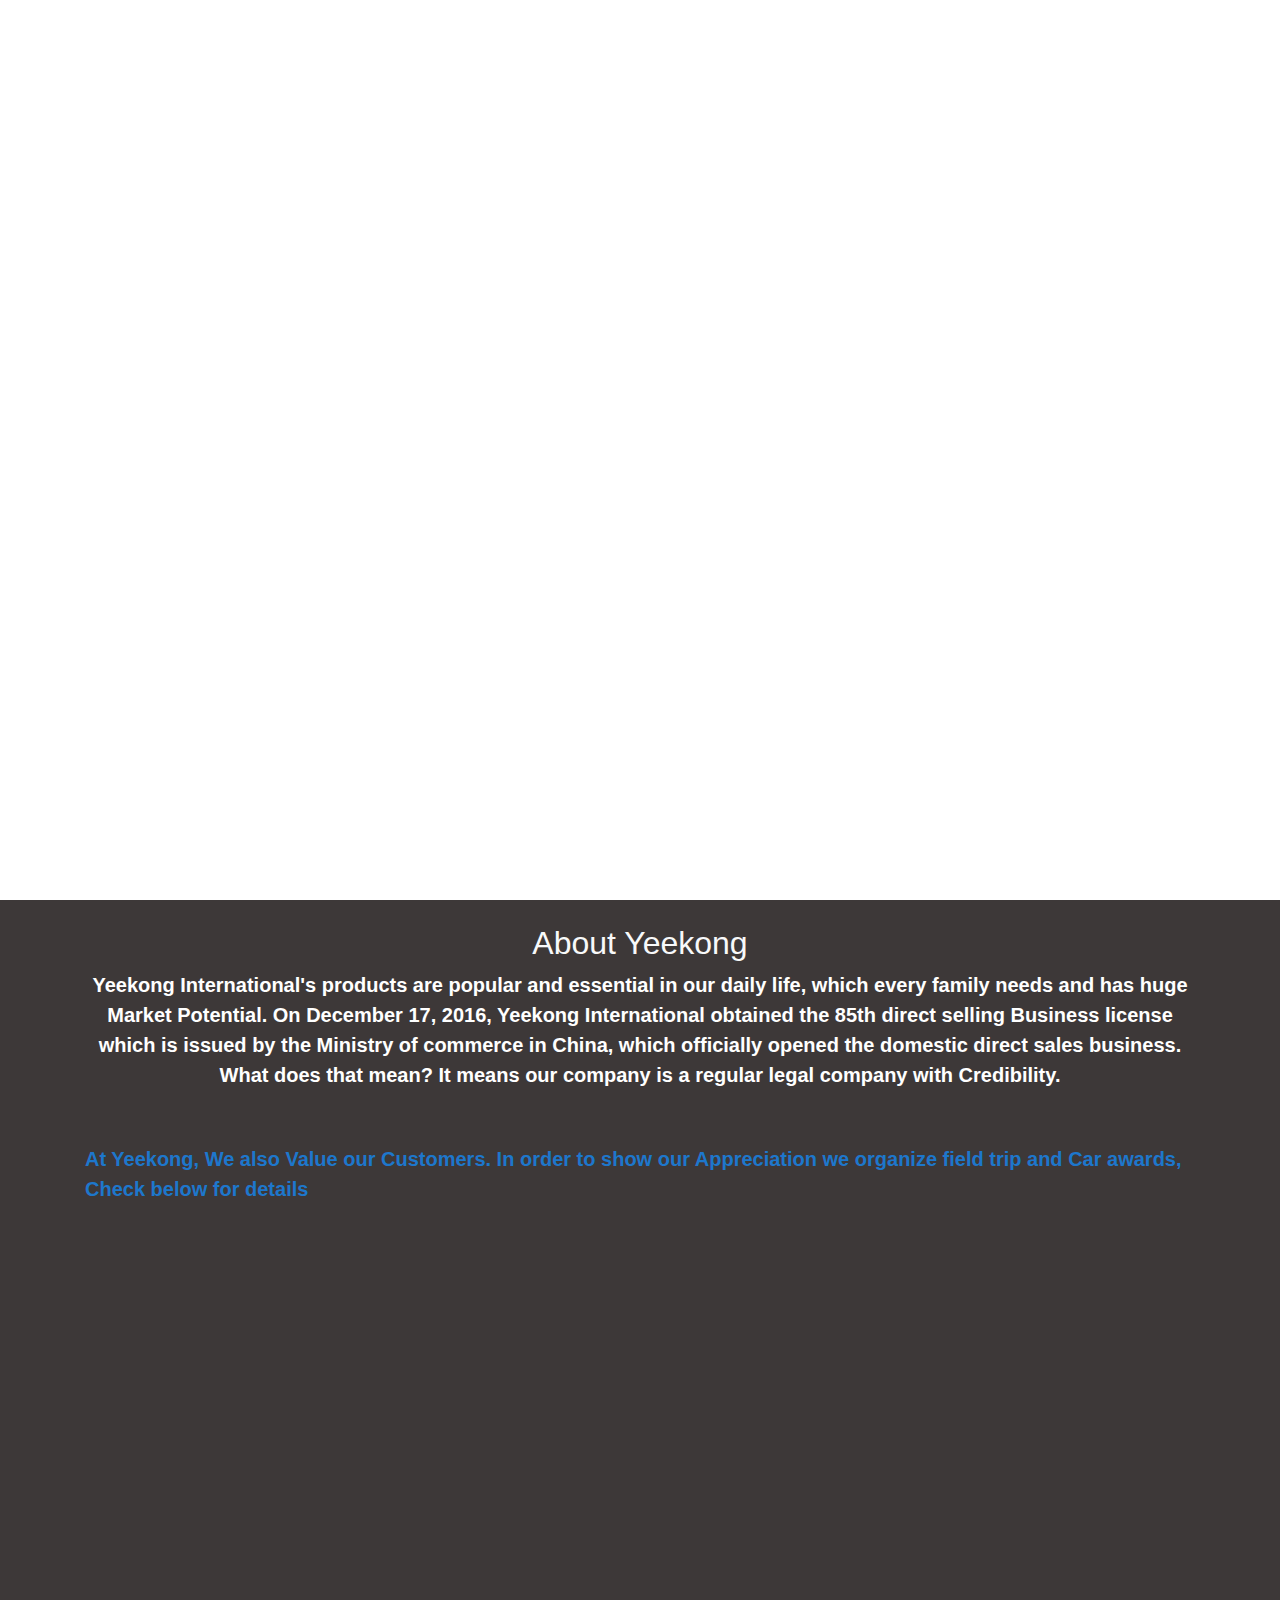
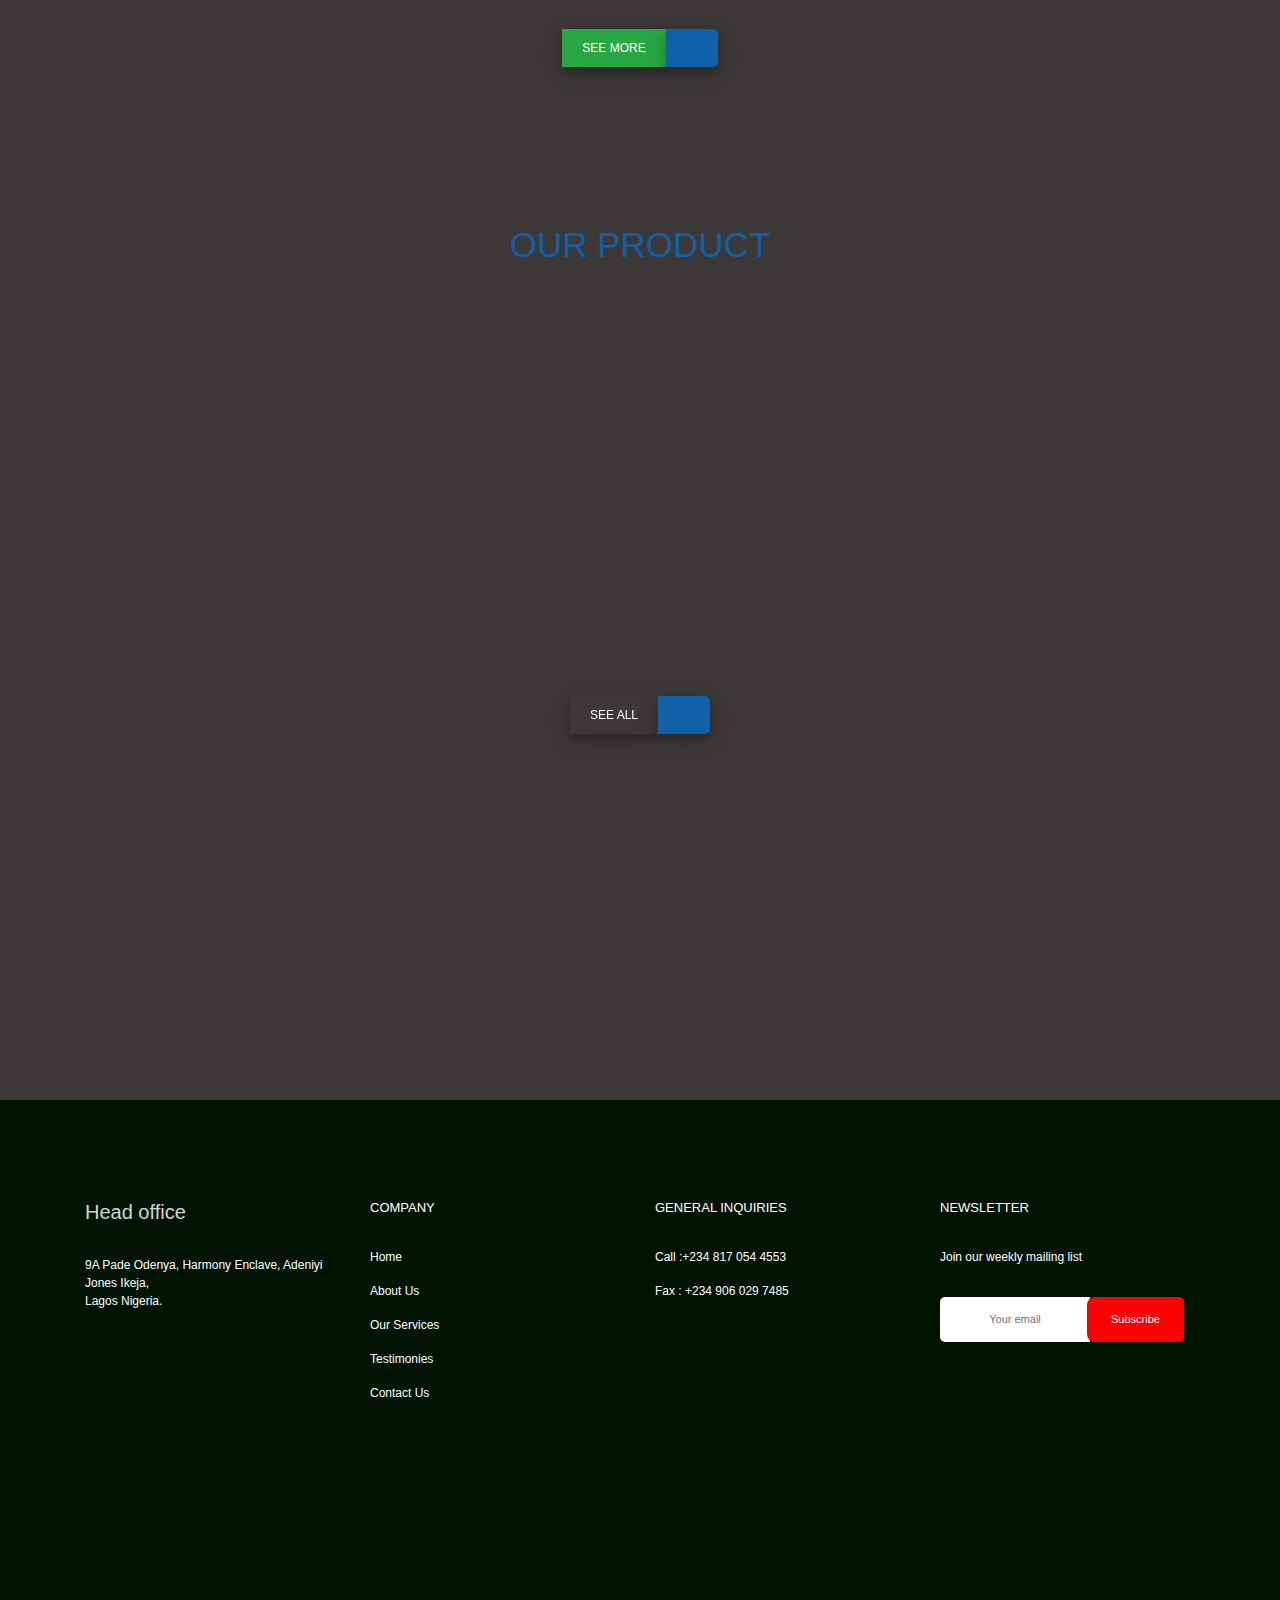
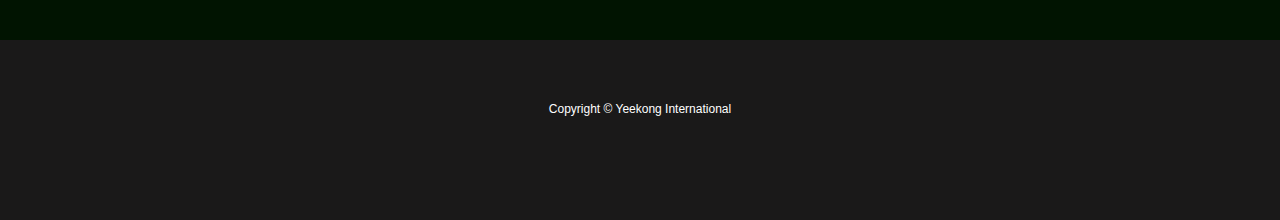
<file: index.html>
<!DOCTYPE html>
<html lang="en">

<head>
    <!-- Required meta tags -->
    <meta charset="utf-8">
    <meta name="viewport" content="width=device-width, initial-scale=1, shrink-to-fit=no">

    <!-- All Neccessary CSS links -->
    <link rel="icon" href="images/FlyerMaker_201120201.png">
    <link href="css/bootstrap.min.css" rel="stylesheet" type="text/css">
    <link href="css/style.css" rel="stylesheet" type="text/css">
    <link href="css/about.css" rel="stylesheet" type="text/css">
    <link href="css/business.css" rel="stylesheet" type="text/css">
    <link href="css/career.css" rel="stylesheet" type="text/css">
    <link href="css/CSR.css" rel="stylesheet" type="text/css">
    <link href="css/contact.css" rel="stylesheet" type="text/css">
    <link href="css/animate.min.css" rel="stylesheet" type="text/css">
    <link href="css/font-awesome.min.css" rel="stylesheet" type="text/css">
    <link href="css/iconstyle.css" rel = "stylesheet" type="text/css">
    <link href="css/aos.css" rel="stylesheet">
    <title>Yeekong International</title>
</head>

<body>
    <div class="loader_bg">
        <div class="loader">  
        </div>
    </div>

    <!-- Home Section -->
    <section id="home">

        <!-- Navigation section -->
        <header>
            <nav class="navbar fixed-top navbar-expand-lg navbar-light .home_nav">
                <div class="container">
                    <a class="navbar-brand" href="index.html"><img src="images/FlyerMaker_201120201.png"  alt="" ><img src="images/YEEKONG 1.png" /></a>
                    <button class="navbar-toggler" type="button" data-toggle="collapse" data-target="#navbarSupportedContent" aria-controls="navbarSupportedContent" aria-expanded="false" aria-label="Toggle navigation">
                <span class="line"></span> 
                <span class="line"></span> 
                <span class="line"></span>
            </button>

                    <div class="collapse navbar-collapse" id="navbarSupportedContent">
                        <ul class="navbar-nav ml-lg-auto">
                            <li class="nav-item active">
                                <a class="nav-link" href="index.html">Home<span class="sr-only">(current)</span></a>
                            </li>
                            <li class="nav-item dropdown">
                                <a class="nav-link dropdown-toggle" href="about.html" id="navbarDropdown" role="button" data-toggle="dropdown" aria-haspopup="true" aria-expanded="false">About us</a>
                                <div class="dropdown-menu wow fadeInUp" data-wow-delay="0" aria-labelledby="navbarDropdown">
                                    <a class="dropdown-item" href="about.html#skew2">Group profile</a>
                                    <a class="dropdown-item" href="about.html#our_vision">Vison & Values</a>
                                    <a class="dropdown-item" href="about.html#cert">Certifications</a>
                                    <a class="dropdown-item" href="about.html#about_chairman">Chairman's message</a>
                                    <a class="dropdown-item" href="about.html#about_md">Managing director's message</a>
                                </div>
                            </li>
                            <li class="nav-item">
                                <a class="nav-link" href="Services.html">Our Services</a>
                            </li>
                            <li class="nav-item dropdown">
                                <a class="nav-link dropdown-toggle" href="career.html" id="navbarDropdown" role="button" data-toggle="dropdown">Opportunity</a>
                                <div class="dropdown-menu wow fadeInUp" data-wow-delay="0" aria-labelledby="navbarDropdown">
                                    <a class="dropdown-item" href="career.html">Marketing Plan</a>
                                    <a class="dropdown-item" href="career.html#Promo">News</a>
                                    
                                </div>
                            </li>
                           
                            <li class="nav-item dropdown">
                                <a class="nav-link dropdown-toggle" href="Testimonies.html" id="navbarDropdown" role="button" data-toggle="dropdown"> Testimonies</a>
                                <div class="dropdown-menu wow fadeInUp" data-wow-delay="0" aria-labelledby="navbarDropdown">
                                    <a class="dropdown-item" href="Testimonies.html#sweet">Car Award</a>
                                    <a class="dropdown-item" href="Testimonies.html#sweet1">Trip Award</a>
                                    <a class="dropdown-item" href="Testimonies.html#sweet2">Product Testimonies</a>
                                    
                                </div>
                            </li>
                            <li class="nav-item">
                                <a class="nav-link" href="contact.html">Contact Us</a>
                            </li>
                            <li class="nav-item">
                                <a class="nav-link" href="https://ngmember.jkshmyt.com:84/">Login</a>
                            </li>
                        </ul>
                    </div>
                </div>
            </nav>
        </div>
        </header>
        <!-- End of Navigation section -->

        <!-- Carousel Section -->
       <div id="myCarousel" class="carousel slide carousel-fade" data-ride="carousel" data-interval="10000">
            <ol class="carousel-indicators">
                <li data-target="#myCarousel" data-slide-to="0" class="active"></li>
                <li data-target="#myCarousel" data-slide-to="1"></li>
                <li data-target="#myCarousel" data-slide-to="2"></li>
            </ol>
            <div class="carousel-inner">
                <div class="carousel-item  active">
                    <img id="carousel-img" src="images/pexels-august-de-richelieu-4262410.jpg" class="d-block w-100 img-responsive" alt="...">
                    <div class="container-fluid carousel-img-content">
                        <div class="row">
                            <div class="col-lg-4 col-md-4 col-sm-0 col-xs-0"></div>
                            <div class="col-lg-8 col-md-8 col-sm-12 col-xs-12 carousel_txt wow fadeInUp" data-wow-delay="0.3s" data-wow-duration="2s">
                                <h1>Yeekong International</h1>
                                <p>Playing a pivotal role in the development of a healthy life</p>
                                <a href="about.html">Read more &nbsp; &nbsp;<span class="fa fa-long-arrow-right wow fadeInLeft" data-wow-delay="0"></span></a>
                            </div>
                        </div>
                    </div>
                </div>
                <div class="carousel-item ">
                    <img id="carousel-img" src="images/pexels-pixabay-160994.jpg" class="d-block w-100 img-responsive" alt="...">
                    <div class="container-fluid carousel-img-content">
                        <div class="row">
                            <div class="col-lg-2 col-md-2 col-sm-0 col-xs-0"></div>
                            <div class="col-lg-8 col-md-8 col-sm-12 col-xs-12 carousel-txt wow fadeInUp" data-wow-delay="0.3s" data-wow-duration="2s">
                                <p>Reliable</p>
                                <h1>Able to be Trusted</h1>
                                <p>Our Group's success depends on our people's success and we provide the tools, resources and support to help you excel in the workplace.</p>
                                <a href="about.html">Read more &nbsp; &nbsp;<span class="fa fa-long-arrow-right wow fadeInLeft" data-wow-delay="0"></span></a>
                            </div>
                        </div>
                    </div>
                </div>
                <div class="carousel-item">
                    <img id="carousel-img" src="images/pexels-migs-reyes-4205505.jpg" class="d-block w-100 img-responsive" alt="...">
                    <div class="container-fluid carousel-img-content">
                        <div class="row">
                            <div class="col-lg-2 col-md-2 col-sm-0 col-xs-0"></div>
                            <div class="col-lg-6 col-md-6 col-sm-12 col-xs-12 carousel-txt wow fadeInUp" data-wow-delay="0.3s" data-wow-duration="2s">
                                <p>CSR Initiatives</p>
                                <h1>Corporate Responsibilities</h1>
                                <p>Yeekong promotes and encourages economic, social, health and educational development within the community while giving active support to local initiatives.</p>
                                <a href="about.html">Read more &nbsp; &nbsp;<span class="fa fa-long-arrow-right wow fadeInLeft" data-wow-delay="0"></span></a>
                            </div>
                        </div>
                    </div>
                </div>
            </div>
        </div>
         <!--End of carousel Section -->

        <!-- End of Home Section -->


        <section id="OurBusinness_Hm">
            <div class="container " >
                <div class="row text-center ">
                    <div class="col-lg-12 col-md-12 col-sm-12 col-xs-12 mt-4">
                        <h2 class="text-light">About Yeekong</h2>
                        <p style="font-size: 20px; font-weight: bolder; color:white;"> Yeekong International's products are popular and essential in our daily life, which every family needs and has huge Market Potential.
                            On December 17, 2016, Yeekong International obtained the 85th direct selling Business license which is issued by the Ministry of commerce in China, which officially opened the domestic direct sales business. What does that mean? It means our company is a regular legal company with Credibility.
                        </p>
                    </div>
                </div><br>



                <p style="font-size: 20px; font-weight: bolder;">At Yeekong, We also Value our Customers. In order to show our Appreciation we organize field trip and Car awards, Check below for details 
                </p>
                <div class="row">
                    <div class="col-sm-12 col-md-10 offset-md-1">
                            
                        <div class="row row-grid biz_grid_2" data-aos="fade-right">
                            <div class="col-md-4">
                                <a href="#">
                                    <div class="business-card">
                                        <div class="business-card-image">
                                            <img src="images/IMG-20201126-WA0021.jpg">
                                        </div>
                                        
                                    </div>
                                </a>
                            </div>
                            <div class="col-md-4">
                                <a href="#">
                                    <div class="business-card">
                                        <div class="business-card-image">
                                            <img src="images/IMG-20201126-WA0022.jpg">
                                        </div>
                                        
                                    </div>
                                </a>
                            </div>
                            <div class="col-md-4">
                                <a href="#">
                                    <div class="business-card">
                                        <div class="business-card-image">
                                            <img src="images/IMG-20201126-WA0023.jpg">
                                        </div>
                                        
                                    </div>
                                </a>
                            </div>
                        </div>
                    </div>
                </div>
                <br>
                <br>
                <div class="row">
                    <div class="col-md-12 text-center">
                        <a href="Testimonies.html"><span class="btn-text btn-success">SEE MORE</span><span class="btn-icon"><i class="fa fa-long-arrow-right wow fadeInLeft" data-wow-delay="0"></i></span></a><br><br>
                    </div>
                </div>

            </div>
        </section>
         <!-- End of my Businness section -->

         <section id="OurBusinness_Hm">
            <div class="container">
                <div class="row text-center ">
                    <div class="col-lg-12 col-md-12 col-sm-12 col-xs-12 mt-4 mb-3">
                        <h1>OUR PRODUCT</h1>
                    </div>
                </div>

                <div class="row">
                    <div class="col-sm-12 col-md-10 offset-md-1">
                            
                        <div class="row row-grid biz_grid_2" data-aos="fade-right">
                            <div class="col-md-4">
                                <a href="#">
                                    <div class="business-card">
                                        <div class="business-card-image">
                                            <img src="images/IMG-20201123-WA0002.jpg">
                                        </div>
                                        <div class="business-card-footer">
                                            <h1 style="font-size: 15px; color: lavender;">Active Calcium plus</h1>
                                        </div>
                                    </div>
                                </a>
                            </div>
                            <div class="col-md-4">
                                <a href="#">
                                    <div class="business-card">
                                        <div class="business-card-image">
                                            <img src="images/IMG-20201123-WA0003.jpg">
                                        </div>
                                        <div class="business-card-footer">
                                            <h1 style="font-size: 15px; color: lavender;">Slimming Coffee</h1>
                                        </div>
                                    </div>
                                </a>
                            </div>
                            <div class="col-md-4">
                                <a href="#">
                                    <div class="business-card">
                                        <div class="business-card-image">
                                            <img src="images/IMG-20201123-WA0004.jpg">
                                        </div>
                                        <div class="business-card-footer">
                                            <h1 style="font-size: 15px; color: lavender;">Puqing Tea</h1>
                                        </div>
                                    </div>
                                </a>
                            </div>
                        </div>
                    </div>
                </div>
                <br>
                <div class="row">
                    <div class="col-md-12 text-center">
                        <a href="Services.html"><span class="btn-text text-light">SEE ALL</span><span class="btn-icon"><i class="fa fa-long-arrow-right wow fadeInLeft" data-wow-delay="0"></i></span></a>
                    </div>
                </div>

            </div>
        </section>
         <!-- End of my Businness section -->

        <!-- Footer section -->
        <footer>
            <div class="footer-section" style="background: rgba(1, 21, 1, 0.94);">
                <div class="container">
                    <div class="footer-top">
                        <div class="row">

                            <div class="col-sm-4 col-md-3 col-6 mb-5 mb-md-0">
                                <h5 style="color: lightgray;">Head office</h5>
                                <br>
                            <p>9A Pade Odenya, Harmony Enclave, Adeniyi Jones  Ikeja, <br> Lagos Nigeria.</p>
                            
                        </div>

                            <div class="col-sm-4 col-md-3 col-6 mb-5 mb-md-0">
                                <h1>COMPANY</h1>
                                <br/>
                                <p><a href="career.html">Home</a></p>
                                <p><a href="about.html">About Us</a></p>
                                <p><a href="Services.html">Our Services</a></p>
                                <p><a href="Testimonies.html">Testimonies</a></p>
                                <p><a href="contact.html">Contact Us</a></p>
                            </div>

                           
                            <div class="col-sm-4 col-md-3 col-6 mb-5 mb-md-0">
                                <h1>GENERAL INQUIRIES</h1>
                                <br/>
                                <p>Call :+234 817 054 4553</p>
                                <p>Fax : +234 906 029 7485</p>
                                <h2>
                                    <a href="https://www.facebook.com/hrb.yeekong" target="_blank">
                                        <i class="fa fa-facebook wow fadeIn" data-wow-delay="0.3s"></i>
                                    </a>
                                    <a href="https://twitter.com/hrbYeekong?s=09" target="_blank">
                                        <i class="fa fa-twitter wow fadeIn" data-wow-delay="0.6s"></i>
                                    </a>
                                    <a href="mailto:Email...care.yeekong@gmail.com" target="_blank">
                                        <i class="fa fa-google-plus wow fadeIn" data-wow-delay="0.9s"></i>
                                    </a>
                                </h2>
                            </div>
                            <div class="col-sm-12 col-md-3 col-12 mb-5 mb-md-0">
                                <h1>NEWSLETTER</h1>
                                <br/>
                                <p>Join our weekly mailing list</p>
                                <form>
                                    <div class="input-group">
                                        <input type="text" placeholder="Your email" style="height: 25px; width: 150px; margin-top: 15px; margin-right: -35px;">
                                        <span class="input-group-btn">
                                        <button type="button">Subscribe</button>
                                    </span>
                                    </div>
                                </form>
                            </div>
                         </div>
                        <br>
                        <br>
                        <br>
                    </div>
                </div>
            </div>
            <div class="footer-bottom">
                <div class="row">
                    <p>Copyright © Yeekong International</p>
                </div>
            </div>
        </footer>
         <!-- End of Footer section -->
    </section>







    <script src="jQ/jquery.js"></script>
    <script src="js/bootstrap.min.js"></script>
    <script src="js/wow.min.js"></script>
    <script>
        new WOW().init();
    </script>
    <script src="js/aos.js"></script>
    <script>
        AOS.init({
            offset: 100,
            duration: 1000
        });
    </script>

    <script src="js/script.js"></script>
</body>

</html>
</file>
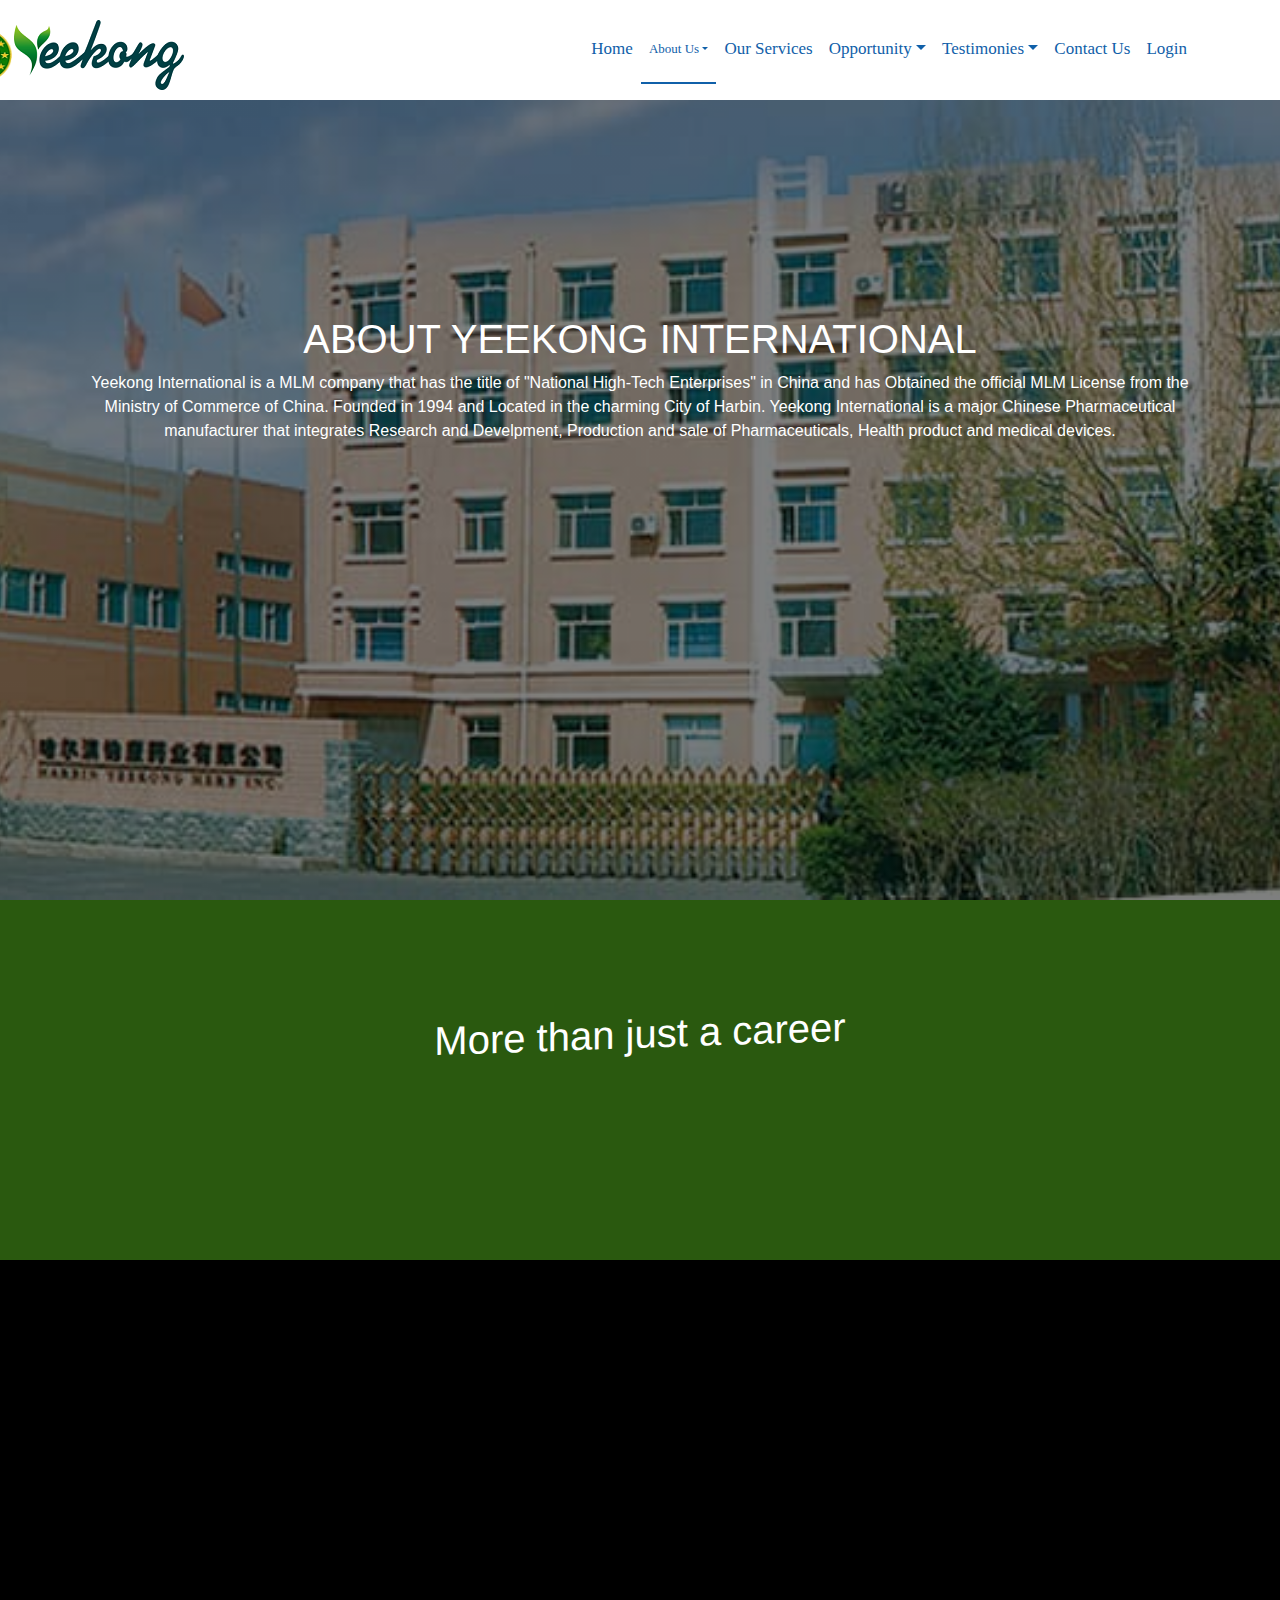
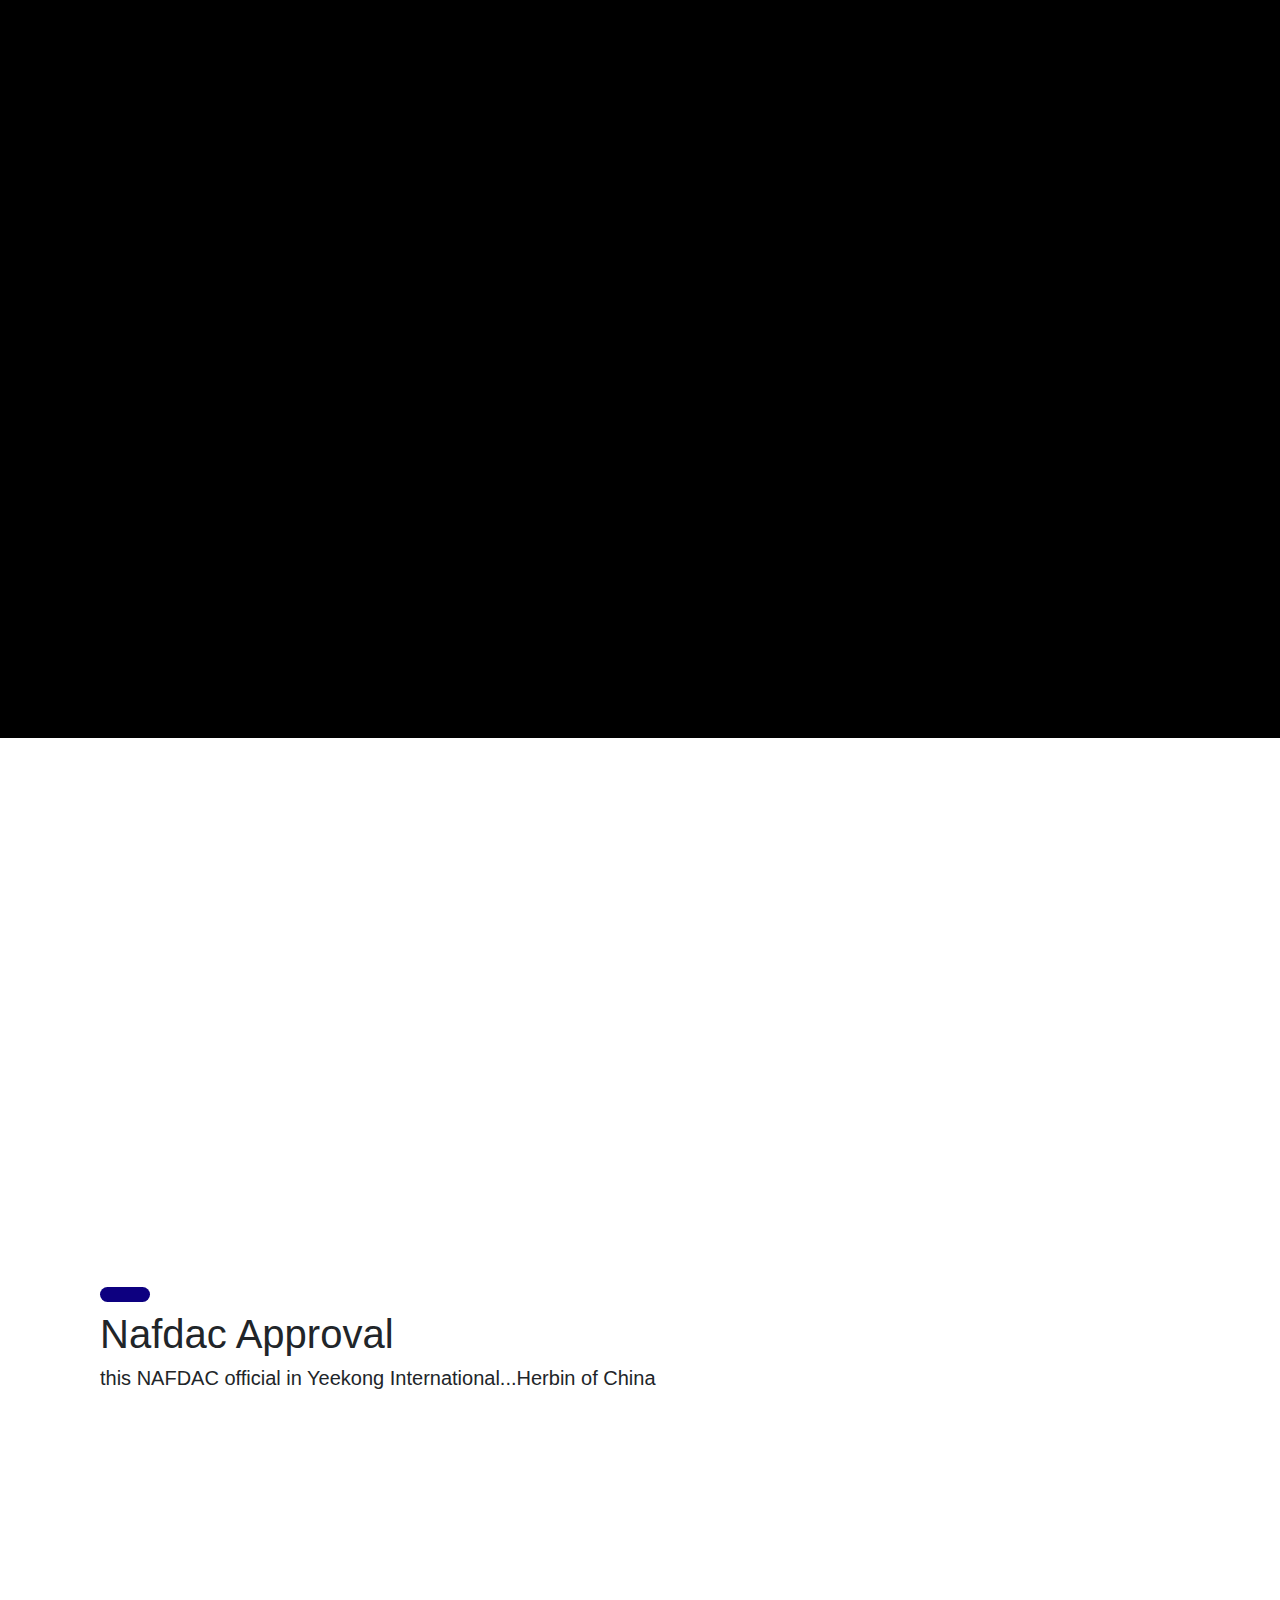
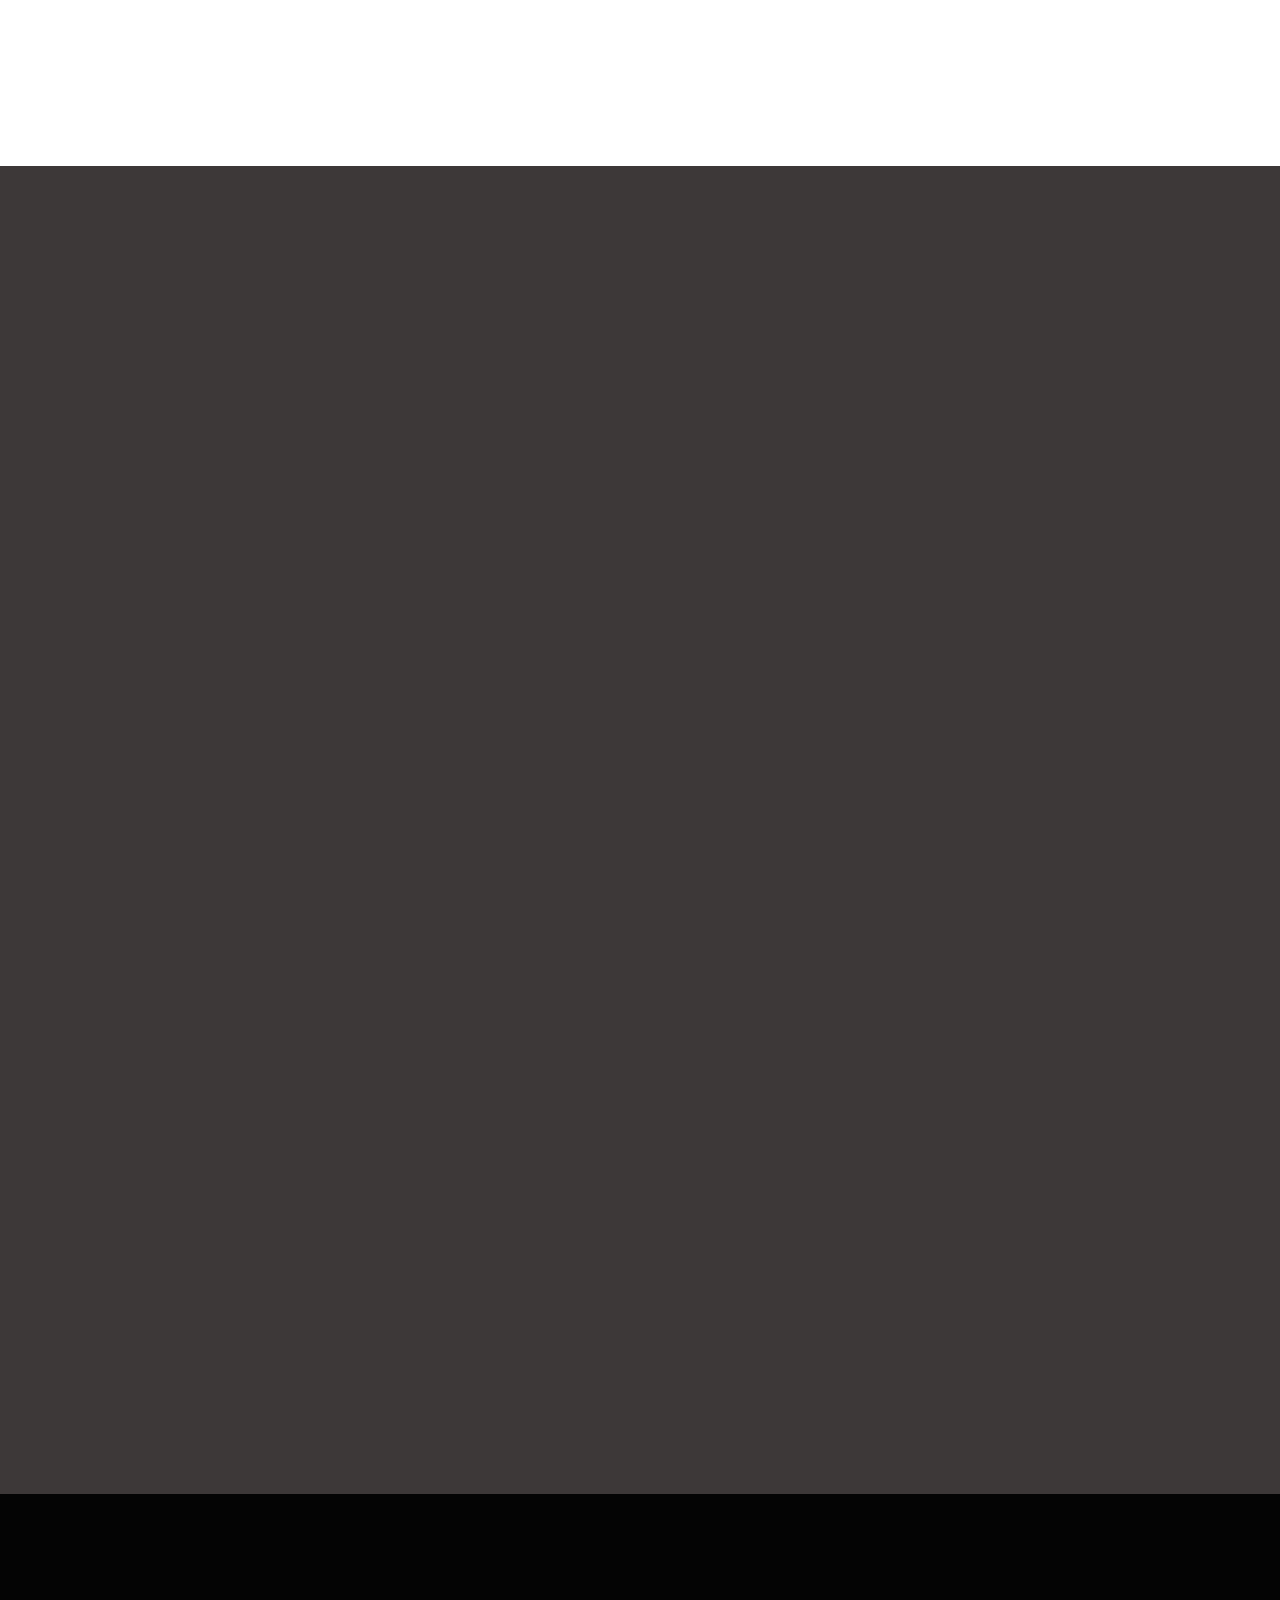
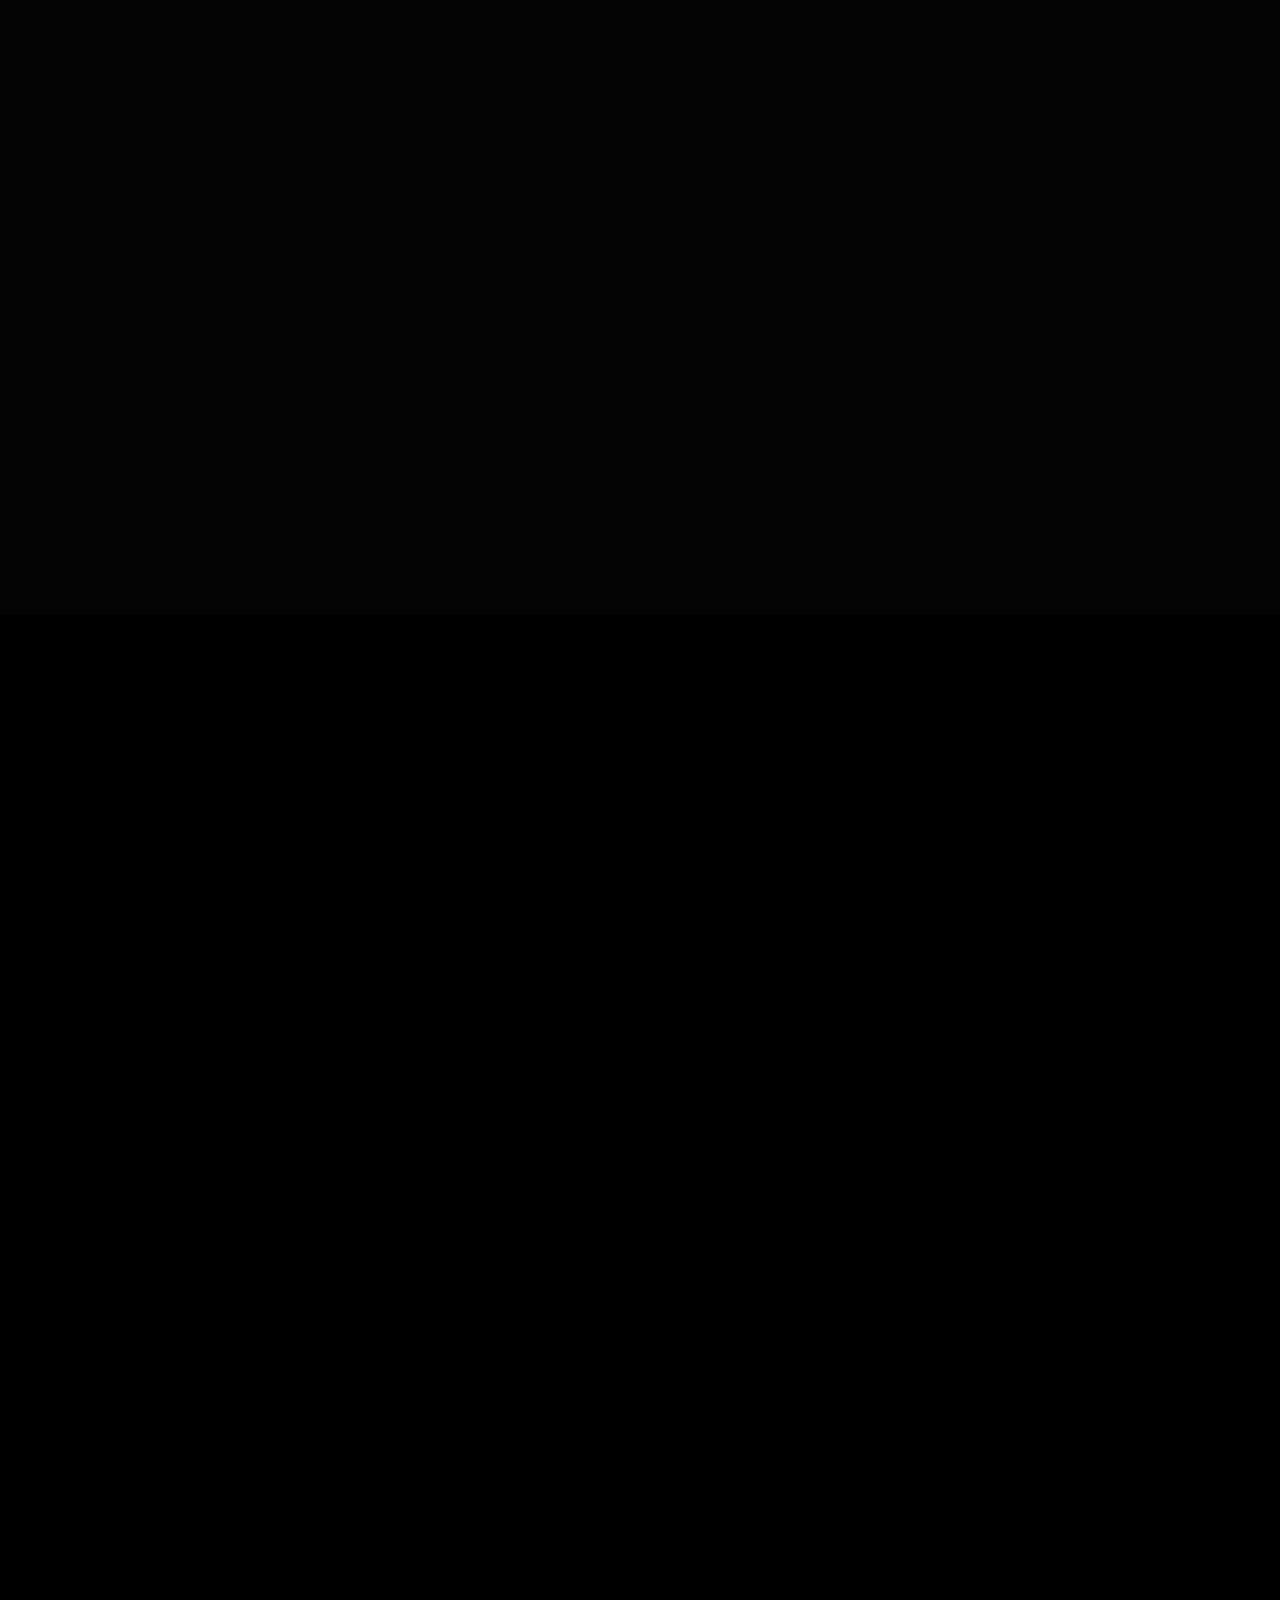
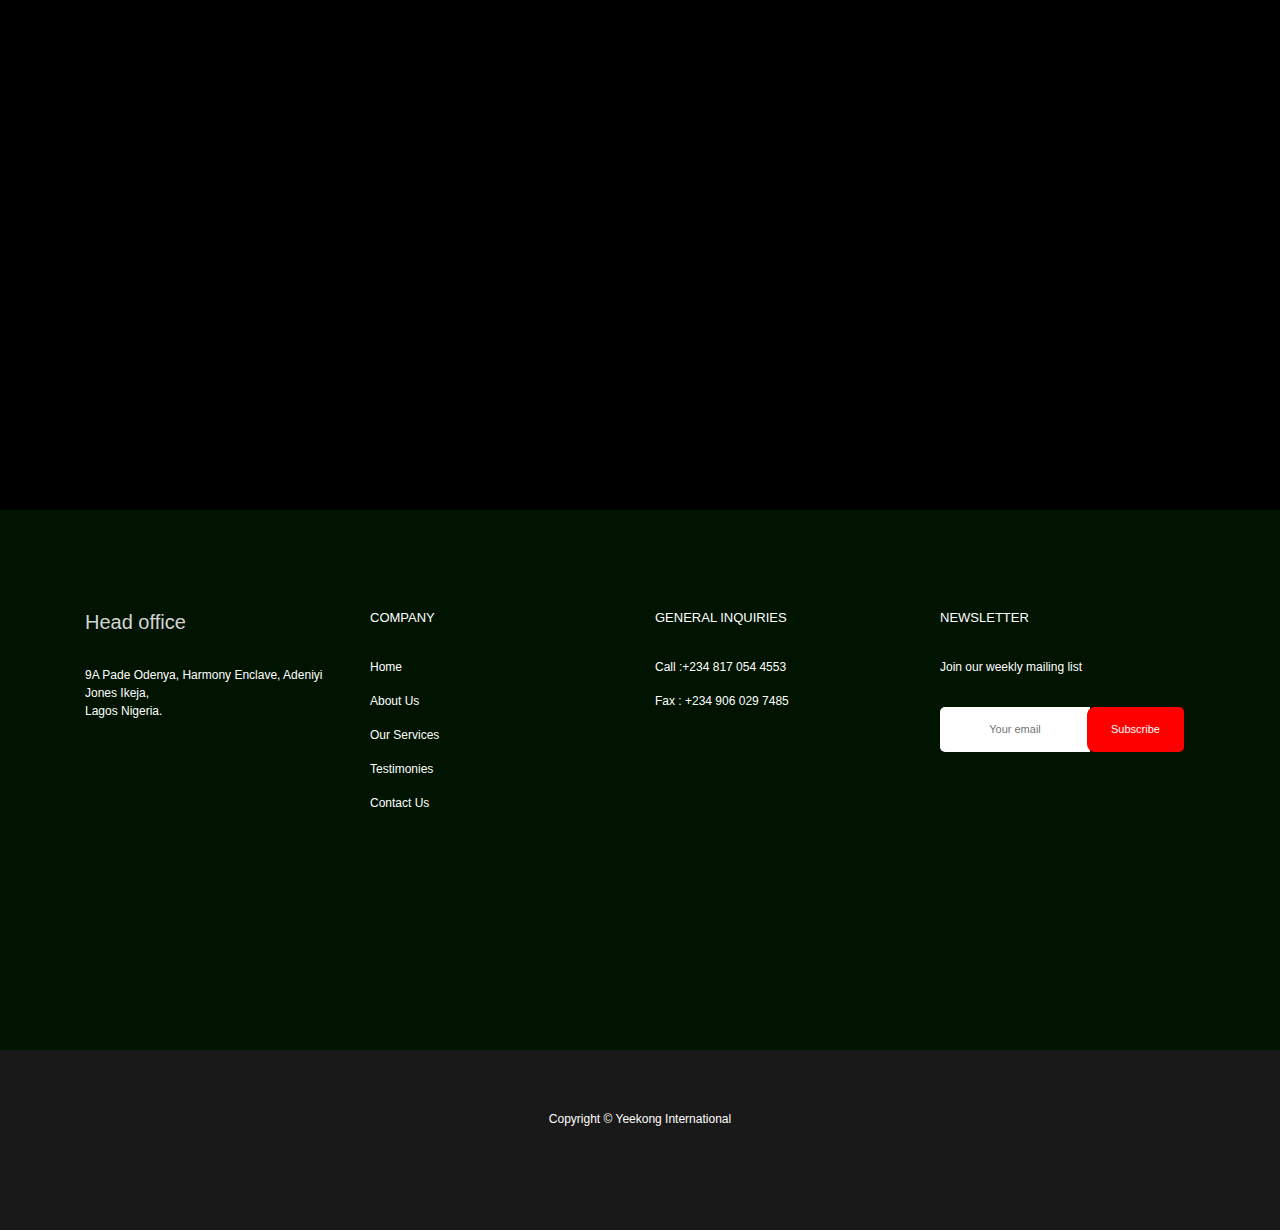
<file: about.html>
<!DOCTYPE html>
<html lang="en">

<head>
    <!-- Required meta tags -->
    <meta charset="utf-8">
    <meta name="viewport" content="width=device-width, initial-scale=1, shrink-to-fit=no">

    <!-- All Neccessary CSS links -->
    <link rel="icon" href="images/FlyerMaker_201120201.png">
    <link href="css/bootstrap.min.css" rel="stylesheet" type="text/css">
    <link href="css/style.css" rel="stylesheet" type="text/css">
    <link href="css/about.css" rel="stylesheet" type="text/css">
    <link href="css/business.css" rel="stylesheet" type="text/css">
    <link href="css/career.css" rel="stylesheet" type="text/css">
    <link href="css/CSR.css" rel="stylesheet" type="text/css">
    <link href="css/contact.css" rel="stylesheet" type="text/css">
    <link href="css/animate.min.css" rel="stylesheet" type="text/css">
    <link href="css/font-awesome.min.css" rel="stylesheet" type="text/css">
    <link href="css/iconstyle.css" rel="stylesheet" type="text/css">
    <link href="css/aos.css" rel="stylesheet">


    <title>Yeekong International</title>
</head>

<body>

    <!-- Home Section -->
    <section id="about">
        <!-- Navigation section -->
        <header>
            <nav class="navbar fixed-top navbar-expand-lg navbar-light .home_nav">
                <div class="container">
                    <a class="navbar-brand" href="index.html"><img src="images/FlyerMaker_201120201.png"  alt=""><img src="images/YEEKONG 1.png" ></a>
                    <button class="navbar-toggler" type="button" data-toggle="collapse" data-target="#navbarSupportedContent" aria-controls="navbarSupportedContent" aria-expanded="false" aria-label="Toggle navigation">
                <span class="line"></span> 
                <span class="line"></span> 
                <span class="line"></span>
            </button>

                    <div class="collapse navbar-collapse" id="navbarSupportedContent">
                        <ul class="navbar-nav ml-lg-auto">
                            <li class="nav-item">
                                <a class="nav-link" href="index.html">Home</a>
                            </li>
                            <li class="nav-item dropdown active">
                                <a class="nav-link dropdown-toggle" href="about.html" id="navbarDropdown" role="button" data-toggle="dropdown" aria-haspopup="true" aria-expanded="false">About Us<span class="sr-only">(current)</span></a>
                                <div class="dropdown-menu wow fadeInUp" data-wow-delay="0" aria-labelledby="navbarDropdown">
                                    <a class="dropdown-item" href="about.html#skew2">Group profile</a>
                                    <a class="dropdown-item" href="about.html#our_vision">Vison & Values</a>
                                    <a class="dropdown-item" href="about.html#cert">Certifications</a>
                                    <a class="dropdown-item" href="about.html#about_chairman">Chairman's message</a>
                                    <a class="dropdown-item" href="about.html#about_md">Managing director's message</a>
                                </div>
                            </li>
                            <li class="nav-item">
                                <a class="nav-link" href="Services.html">Our Services</a>
                            </li>
                            <li class="nav-item dropdown">
                                <a class="nav-link dropdown-toggle" href="career.html" id="navbarDropdown" role="button" data-toggle="dropdown">Opportunity</a>
                                <div class="dropdown-menu wow fadeInUp" data-wow-delay="0" aria-labelledby="navbarDropdown">
                                    <a class="dropdown-item" href="career.html">Marketing Plan</a>
                                    <a class="dropdown-item" href="career.html#Promo">News</a>
                                    
                                </div>
                            </li>
                            <li class="nav-item dropdown">
                                <a class="nav-link dropdown-toggle" href="Testimonies.html" id="navbarDropdown" role="button" data-toggle="dropdown"> Testimonies</a>
                                <div class="dropdown-menu wow fadeInUp" data-wow-delay="0" aria-labelledby="navbarDropdown">
                                    <a class="dropdown-item" href="Testimonies.html#sweet">Car Award</a>
                                    <a class="dropdown-item" href="Testimonies.html#sweet1">Trip Award</a>
                                    <a class="dropdown-item" href="Testimonies.html#sweet2">Product Testimonies</a>
                                    
                                </div>
                            <li class="nav-item">
                                <a class="nav-link" href="contact.html">Contact Us</a>
                            </li>
                            <li class="nav-item">
                                <a class="nav-link" href="https://ngmember.jkshmyt.com:84/">Login</a>
                            </li>
                        </ul>
                    </div>
                </div>
            </nav>
        </header>
        <!-- End of Navigation section -->


        <!-- End of Home Section -->

        <!-- About Banner Section -->
        <section id="about_banner">
            <div class="container">
                <div class="row">
                    <div class="col-md-12">
                        <div class="abt_content wow fadeInUp" data-wow-delay="0.3s" data-wow-duration="2s">
                            <h1>ABOUT YEEKONG INTERNATIONAL</h1>
                            <p>Yeekong International is a MLM company that has the title of "National High-Tech Enterprises" in China and has Obtained the official MLM License from the Ministry of Commerce of China. Founded in 1994 and Located in the charming City of Harbin. Yeekong International is a major Chinese Pharmaceutical manufacturer that integrates Research and Develpment, Production and sale of Pharmaceuticals, Health product and medical devices.</p>
                        </div>
                    </div>
                </div>
            </div>
        </section>
        <!--End of About Banner Section -->

        <section>
            <div id="skew1" class="cus-div wow slideInLeft" data-wow-delay="0.1s" data-wow-duration="2s">
                <div class="container">
                    <div class="content1 row justify-content-center">
                        <div class="col-lg-12 col-md-12 col-sm-12 col-xs-12 text-center">
                            <h1>More than just a career</h1>
                        </div>
                    </div>
                </div>
            </div>

            <div id="skew2" class="cus-div wow slideInRight" data-wow-delay="0.1s" data-wow-duration="2s">
                <div class="container">
                    <div class="row">
                        <div class="content2">
                            <div class="col-lg-12 col-md-12 col-sm-12 col-xs-12">
                                <h2>Business Model</h2>
                                <h4>Consumer Level</h4>
                                <p>This is the amount you invest in Yeekong International today is equal to level of your usual consumption expenditure, your usual consumption expenditure can be invested, and your investment will get equivalent products, in other words you invest little amount of money to Yeekong, you can get equivalent products, when you buy our Products, at the same time you can run Yeekong business, there is no such opportunity in other companies</p>
                                <br>
                                <h4>Asset-Light Operation</h4>
                                <p>In Yeekong you don’t need to Spend Hundreds of thousands, millions, or even tens of millions on products. you can choose Yeekong members level according to your ability, this is light capital operation, and in the process of operation, the cost of our operation is very low, because we don’t need to Rent shops, and your operating cost is very low. This is suitable for various groups, everyone can partner with Yeekong international.</p>
                                <br>
                                <h4>Dependent Develpment</h4>
                                <p>Company supply you product, bonus system, after-sales service and skill training, when you join us, your team, and leaders will help you,  teach you how start our business, how to earn more money, this is dependent development.</p>

                            </div><br>
                            <div class="col-lg-12 col-md-12 col-sm-12 col-xs-12 ">
                                <h2 class="text-center">OPERATING ADVANTAGE</h2>
                                <p>Yeekong International has its own intellectual property rights. All products are researched and produced by ourselves. Our star products wood vinegar detox plasters has been sold on the Chinese and foreign markets and been recognized and loved by consumers. Everyone is sharing a small wood vinegar sticker has big function, and with the development trend of our big health industry, our products will have unlimited business opportunities, why?</p>
                                   
                                    <span id="more"><p>Because it is simple, safe and effective, has a word of mouth, you can use and share with confidence and small investment bring you big market, this is the asset-light operation I just mentioned. Today you use a small investment to become a member of Yeekong international, you have the right to operate the market, in the future you can create millions of tens of millions of sales, when you join us, and work together with your partner, you will enjoy easy life
                                    </p>
                                    </span>
                                    <button class="btn-icon" id="read_3" onclick="read_3()">Read more</button><span class="btn-icon"><i class="fa fa-long-arrow-right wow fadeInLeft" data-wow-delay="0"></i></span>

                                </div><br><br>
                                
                                <div class="col-lg-12 col-md-12 col-sm-12 col-xs-12 ">
                                    <h2 >R&D</h2>
                                    <p>Yeekong International Is engaged in the Research, Development and Production of food, Health Products, and Medical Devices. Yeekong International’s Production and R&D base has been founded in 1994, covering an area of 15,000 square meters and a construction area of 11,000 square meters. Yeekong owns three d-level GMP production workshops and a health product research center with independent research and Development Capability. </p>
                                    
                                    <span id="more4"><p>The enterprise has one-time passed the GMP certification of China’s Pharmaceuticals, and has many varieties such as National Pharmaceutical Standard, National Food Health Standard, and Medical devices standard. Yeekong has obtained many International certifications such as EU CE, US FDA, Muslim Hallal, etc. In 2018, Yeekong international operation center was officially established. Yeekong International manufactures high standard Production the global health industry.
                                        </p>
                                    </span>
                                    <button class="btn-icon" id="read_4" onclick="read_4()">Read more</button><span class="btn-icon"><i class="fa fa-long-arrow-right wow fadeInLeft" data-wow-delay="0"></i></span>

                                    </div><br>

                            
                        </div>

                        </div>
                    </div>
                </div>
            </div>
        </section>


        
        <!-- about our Vision_section -->
        <section id="our_vision">
            <div class="container">
                <div class="row">
                  <div id="CSR_grid_section">
                    <div class="container">
                         <div class="row justify-content-center">
                          <div class="CRS_LB col-lg-3 col-md-3 col-sm-3 col-xs-12 text-center CSR_radius_top_left" data-aos="fade-right">
                           <span class="fa-stack fa-3x">
                           <i class="fa fa-circle fa-stack-2x icon-background1"></i>
                           <i class="fa fa-bookmark fa-stack-1x"></i>
                          </span>
                        <h3 class="mt-3" style="color: black;">Our Vision</h3>
                        <p>To set a model to make contribution in health Industry, Empowering Associates Success and being well received among Customers and staffs.</p>
                    </div>

                    <div class="CRS_LB col-lg-3 col-md-3 col-sm-3 col-xs-12 text-center" data-aos="fade-down">
                        <span class="fa-stack fa-3x">
                    <i class="fa fa-circle fa-stack-2x icon-background2"></i>
                    <i class="fa fa-male fa-stack-1x"></i>
                  </span>
                  <h3 class="mt-3" style="color: black;">Our Mission</h3>
                        <p>To Establish a Nature Based lifestyle in order to Encourage Human to be healthy and more better</p>
                    </div>

                    <div class="CRS_LB col-lg-3 col-md-3 col-sm-3 col-xs-12 text-center CSR_radius_top_right" data-aos="fade-left">
                        <span class="fa-stack fa-3x">
                        <i class="fa fa-circle fa-stack-2x icon-background3"></i>
                        <i class="fa fa-building fa-stack-1x"></i>
                      </span>
                      <h3 class="mt-3" style="color: black;">Our Core Value</h3>
                        <p>In to seek Business Integrity, Consistent Innovationd and Rapid Development, To be Committed to collective Wisdoms, Focused Innovation and Even Existing Development.</p>
                    </div>
                </div>

                    </div>
                </div>
            </div>
            <div class="container">
                <div class="row" style="background: #fff;">
                   <div class="col-lg-8 col-md-6 col-sm-6 col-xs-12 mb-5">
                       <div class="mb-2" style="width: 50px; height: 15px; border-radius: .5rem; background-color: rgb(13, 0, 128); "></div>
                       <h1>Nafdac Approval</h1>
                       <h5>this NAFDAC official in Yeekong International...Herbin of China</h5>
                   </div>
       
                   <div class="row" data-aos="fade-up" style="justify-content: center;">
                       <div class="col-md-8 col-lg-4 mb-5">
                           <div class="card border-0 transform-on-hover">
                               <a class="lightbox" href="images/IMG-20201208-WA0036.jpg"><img src="images/IMG-20201208-WA0036.jpg" class="card-img-top"></a>
                               <div class="card-body">
                                   
                               </div>
                           </div>
                       </div>
       
                       <div class="col-md-8 col-lg-4 mb-5">
                           <div class="card border-0 transform-on-hover">
                               <a class="lightbox" href="images/IMG-20201209-WA0014.jpg"><img src="images/IMG-20201209-WA0014.jpg" class="card-img-top"></a>
                               <div class="card-body">
                               
                               </div>
                           </div>
                       </div>
                   </div>
                </div>
               </div>
               <!--End of Nafdac and Company stuff-->
        </section>
        <!-- End of about our Vison_section -->

        <!--Nafdac and Company stuff-->

        <!-- Certificate Section-->

      <div id="OurBusinness_Hm" >
        <div class="container" >
            <div class="row text-center text-light mb-5">
                <div class="col-lg-12 col-md-12 col-sm-12 col-xs-12" data-aos="fade-in"  data-aos-duration="3000">
                    <h4>Certificate of Satisfaction</h4>
                </div>
            </div>

            <div class="row mt-5">
                <div class="col-sm-12 col-md-10 offset-md-1">
                    <div class="row row-grid biz_grid_1" data-aos="fade-right" data-aos-duration="3000">
                        <div class="col-md-4">
                            <a href="#">
                                <div class="business-card">
                                    <div class="business-card-image">
                                        <a class="lightbox" href="images/4.jpg"><img src="images/4.jpg" class="card-img-top"></a>
                                    </div>
                                    <div class="business-card-footer">
                                        <h2 class="text-center text-light mt-2" style="font-size: 15px; font-family: 'Franklin Gothic Medium', 'Arial Narrow', Arial, sans-serif; font-weight: bolder;">Halal Certificate</h2>
                                    </div>
                                </div>
                            </a>
                        </div>
                        <div class="col-md-4">
                            <a href="#">
                                <div class="business-card">
                                    <div class="business-card-image">
                                        <a class="lightbox" href="images/6.jpg"><img src="images/6.jpg" class="card-img-top"></a>
                                    </div>
                                    <div class="business-card-footer">
                                        <h2 class="text-center text-light mt-2" style="font-size: 15px; font-family: 'Franklin Gothic Medium', 'Arial Narrow', Arial, sans-serif; font-weight: bolder;">Food Production Certificate</h2>
                                    </div>
                                </div>
                            </a>
                        </div>
                        <div class="col-md-4">
                            <a href="#">
                                <div class="business-card">
                                    <div class="business-card-image">
                                        <a class="lightbox" href="images/3.jpg"><img src="images/3.jpg" class="card-img-top"></a>
                                    </div>
                                    <div class="business-card-footer">
                                        <h2 class="text-center text-light mt-2" style="font-size: 15px; font-family: 'Franklin Gothic Medium', 'Arial Narrow', Arial, sans-serif; font-weight: bolder;">MLM License</h2>
                                    </div>
                                </div>
                            </a>
                        </div>
                    </div>
                    <br>
                    <div class="row row-grid biz_grid_4" data-aos="fade-left" data-aos-duration="3000">
                        <div class="col-md-4">
                            <a href="#">
                                <div class="business-card">
                                    <div class="business-card-image">
                                        <a class="lightbox" href="images/1.jpg"><img src="images/1.jpg" class="card-img-top"></a>
                                    </div>
                                    <div class="business-card-footer">
                                        <h2 class="text-center text-light mt-2" style="font-size: 15px; font-family: 'Franklin Gothic Medium', 'Arial Narrow', Arial, sans-serif; font-weight: bolder;">HACCP System Certificate</h2>
                                    </div>
                                </div>
                            </a>
                        </div>
                        <div class="col-md-4">
                            <a href="#">
                                <div class="business-card">
                                    <div class="business-card-image">
                                        <a class="lightbox" href="images/5.jpg"><img src="images/5.jpg" class="card-img-top"></a>
                                    </div>
                                    <div class="business-card-footer">
                                        <h2 class="text-center text-light mt-2" style="font-size: 15px; font-family: 'Franklin Gothic Medium', 'Arial Narrow', Arial, sans-serif; font-weight: bolder;">Quality Management System Certificate</h2>
                                    </div>
                                </div>
                            </a>
                        </div>
                        <div class="col-md-4">
                            <a href="#">
                                <div class="business-card">
                                    <div class="business-card-image">
                                        <a class="lightbox" href="images/2.jpg"><img src="images/2.jpg" class="card-img-top"></a>
                                    </div>
                                    <div class="business-card-footer">
                                        <h2 class="text-center text-light mt-2" style="font-size: 15px; font-family: 'Franklin Gothic Medium', 'Arial Narrow', Arial, sans-serif; font-weight: bolder;">CE Certificate</h2>
                                    </div>
                                </div>
                            </a>
                        </div>
                    </div>

                    <br>
                    <div class="row row-grid biz_grid_4" data-aos="fade-right" data-aos-duration="3000">
                        <div class="col-md-4">
                            <a href="#">
                                <div class="business-card">
                                    <div class="business-card-image">
                                        <a class="lightbox" href="images/7.jpg"><img src="images/7.jpg" class="card-img-top"></a>
                                    </div>
                                    <div class="business-card-footer">
                                        <h2 class="text-center text-light mt-2" style="font-size: 15px; font-family: 'Franklin Gothic Medium', 'Arial Narrow', Arial, sans-serif; font-weight: bolder;">GMP Certificate</h2>
                                    </div>
                                </div>
                            </a>
                        </div>
                        <div class="col-md-4">
                            <a href="#">
                                <div class="business-card">
                                    <div class="business-card-image">
                                        <a class="lightbox" href="images/8.jpg"><img src="images/8.jpg" class="card-img-top"></a>
                                    </div>
                                    <div class="business-card-footer">
                                        <h2 class="text-center text-light mt-2" style="font-size: 15px; font-family: 'Franklin Gothic Medium', 'Arial Narrow', Arial, sans-serif; font-weight: bolder;">FDA Certificate</h2>
                                    </div>
                                </div>
                            </a>
                        </div>
                        <div class="col-md-4">
                            <a href="#">
                                <div class="business-card">
                                    <div class="business-card-image">
                                        <a class="lightbox" href="images/9.jpg"><img src="images/9.jpg" class="card-img-top"></a>
                                    </div>
                                    <div class="business-card-footer">
                                        <h2 class="text-center text-light mt-2" style="font-size: 15px; font-family: 'Franklin Gothic Medium', 'Arial Narrow', Arial, sans-serif; font-weight: bolder;">Wood VINEGAR Trade Mark Certificate</h2>
                                    </div>
                                </div>
                            </a>
                        </div>
                    </div>
                </div>
            </div>
            <br>
        </div>
    </div>


        <!-- End of Certificate Section-->

        <!-- About chairman Section -->
        <section id="about_chairman">
            <div class="container">
                <div class="row">
                    <div class="col-lg-6 col-md-6 col-sm-12 col-xs-12" data-aos="fade-left">
                        <img src="images/ch12.jpg">
                    </div>
                    <div class="about_chairman_content col-lg-6 col-md-6 col-sm-12 col-xs-12" data-aos="fade-right">
                        <h1>Mr Zhang Renjiu</h1>
                        <h2>Founder Yeekong International</h2>
                        <span>Council Member of Chinese Medicine and Health Product Import and Export Chamber of commerce. <br> Executive Director of Industry and Commerce Association.<br> Executive Director medical Association. <br> Executive Director of Science and Technology Innovation Association. <br> Member of the Chinese People's Political Consultative Conference.</span>

                        <hr>
                        <p>Dear,<br>
                            Today, opening Yeekong Platform, it equal to you holding a golden key to open our business door, we sincerely invite yo to join Yeekong International Family and use this golden key to change your life and create a better tomorow together with us.
                            
                            Yeekong International follows the core concept of "Natural Body, Natural way" and according to the balance theory of Chinese Medicine and the theory of Chinese Body Meridian , the scientific formula of Chinese Medicine. We provide high quality health products such as the wood vinegar detox plaster, oral liquid, capsule, tablet, tonic tea and granules with other medical devices. Yeekong products can increase the body self-healing ability and achieve super healthy condition.
                            
                           
                        </p>
                        <div id="more_1">
                    <p> Yeekong International provides you with a permanent career. through its high-quality service consciousness and professional theoretical basis, Yeekong International provides every partner with a high-quality, professional and comprehensive marketing model and business solutions. therefore you can create a balanced, prosperous and harmonious   healthy life in the cause of Yeekong international.
                            
                        We therefor urge you to invite others as your contribution to alleviating poverty and poor health in our world. In the Words of Henry Wadsworth Longfellow "Lives of great men all remid us, we can make our lives sublime and departing, leave behind us, footprints on the sands of Time."
                        
                        Welcome to Yeekong International and Have a wonderful Experience with us.
                    </p>
                </div>

                        <span class="btn-text" id="read_1" onclick="read_1()">Read more</span><span class="btn-icon"><i class="fa fa-long-arrow-right wow fadeInLeft" data-wow-delay="0"></i></span>
                    </div>
                </div>
            </div>
        </section>
        <!--End of About chairman Section -->


        <!-- About md Section -->
        <section id="about_md">
            <div class="container">
                <div class="row">
                    <div class="about_md_content col-lg-6 col-md-6 col-sm-12 col-xs-12" data-aos="fade-left">
                        <h1>Alex Tan</h1>
                        <h2>Group Managing Director</h2>
                        <hr>
                        <p>It's indeed my pleasure to welcome you on board an amazing partnership with this great company, Yeekong International . As our name suggests, we are called to give good health to all and to make good use of the abundant resources nature provides to all humanity.Today, around 36% of the world's population live in extreme poverty. Nearly half of this population in developing countries live on less than $1.25 a day. Now Yeekong has come to change the world to a better place for all who will embrace this great Vision. According to the World Health Organization (W.H.O) data, 95% of the world's population has health problems, with over a third having more than five ailments.
                        </p>
                        <span id="more_2">
                        <p>We can no longer continue to feign ignorance of these facts. From the foregoing, it is obvious that our vision is not basically to float a business enterprise but a movement to assist Governments all over the world in solving the twin menace of Poverty and Poor Health, Our choice of Direct Selling Model (DSM) is born out of our desire to reach the masses faster. Our goal is to raise new Millionaires Annually. According to Napoleon Hill, “whatever the mind of a man can conceive and believe, it can achieve”Through our COMPENSATION PLAN we have carefully crafted a system that guarantees our vision will be achieved.
                        </p>
                        <p>
                            We therefore urge you to invite others as your contribution to alleviating Poverty and Poor health in our world. In the words of Henry Wadsworth Longfellow “Lives of great men all remind us, we can make our lives sublime, and, departing, leave behind us, footprints on the sands of time”. <br>Welcome to YEEKONG INTERNATIONAL... </p>
                        </span>

                        <span class="btn-text" id="read_2" onclick="read_2()">Read more</span><span class="btn-icon"><i class="fa fa-long-arrow-right wow fadeInLeft" data-wow-delay="0"></i></span>
                    </div>
                    <div class="col-lg-6 col-md-6 col-sm-12 col-xs-12" data-aos="fade-right">
                        <img src="images/md1.jpg">
                    </div>
                </div>
            </div>
        </section>
        <!-- End of About md Section -->

        <!-- Management team section -->

        <section id="about_mg">
            <div class="container">
                <div class="row">
                    <div class="about_mg_content col-lg-6 col-md-6 col-sm-12 col-xs-12" data-aos="fade-left">
                        <h1>Management Team</h1>
                        
                        <hr>
                        <p>YEEKONG INTERNATIONAL provides you the platform with ultimate value and let you have a healthy family, Freedom of time and financial freedom through hardwork by the help of our Zealous management team who are capable and ever ready to actualize your dreams. <br> Because you choose a high quality Enterpreneurial platform, you will have a happy life, A healthy body, The beauty of the world, Knowledge of growth, A lifetime friend and a harmonious Family.
                        </p>
                        
                    </div>
                    <div class="col-lg-6 col-md-6 col-sm-12 col-xs-12" data-aos="fade-right">
                        <img src="images/IMG-20201223-WA0005.jpg">
                    </div>
                </div>
            </div>
        </section>
        
        <!--End of Management team section -->
        
        

        <!-- Footer section -->
        <footer>
            <div class="footer-section" style="background: rgba(1, 21, 1, 0.94);">
                <div class="container">
                    <div class="footer-top">
                        <div class="row">

                            <div class="col-sm-4 col-md-3 col-6 mb-5 mb-md-0">
                                <h5 style="color: lightgray;">Head office</h5>
                                <br>
                            <p>9A Pade Odenya, Harmony Enclave, Adeniyi Jones  Ikeja, <br> Lagos Nigeria.</p>
                            
                        </div>

                            <div class="col-sm-4 col-md-3 col-6 mb-5 mb-md-0">
                                <h1>COMPANY</h1>
                                <br/>
                                <p><a href="career.html">Home</a></p>
                                <p><a href="about.html">About Us</a></p>
                                <p><a href="Services.html">Our Services</a></p>
                                <p><a href="Testimonies.html">Testimonies</a></p>
                                <p><a href="contact.html">Contact Us</a></p>
                            </div>

                           
                            <div class="col-sm-4 col-md-3 col-6 mb-5 mb-md-0">
                                <h1>GENERAL INQUIRIES</h1>
                                <br/>
                                <p>Call :+234 817 054 4553</p>
                                <p>Fax : +234 906 029 7485</p>
                                <h2>
                                    <a href="https://www.facebook.com/hrb.yeekong" target="_blank">
                                        <i class="fa fa-facebook wow fadeIn" data-wow-delay="0.3s"></i>
                                    </a>
                                    <a href="https://twitter.com/hrbYeekong?s=09" target="_blank">
                                        <i class="fa fa-twitter wow fadeIn" data-wow-delay="0.6s"></i>
                                    </a>
                                    <a href="mailto:Email...care.yeekong@gmail.com" target="_blank">
                                        <i class="fa fa-google-plus wow fadeIn" data-wow-delay="0.9s"></i>
                                    </a>
                                </h2>
                            </div>
                            <div class="col-sm-12 col-md-3 col-12 mb-5 mb-md-0">
                                <h1>NEWSLETTER</h1>
                                <br/>
                                <p>Join our weekly mailing list</p>
                                <form>
                                    <div class="input-group">
                                        <input type="text" placeholder="Your email" style="height: 25px; width: 150px; margin-top: 15px; margin-right: -35px;" />
                                        <span class="input-group-btn">
                                        <button type="button">Subscribe</button>
                                    </span>
                                    </div>
                                </form>
                            </div>
                         </div>
                        <br>
                        <br>
                        <br>
                    </div>
                </div>
            </div>
            <div class="footer-bottom">
                <div class="row">
                    <p>Copyright © Yeekong International</p>
                </div>
            </div>
        </footer>
        <!-- End of Footer section -->
    </section>







    <script src="jQ/jquery.js"></script>
    <script src="js/bootstrap.min.js"></script>
    <script src="js/wow.min.js"></script>
    <script>
        new WOW().init();
    </script>
    <script src="js/aos.js"></script>
    <script>
        AOS.init({
            offset: 100,
            duration: 1000
        });
    </script>
    <script src="js/script.js"></script>
</body>

</html>
</file>
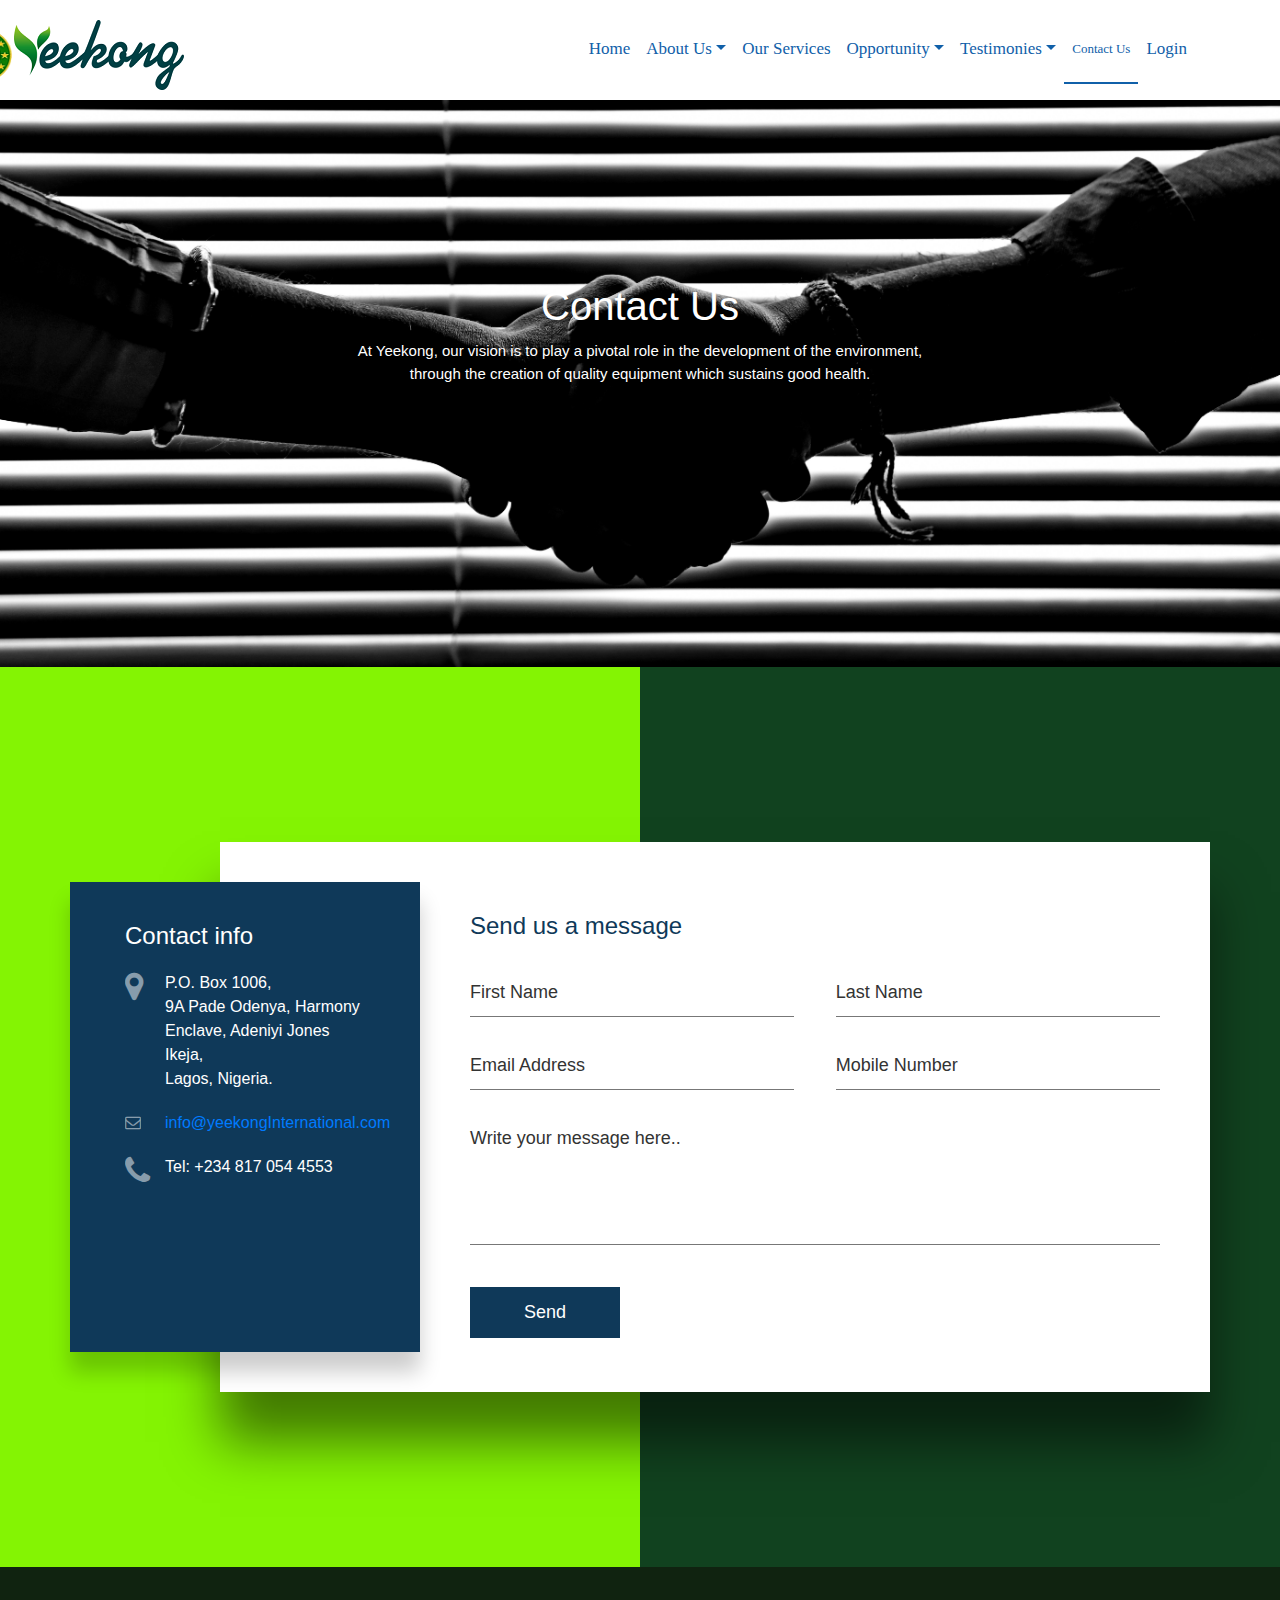
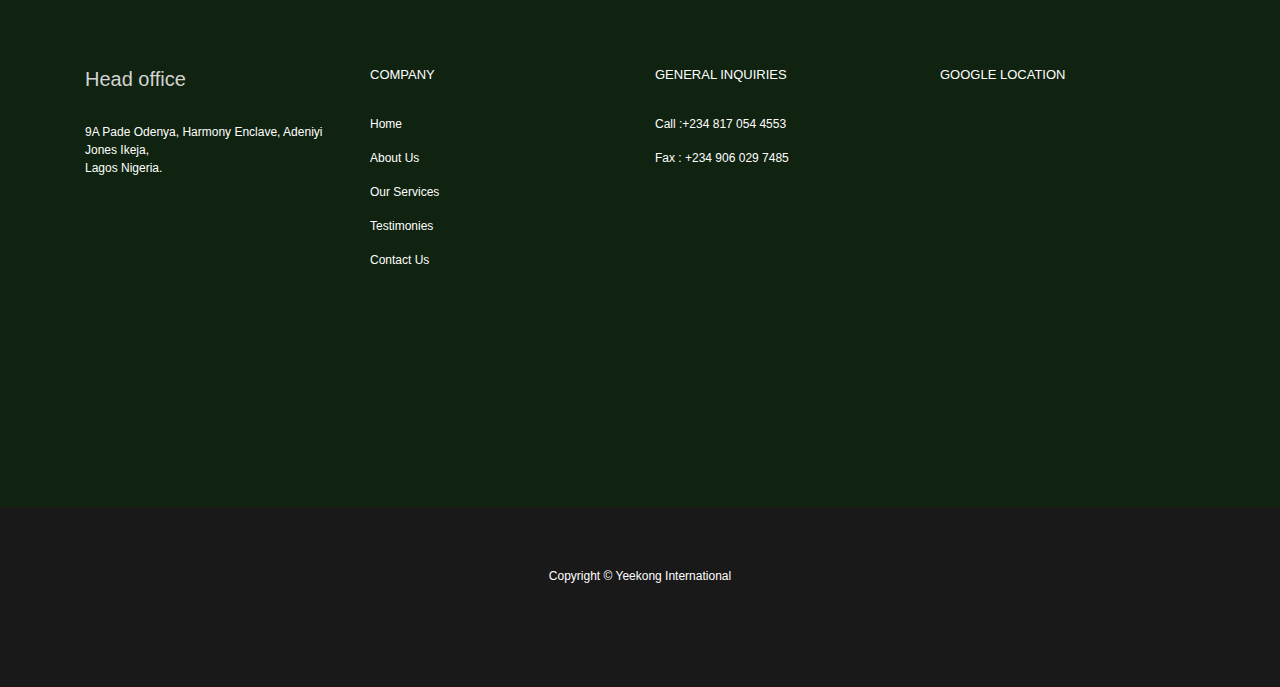
<file: contact.html>
<!DOCTYPE html>
<html lang="en">

<head>
    <!-- Required meta tags -->
    <meta charset="utf-8">
    <meta name="viewport" content="width=device-width, initial-scale=1, shrink-to-fit=no">

    <!-- All Neccessary CSS links -->
    <link rel="icon" href="images/FlyerMaker_201120201.png">
    <link href="css/bootstrap.min.css" rel="stylesheet" type="text/css">
    <link href="css/style.css" rel="stylesheet" type="text/css">
    <link href="css/about.css" rel="stylesheet" type="text/css">
    <link href="css/business.css" rel="stylesheet" type="text/css">
    <link href="css/career.css" rel="stylesheet" type="text/css">
    <link href="css/contact.css" rel="stylesheet" type="text/css">
    <link href="css/animate.min.css" rel="stylesheet" type="text/css">
    <link href="css/font-awesome.min.css" rel="stylesheet" type="text/css">
    <link href="css/iconstyle.css" rel "stylesheet" type="text/css">


    <title>Yeekong International</title>
</head>

<body>

    <!-- Home Section -->
    <secction id="contactHome">
        <!-- Navigation section -->
        <header>
            <nav class="navbar fixed-top navbar-expand-lg navbar-light">
                <div class="container">
                    <a class="navbar-brand" href="index.html"><img src="images/FlyerMaker_201120201.png"  alt=""><img src="images/YEEKONG 1.png" ></a>
                    <button class="navbar-toggler" type="button" data-toggle="collapse" data-target="#navbarSupportedContent" aria-controls="navbarSupportedContent" aria-expanded="false" aria-label="Toggle navigation">
                <span class="line"></span> 
                <span class="line"></span> 
                <span class="line"></span>
            </button>

                    <div class="collapse navbar-collapse" id="navbarSupportedContent">
                        <ul class="navbar-nav ml-lg-auto">
                            <li class="nav-item">
                                <a class="nav-link" href="index.html">Home</a>
                            </li>
                            <li class="nav-item dropdown">
                                <a class="nav-link dropdown-toggle" href="about.html" id="navbarDropdown" role="button" data-toggle="dropdown" aria-haspopup="true" aria-expanded="false">About Us</a>
                                <div class="dropdown-menu wow fadeInUp" data-wow-delay="0" aria-labelledby="navbarDropdown">
                                    <a class="dropdown-item" href="about.html#skew2">Group profile</a>
                                    <a class="dropdown-item" href="about.html#our_vision">Vison & Values</a>
                                    <a class="dropdown-item" href="about.html#cert">Certifications</a>
                                    <a class="dropdown-item" href="about.html#about_chairman">Chairman's message</a>
                                    <a class="dropdown-item" href="about.html#about_md">Managing director's message</a>
                                </div>
                            </li>
                            <li class="nav-item ">
                                <a class="nav-link" href="Services.html">Our Services<span class="sr-only">(current)</span></a>
                            </li>
                            <li class="nav-item dropdown">
                                <a class="nav-link dropdown-toggle" href="career.html" id="navbarDropdown" role="button" data-toggle="dropdown">Opportunity</a>
                                <div class="dropdown-menu wow fadeInUp" data-wow-delay="0" aria-labelledby="navbarDropdown">
                                    <a class="dropdown-item" href="career.html">Marketing Plan</a>
                                    <a class="dropdown-item" href="career.html#Promo">News</a>
                                    
                                </div>
                            </li>

                            <li class="nav-item dropdown">
                                <a class="nav-link dropdown-toggle" href="Testimonies.html" id="navbarDropdown" role="button" data-toggle="dropdown"> Testimonies</a>
                                <div class="dropdown-menu wow fadeInUp" data-wow-delay="0" aria-labelledby="navbarDropdown">
                                    <a class="dropdown-item" href="Testimonies.html#sweet">Car Award</a>
                                    <a class="dropdown-item" href="Testimonies.html#sweet1">Trip Award</a>
                                    <a class="dropdown-item" href="Testimonies.html#sweet2">Product Testimonies</a>
                                    
                                </div>
                            <li class="nav-item active">
                                <a class="nav-link" href="contact.html">Contact Us</a>
                            </li>
                            <li class="nav-item">
                                <a class="nav-link" href="https://ngmember.jkshmyt.com:84/">Login</a>
                            </li>
                        </ul>
                    </div>
                </div>
            </nav>
        </header>
        <!-- End of Navigation section -->

        <section id="contactBanner">
            <div class="container">
                <div class="row text-center">
                    <div class="contactBannerText col-lg-12 col-md-12 col-sm-12 col-xs-12">
                        <h1>Contact Us</h1>
                        <p>At Yeekong, our vision is to play a pivotal role in the development of the environment,<br> through the creation of quality equipment which sustains good health.</p>
                    </div>
                </div>
            </div>
        </section>

        <section id="contact_form">
            <div class="container">
                <div class="row">
                    <div class="contact_info">
                        <div class="col-lg-12 col-md-12 col-sm-12 col-xs-12">
                            <div>
                                <h2>Contact info</h2>
                                <ul class="info">
                                    <li>
                                        <span><i class="fa fa-map-marker fa-2x" aria-hidden="true"></i></span>
                                        <span>P.O. Box 1006,<br>
                                        9A Pade Odenya, Harmony Enclave, Adeniyi Jones  Ikeja,
                                        <br>
                                        Lagos, Nigeria.</span>
                                    </li>

                                    <li>
                                        <span><i class="fa fa-envelope-o" aria-hidden="true"></i></span>
                                        <span><a href="mailto:Email...care.yeekong@gmail.com">info@yeekongInternational.com</a></span>
                                    </li>

                                    <li>
                                        <span><i class="fa fa-phone fa-2x" aria-hidden="true"></i></span>
                                        <span>Tel: +234 817 054 4553</span>
                                    </li>
                                </ul>
                            </div>
                            <ul class="sci">
                                <li>
                                    <a href="https://www.facebook.com/hrb.yeekong" target="_blank">
                                        <i class="fa fa-facebook wow fadeIn" data-wow-delay="0.3s"></i>
                                    </a>
                                </li>
                                <li>
                                    <a href="https://twitter.com/hrbYeekong?s=0" target="_blank">
                                        <i class="fa fa-twitter wow fadeIn" data-wow-delay="0.6s"></i>
                                    </a>
                                </li>
                                
                            </ul>
                        </div>
                    </div>
                    <div class="contactForm">
                        <h2>Send us a message</h2>
                        <div class="formBox">
                            <div class="inputBox w50">
                                <input type="text" name="" required>
                                <span>First Name</span>
                            </div>

                            <div class="inputBox w50">
                                <input type="text" name="" required>
                                <span>Last Name</span>
                            </div>

                            <div class="inputBox w50">
                                <input type="email" name="" required>
                                <span>Email Address</span>
                            </div>

                            <div class="inputBox w50">
                                <input type="number" name="" required>
                                <span>Mobile Number</span>
                            </div>

                            <div class="inputBox w100">
                                <textarea name="" required></textarea>
                                <span>Write your message here..</span>
                            </div>

                            <div class="inputBox w50">
                                <a href="mailto:Email...care.yeekong@gmail.com"><input type="submit" value="Send"></a>
                            </div>
                        </div>
                    </div>
                </div>
            </div>
        </section>

        <section id="contact_form_small">
            <div class="contact_form_small_up">
                <div class="container">
                    <div class="row">
                        <div class="col-lg-2 col-md-2 col-sm-0 col-xs-0"></div>
                        <div class="small_up col-lg-8 col-md-8 col-sm-12 col-xs-12">
                            <div>
                                <h2>Contact info</h2>
                                <ul class="info">
                                    <li>
                                        <span><i class="fa fa-map-marker fa-2x" aria-hidden="true"></i></span>
                                        <span>P.O. Box 1006,<br>
                                        9A Pade Odenya, Harmony Enclave, Adeniyi Jones  Ikeja,<br>
                                        Lagos, Nigeria.</span>
                                    </li>

                                    <li>
                                        <span><i class="fa fa-envelope-o" aria-hidden="true"></i></span>
                                        <span><a href="mailto:Email...care.yeekong@gmail.com">info@yeekongInternational.com</a></span>
                                    </li>

                                    <li>
                                        <span><i class="fa fa-phone fa-2x" aria-hidden="true"></i></span>
                                        <span>Tel: +234 817 054 4553</span>
                                    </li>
                                </ul>
                            </div>
                            <br>
                            <ul class="sci">
                                <li>
                                    <a href="https://www.facebook.com/hrb.yeekong" target="_blank">
                                        <i class="fa fa-facebook wow fadeIn" data-wow-delay="0.3s"></i>
                                    </a>
                                </li>
                                <li>
                                    <a href="https://twitter.com/hrbYeekong?s=0" target="_blank">
                                        <i class="fa fa-twitter wow fadeIn" data-wow-delay="0.6s"></i>
                                    </a>
                                </li>
                                
                            </ul>
                        </div>
                        <div class="col-lg-2 col-md-2 col-sm-0 col-xs-0"></div>
                    </div>
                </div>
            </div>
            <div class="contact_form_small_down">
                <div class="container">
                    <div class="row">
                        <div class="col-lg-1 col-md-1 col-sm-0 col-xs-0"></div>
                        <div class="small_down col-lg-10 col-md-10 col-sm-12 col-xs-12">
                            <h2>Send us a message</h2>

                            <div class="form-row">
                                <div class="form-group col-md-12">
                                    <label> Your Name</label><br />
                                    <span><input type="text" name="your-name" value="" size="40" class="form-control" aria-required="true" aria-invalid="false"/></span>
                                </div>
                            </div>
                            <div class="form-row">
                                <div class="form-group col-md-12">
                                    <label>Last Name (required)</label><br />
                                    <span><input type="text" name="comapny-name" value="" size="40" class="form-control" aria-required="true" aria-invalid="false"/></span>
                                </div>
                            </div>
                            <div class="form-row">
                                <div class="form-group col-md-12">
                                    <label> Your Email (required) </label><br />
                                    <span><input type="email" name="your-email" value="" size="40" class="form-control" aria-required="true" aria-invalid="false" /></span>
                                </div>
                            </div>
                            <div class="form-row">
                                <div class="form-group col-md-12">
                                    <label> Mobile Number (required) </label><br />
                                    <span><input type="number" name="Mobile-number" value="" size="40" class="form-control" aria-required="true" aria-invalid="false" /></span>
                                </div>
                            </div>
                            <div class="form-row">
                                <div class="form-group col-md-12">
                                    <label> Your Message </label><br />
                                    <span><textarea name="your-message" cols="40" rows="10" class="form-control" aria-invalid="false"></textarea></span>
                                </div>
                            </div>
                        </div>
                        <div class="col-lg-1 col-md-1 col-sm-0 col-xs-0"></div>
                    </div>

                    <p> <br></p>
                    <div class="form-row">
                        <div class="form-group col-md-12 text-center">
                            <a href="mailto:Email...care.yeekong@gmail.com"><input type="submit" value="Send" /></a>
                        </div>
                        <div class="" role="alert" aria-hidden="true"></div>

                    </div>
                </div>
            </div>
        </section>








        <!-- Footer section -->
        <footer>
            <div class="footer-section" style="background: rgba(1, 21, 1, 0.94);">
                <div class="container">
                    <div class="footer-top">
                        <div class="row">

                            <div class="col-sm-4 col-md-3 col-6 mb-5 mb-md-0">
                                <h5 style="color: lightgray;">Head office</h5>
                                <br>
                            <p>9A Pade Odenya, Harmony Enclave, Adeniyi Jones  Ikeja, <br> Lagos Nigeria.</p>
                            
                        </div>

                            <div class="col-sm-4 col-md-3 col-6 mb-5 mb-md-0">
                                <h1>COMPANY</h1>
                                <br/>
                                <p><a href="career.html">Home</a></p>
                                <p><a href="about.html">About Us</a></p>
                                <p><a href="Services.html">Our Services</a></p>
                                <p><a href="Testimonies.html">Testimonies</a></p>
                                <p><a href="contact.html">Contact Us</a></p>
                            </div>

                           
                            <div class="col-sm-4 col-md-3 col-6 mb-5 mb-md-0">
                                <h1>GENERAL INQUIRIES</h1>
                                <br/>
                                <p>Call :+234 817 054 4553</p>
                                <p>Fax : +234 906 029 7485</p>
                                <h2>
                                    <a href="https://www.facebook.com/hrb.yeekong" target="_blank">
                                        <i class="fa fa-facebook wow fadeIn" data-wow-delay="0.3s"></i>
                                    </a>
                                    <a href="https://twitter.com/hrbYeekong?s=09" target="_blank">
                                        <i class="fa fa-twitter wow fadeIn" data-wow-delay="0.6s"></i>
                                    </a>
                                    <a href="mailto:Email...care.yeekong@gmail.com" target="_blank">
                                        <i class="fa fa-google-plus wow fadeIn" data-wow-delay="0.9s"></i>
                                    </a>
                                </h2>
                            </div>
                            <div class="col-sm-12 col-md-3 col-12 mb-5 mb-md-0" >
                                <h1>GOOGLE LOCATION</h1>
                                <br/>
                                <p id="google"><iframe src="https://www.google.com/maps/embed?pb=!1m18!1m12!1m3!1d1981.6256071318128!2d3.3459244587219215!3d6.615679800000005!2m3!1f0!2f0!3f0!3m2!1i1024!2i768!4f13.1!3m3!1m2!1s0x103b93e705793643%3A0xfd5a0939b9eb6c0e!2sYeekong%20International%2C%20Adeniyi%20Jones!5e0!3m2!1sen!2sng!4v1609852322416!5m2!1sen!2sng"  frameborder="0" style="border:0;" allowfullscreen="" aria-hidden="false" tabindex="0"></iframe></p>
                                    </div>
                                </form>
                            </div>
                         </div>
                        <br>
                        <br>
                        <br>
                    </div>
                </div>
            </div>
            <div class="footer-bottom">
                <div class="row">
                    <p>Copyright © Yeekong International</p>
                </div>
            </div>
        </footer>
        <!-- End of Footer section -->
    </secction>







    <script src="jQ/jquery.js"></script>
    <script src="js/bootstrap.min.js"></script>
    <script src="js/wow.min.js"></script>
    <script>
        new WOW().init();
    </script>
    <script src="js/script.js"></script>
</body>

</html>
</file>
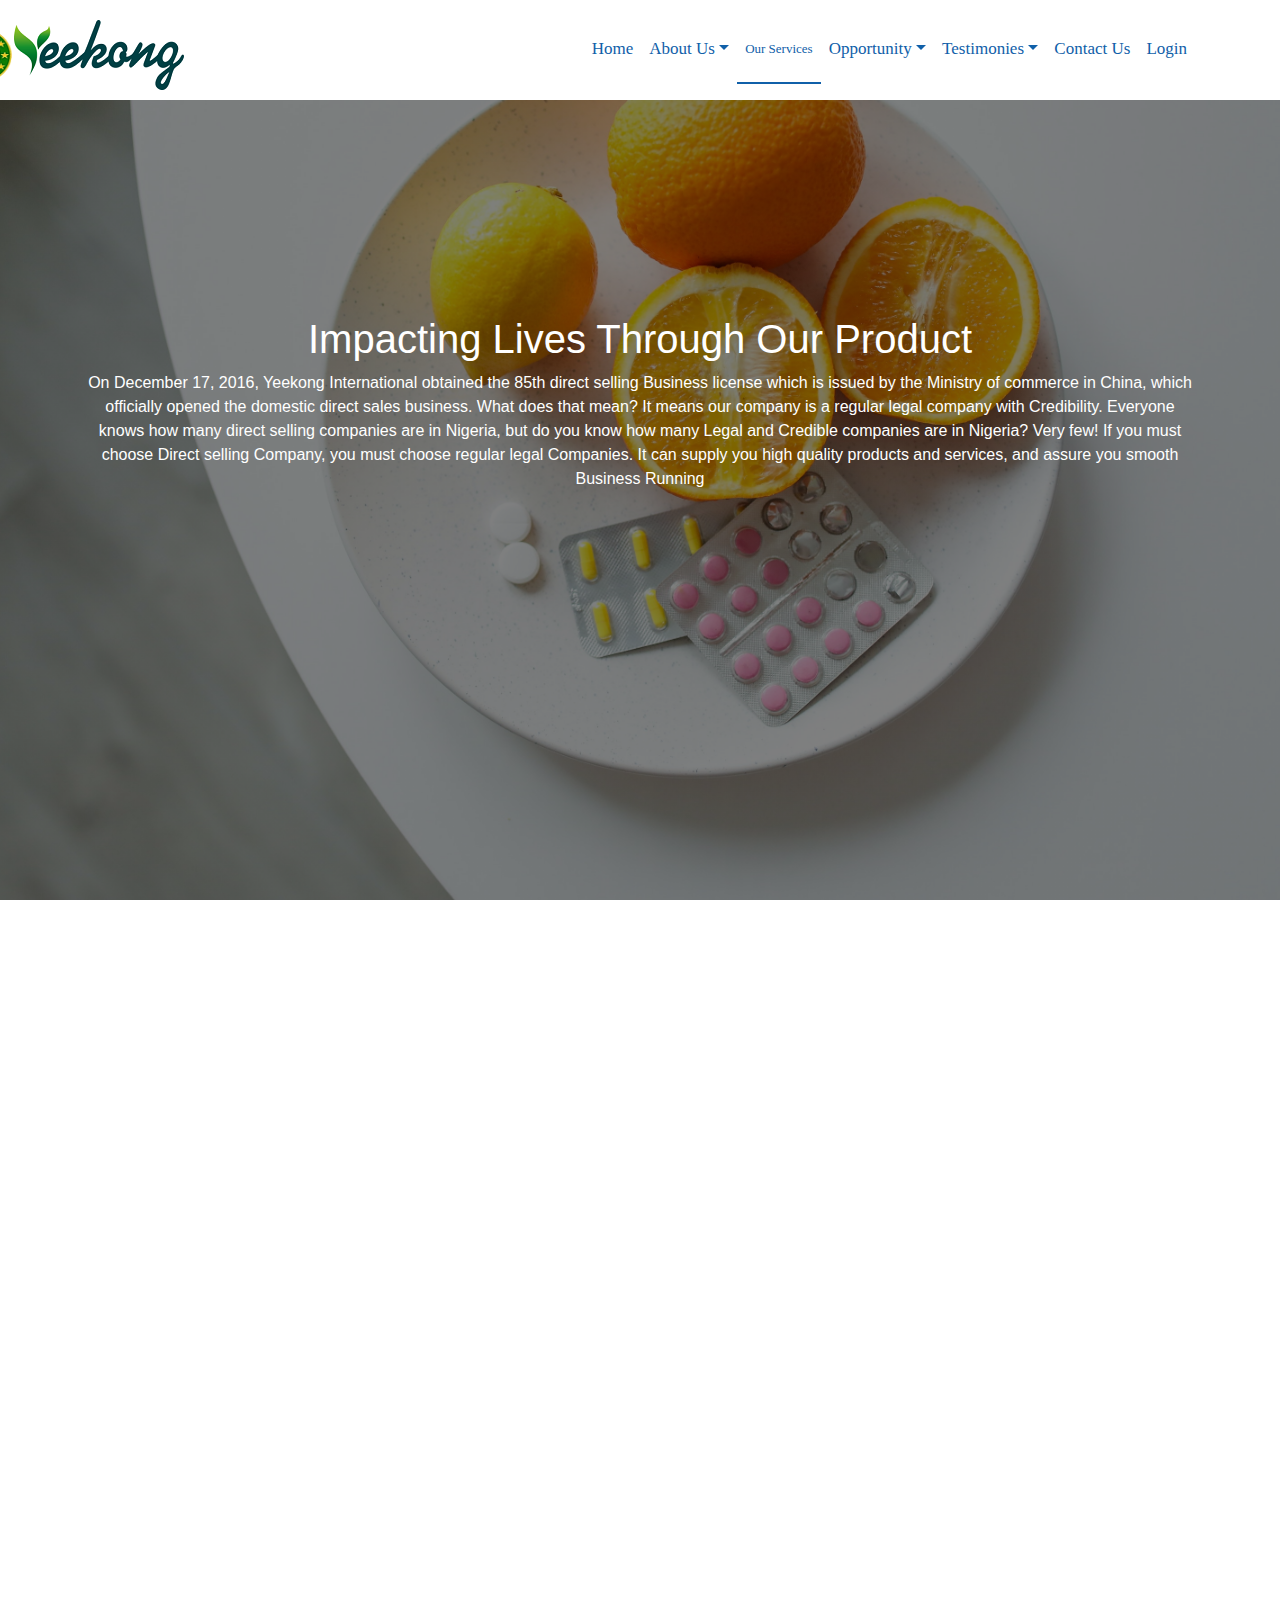
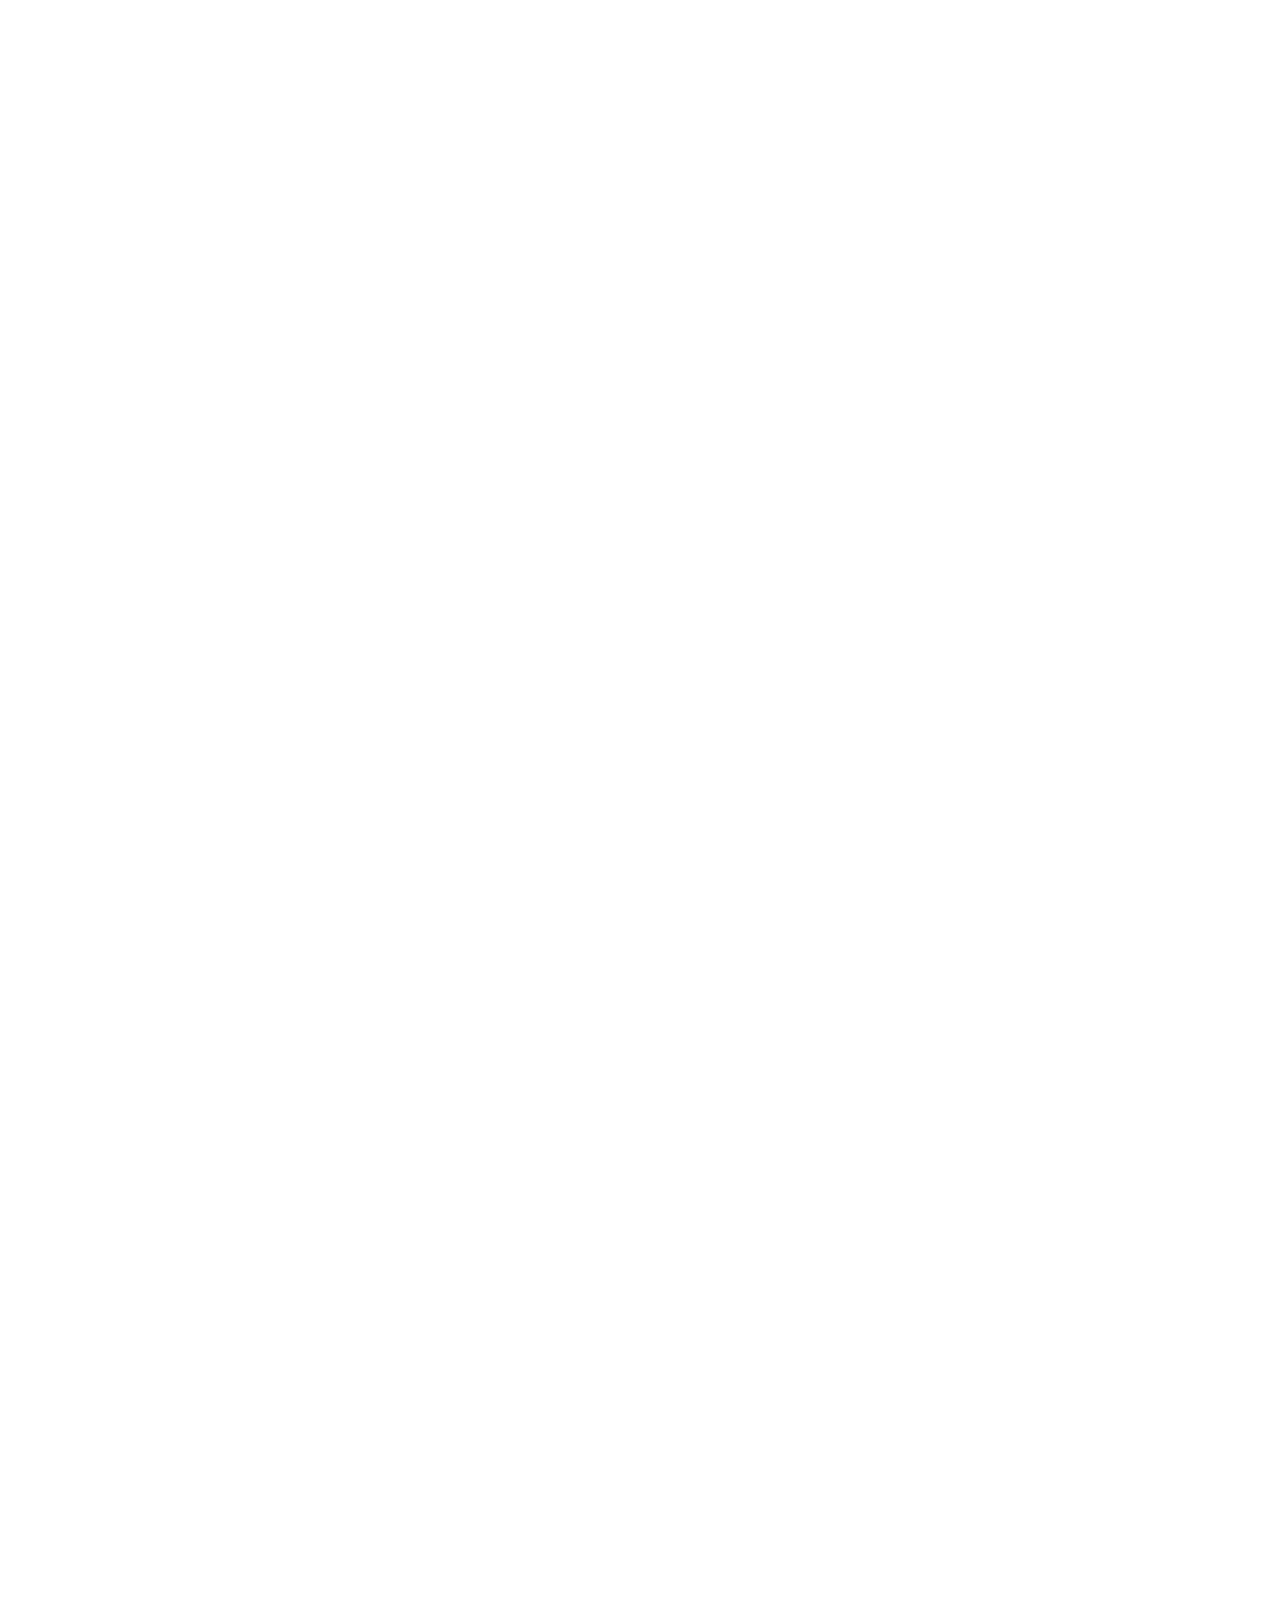
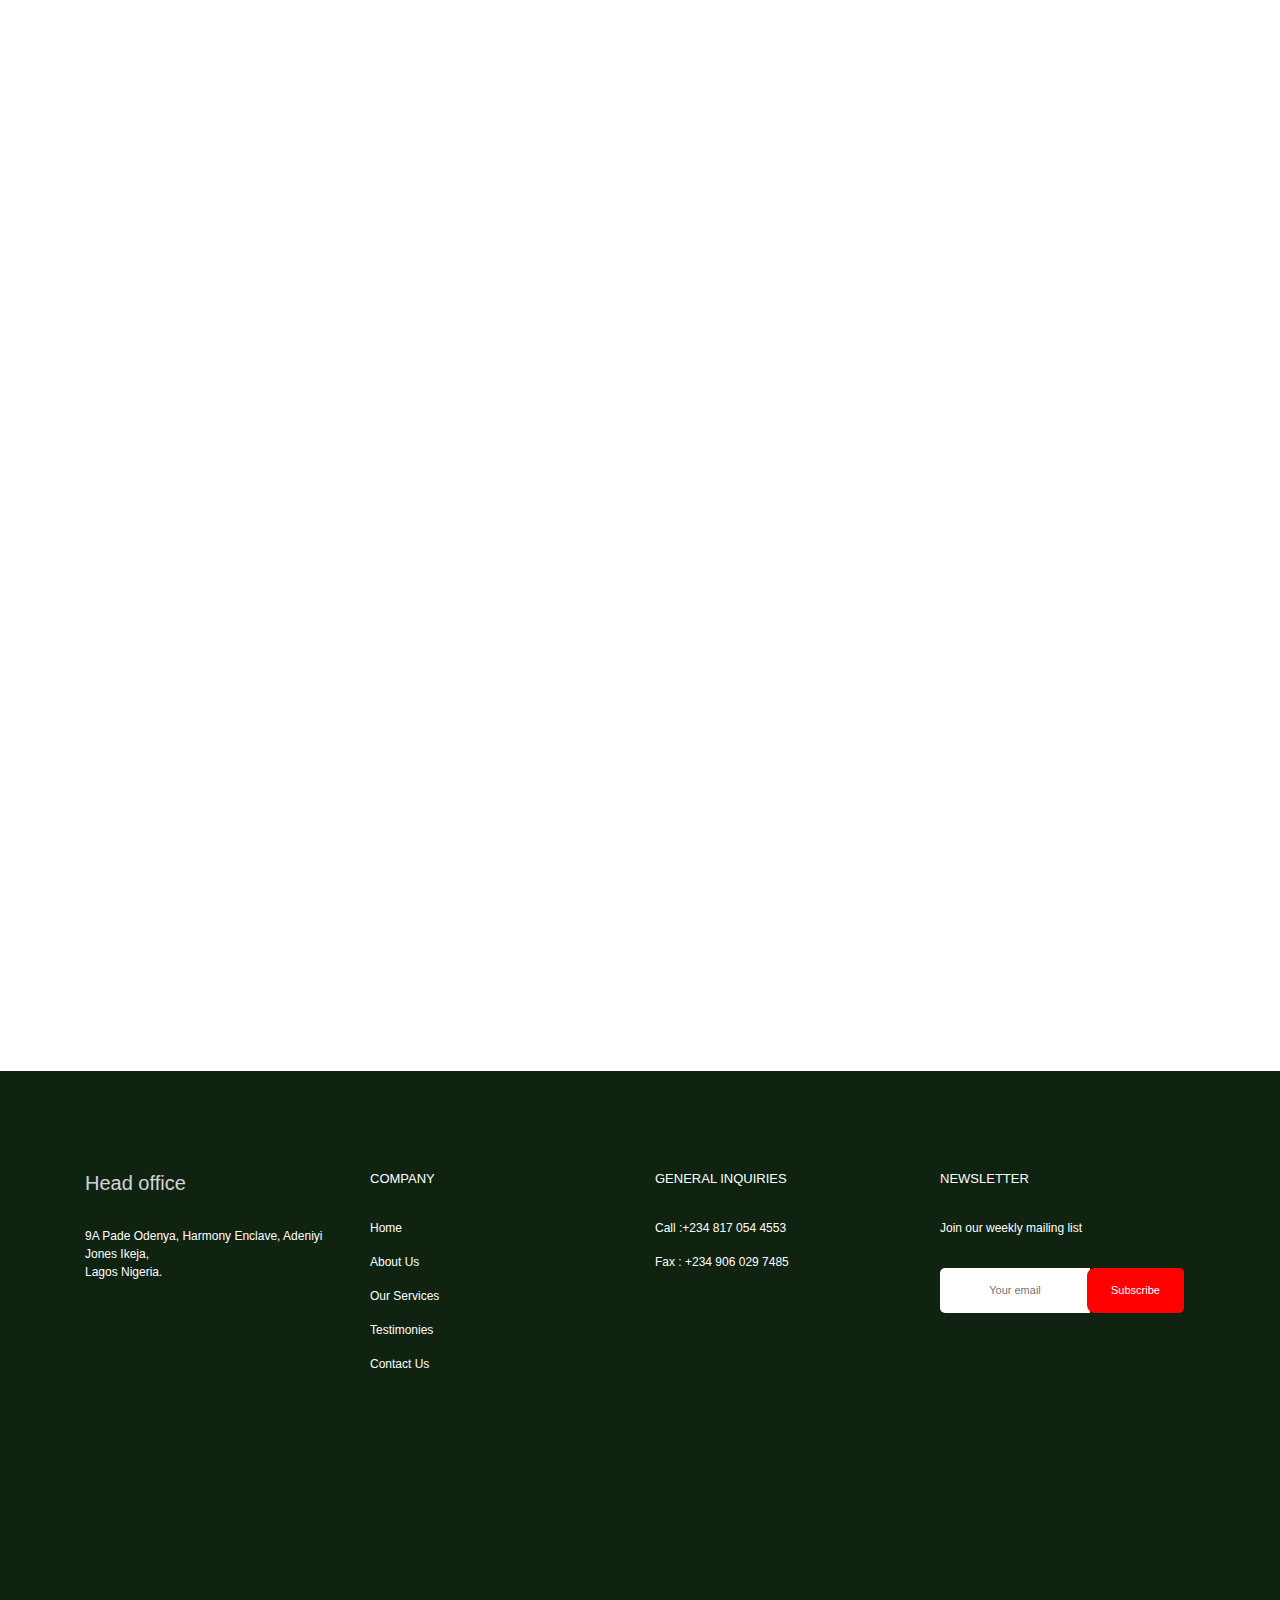
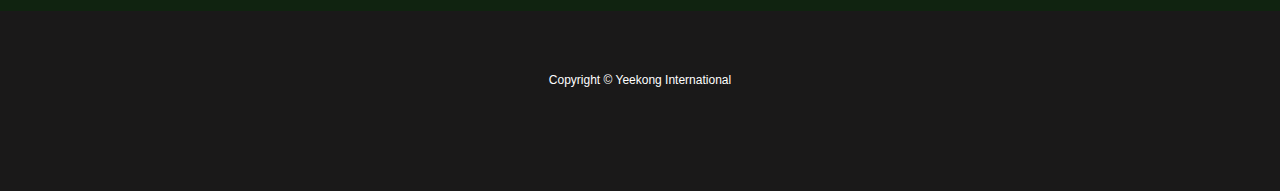
<file: Services.html>
<!DOCTYPE html>
<html lang="en">

<head>
    <!-- Required meta tags -->
    <meta charset="utf-8">
    <meta name="viewport" content="width=device-width, initial-scale=1, shrink-to-fit=no">

    <!-- All Neccessary CSS links -->
    <link rel="icon" href="images/FlyerMaker_201120201.png">
    <link href="css/bootstrap.min.css" rel="stylesheet" type="text/css">
    <link href="css/style.css" rel="stylesheet" type="text/css">
    <link href="css/about.css" rel="stylesheet" type="text/css">
    <link href="css/business.css" rel="stylesheet" type="text/css">
    <link href="css/career.css" rel="stylesheet" type="text/css">
    <link href="css/CSR.css" rel="stylesheet" type="text/css">
    <link href="css/contact.css" rel="stylesheet" type="text/css">
    <link href="css/animate.min.css" rel="stylesheet" type="text/css">
    <link href="css/font-awesome.min.css" rel="stylesheet" type="text/css">
    <link href="css/iconstyle.css" rel ="stylesheet" type="text/css">
    <link href="css/baguetteBox.min.css" rel="stylesheet">
    <link href="css/aos.css" rel="stylesheet">

    <title>Yeekong International</title>
</head>

<body>

    <!-- Home Section -->
    <section id="business">
        <!-- Navigation section -->
        <header>
            <nav class="navbar fixed-top navbar-expand-lg navbar-light">
                <div class="container">
                    <a class="navbar-brand" href="index.html"><img src="images/FlyerMaker_201120201.png"  alt=""><img src="images/YEEKONG 1.png" ></a>
                    <button class="navbar-toggler" type="button" data-toggle="collapse" data-target="#navbarSupportedContent" aria-controls="navbarSupportedContent" aria-expanded="false" aria-label="Toggle navigation">
                <span class="line"></span> 
                <span class="line"></span> 
                <span class="line"></span>
            </button>

                    <div class="collapse navbar-collapse" id="navbarSupportedContent">
                        <ul class="navbar-nav ml-lg-auto">
                            <li class="nav-item">
                                <a class="nav-link" href="index.html">Home</a>
                            </li>
                            <li class="nav-item dropdown">
                                <a class="nav-link dropdown-toggle" href="about.html" id="navbarDropdown" role="button" data-toggle="dropdown" aria-haspopup="true" aria-expanded="false">About Us</a>
                                <div class="dropdown-menu wow fadeInUp" data-wow-delay="0" aria-labelledby="navbarDropdown">
                                    <a class="dropdown-item" href="about.html#skew2">Group profile</a>
                                    <a class="dropdown-item" href="about.html#our_vision">Vison & Values</a>
                                    <a class="dropdown-item" href="about.html#cert">Certifications</a>
                                    <a class="dropdown-item" href="about.html#about_chairman">Chairman's message</a>
                                    <a class="dropdown-item" href="about.html#about_md">Managing director's message</a>
                                </div>
                            </li>
                            <li class="nav-item active">
                                <a class="nav-link" href="Services.html">Our Services<span class="sr-only">(current)</span></a>
                            </li>
                            <li class="nav-item dropdown">
                                <a class="nav-link dropdown-toggle" href="career.html" id="navbarDropdown" role="button" data-toggle="dropdown">Opportunity</a>
                                <div class="dropdown-menu wow fadeInUp" data-wow-delay="0" aria-labelledby="navbarDropdown">
                                    <a class="dropdown-item" href="career.html">Marketing Plan</a>
                                    <a class="dropdown-item" href="career.html#Promo">News</a>
                                    
                                </div>
                            </li>

                            <li class="nav-item dropdown">
                                <a class="nav-link dropdown-toggle" href="Testimonies.html" id="navbarDropdown" role="button" data-toggle="dropdown"> Testimonies</a>
                                <div class="dropdown-menu wow fadeInUp" data-wow-delay="0" aria-labelledby="navbarDropdown">
                                    <a class="dropdown-item" href="Testimonies.html#sweet">Car Award</a>
                                    <a class="dropdown-item" href="Testimonies.html#sweet1">Trip Award</a>
                                    <a class="dropdown-item" href="Testimonies.html#sweet2">Product Testimonies</a>
                                    
                                </div>
                            <li class="nav-item">
                                <a class="nav-link" href="contact.html">Contact Us</a>
                            </li>
                            <li class="nav-item">
                                <a class="nav-link" href="https://ngmember.jkshmyt.com:84/">Login</a>
                            </li>
                        </ul>
                    </div>
                </div>
            </nav>
        </header>
        <!-- End of Navigation section -->

        <!--Business Banner Section -->
        <section id="Business_banner">
            <div class="container">
                <div class="row">
                    <div class="col-md-12">
                        <div class="biz_content wow fadeInUp" data-wow-delay="0.3s" data-wow-duration="2s">
                            <h1>Impacting Lives Through Our Product</h1>
                            <p>On December 17, 2016, Yeekong International obtained the 85th direct selling Business license which is issued by the Ministry of commerce in China, which officially opened the domestic direct sales business. What does that mean? It means our company is a regular legal company with Credibility. Everyone knows how many direct selling companies are in Nigeria, but do you know how many Legal and Credible companies are in Nigeria? Very few! If you must choose Direct selling Company, you must choose regular legal Companies. It can supply you high quality products and services, and assure you smooth Business Running</p>
                        </div>
                    </div>
                </div>
            </div>
        </section>
        <!--End of Business Banner Section -->


        <!-- End of Home Section -->
       
         <section class="gallery-block cards-gallery">
            <div class="container">
                <div class="container-fluid" id="row" style="z-index: 1000;">
                    <div class="row banner">
                        <div class="col-sm-12 heading">
                          <div class="row" >
                            <div class="col-lg-12 col-md-12 col-xs-6 carousel-txt"  data-aos="fade-in-down" data-aos-duration="2000">
                                <i class="fa fa-globe fa-3x" style="color: black;"></i> 
                              <h1 class=" title-color text-dark">Our Product</h1>
                                <p class="text-dark">Our products Characteristics… 
                                    Rich in variety, Solid, Oral liquid, Tea, and Market-proven. Yeekong International ’s products are independently developed and have been tested for more than 20 years in the market, it is safe, simple, effective, and it has a word-of-mouth effect and great Promotion. Strong differentiation of market. Yeekong International's products have their own unique advantages, the biggest difference in the market, and Experiential marketing, the effect is obvious, easy to Operate. Extensive demand of market.  Yeekong International's products are popular and daily life, which every family needs and has huge Market Potential. Below is a list of Our Products </p>
                            </div>
                        </div>
                        </div>
                    </div>
                </div>


                <div class="container">
                <div class="row" data-aos="fade-up">
                    <div class="col-md-3 col-sm-6">
                     <div class="card text-center  border-0 transform-on-hover">
                        <div class="card-block p-3">
                             <div class="project-item">
                                <a class="lightbox" href="images/IMG-20201123-WA0002.jpg"><img src="images/IMG-20201123-WA0002.jpg" class="card-img-top"></a>
                                <div class="project_hover">
                                    <div class="project_hover_inner">
                                        <div class="project_hover_content">
                                        <h6 class="card-title mt-2">Active Calcium Plus</h6>
                                        <div class="text-muted card-text" style="font-size: 13px; font-weight: bolder; text-align: justify; text-transform: capitalize;">It helps to Control and regulates the absorption of Calcium..</div>
                                         <span id="more5">
                                             <div class="text-muted card-text" style="font-size: 13px; font-weight: bolder; text-align: justify; text-transform: capitalize;">Regulates the humoral factors of the bone metabolism.</div>
                                            <div class="text-muted card-text" style="font-size: 13px; font-weight: bolder; text-align: justify; text-transform: capitalize;">The effect of strong is obvious and bone density is more robust.</div>
                                            <div class="text-muted card-text" style="font-size: 13px; font-weight: bolder; text-align: justify; text-transform: capitalize;">It directly stimulates the Prolification of osteoblasts.</div>
                                        </span>
                                    <button class="btn-icon" id="read_5" onclick="read_5()">Read More</button>
                                    </div>
                                  </div>
                                </div>
                            </div>
                        </div>
                      </div>
                    </div>

                    <div class="col-md-3 col-sm-6">
                        <div class="card text-center  border-0 transform-on-hover">
                            <div class="card-block p-3">
                                <a class="lightbox" href="images/IMG-20201123-WA0003.jpg"><img src="images/IMG-20201123-WA0003.jpg" class="card-img-top"></a>
                                <h6 class="card-title mt-2">Slimming Coffee</h6>
                                <div class="text-muted card-text" style="font-size: 13px; font-weight: bolder; text-align: justify; text-transform: capitalize;">It Helps in Weight loss and Reduction of Cholesterol,</div>
                                <span id="more6">
                                    <div class="text-muted card-text" style="font-size: 13px; font-weight: bolder; text-align: justify; text-transform: capitalize;">It's an Anti-aging Remedy.</div>
                                    <div class="text-muted card-text" style="font-size: 13px; font-weight: bolder; text-align: justify; text-transform: capitalize;">It helps in skin Softening.</div>
                                </span>
                                <button class="btn-icon" id="read_6" onclick="read_6()">Read More</button>
                            </div>
                        </div>
                    </div>

                    <div class="col-md-3 col-sm-6">
                        <div class="card text-center  border-0 transform-on-hover">
                            <div class="card-block p-3">
                                <a class="lightbox" href="images/IMG-20201123-WA0004.jpg"><img src="images/IMG-20201123-WA0004.jpg" class="card-img-top"></a>
                                <h6 class="card-title mt-2">Puqing Tea</h6>
                                <div class="text-muted card-text" style="font-size: 13px; font-weight: bolder; text-align: justify; text-transform: capitalize;">Removes Toxins and Strengthens the Body.</div>
                                <span id="more7">
                                    <div class="text-muted card-text" style="font-size: 13px; font-weight: bolder; text-align: justify; text-transform: capitalize;">Nourishes internal organs.</div>
                                    <div class="text-muted card-text" style="font-size: 13px; font-weight: bolder; text-align: justify; text-transform: capitalize;">Attacks malaria parasites.</div>
                                    <div class="text-muted card-text" style="font-size: 13px; font-weight: bolder; text-align: justify; text-transform: capitalize;">Relieves Headache and Body pains.</div>
                                </span>
                                <button class="btn-icon" id="read_7" onclick="read_7()">Read More</button>
                            </div>
                        </div>
                    </div>

                    <div class="col-md-3 col-sm-6">
                        <div class="card text-center  border-0 transform-on-hover">
                            <div class="card-block p-3">
                                <a class="lightbox" href="images/IMG-20201123-WA0005.jpg"><img src="images/IMG-20201123-WA0005.jpg" class="card-img-top"></a>
                                <h6 class="card-title mt-2">Nettle Tea</h6>
                                <div class="text-muted card-text" style="font-size: 13px; font-weight: bolder; text-align: justify; text-transform: capitalize;">It balances the physical, mental and emotional system of the body.</div>
                                <span id="more8">
                                    <div class="text-muted card-text" style="font-size: 13px; font-weight: bolder; text-align: justify; text-transform: capitalize;">It treats prostrate and reduces blood sugar.</div>
                                    <div class="text-muted card-text" style="font-size: 13px; font-weight: bolder; text-align: justify; text-transform: capitalize;">It Improves the function of Endocrine and sexual activity.</div>
                                </span>
                                <button class="btn-icon" id="read_8" onclick="read_8()">Read More</button>
                            </div>
                        </div>
                    </div>

                    <div class="col-md-3 col-sm-6">
                        <div class="card text-center  border-0 transform-on-hover">
                            <div class="card-block p-3">
                                <a class="lightbox" href="images/IMG-20201123-WA0006.jpg"><img src="images/IMG-20201123-WA0006.jpg" class="card-img-top"></a>
                                <h6 class="card-title mt-2">Cordyceps Oral Liquid</h6>
                                <div class="text-muted card-text" style="font-size: 13px; font-weight: bolder; text-align: justify; text-transform: capitalize;">It helps promote male sexual dysfunction and weakness.</div>
                                <span id="more9">
                                    <div class="text-muted card-text" style="font-size: 13px; font-weight: bolder; text-align: justify; text-transform: capitalize;">it treats asthma, tumors and take care of high Cholesterol.</div>
                                    <div class="text-muted card-text" style="font-size: 13px; font-weight: bolder; text-align: justify; text-transform: capitalize;">it aids ling infection and breathing disorders.</div>
                                    <div class="text-muted card-text" style="font-size: 13px; font-weight: bolder; text-align: justify; text-transform: capitalize;">it is pure antibiotics.</div>
                                </span>
                                <button class="btn-icon" id="read_9" onclick="read_9()">Read More</button>
                            </div>
                        </div>
                    </div>

                    <div class="col-md-3 col-sm-6">
                        <div class="card text-center  border-0 transform-on-hover">
                            <div class="card-block p-3">
                                <a class="lightbox" href="images/IMG-20201125-WA0024.jpg"><img src="images/IMG-20201125-WA0024.jpg" class="card-img-top"></a>
                                <h6 class="card-title mt-2">Xining Capsules</h6>
                                <div class="text-muted card-text" style="font-size: 13px; font-weight: bolder; text-align: justify; text-transform: capitalize;">It helps impprove memory and regulates the body immunity.</div>
                                <span id="more10">
                                    <div class="text-muted card-text" style="font-size: 13px; font-weight: bolder; text-align: justify; text-transform: capitalize;">it prevents the occurence of tumor.</div>
                                    <div class="text-muted card-text" style="font-size: 13px; font-weight: bolder; text-align: justify; text-transform: capitalize;">it prevents insulin resistance.</div>
                                    <div class="text-muted card-text" style="font-size: 13px; font-weight: bolder; text-align: justify; text-transform: capitalize;">it is an Anti-aging remedy.</div>
                                </span>
                                <button class="btn-icon" id="read_10" onclick="read_10()">Read More</button>
                            </div>
                        </div>
                    </div>

                    <div class="col-md-3 col-sm-6">
                        <div class="card text-center  border-0 transform-on-hover">
                            <div class="card-block p-3">
                                <a class="lightbox" href="images/IMG-20201125-WA0025.jpg"><img src="images/IMG-20201125-WA0025.jpg" class="card-img-top"></a>
                                <h6 class="card-title mt-2">Strongliv Capsule</h6>
                                <div class="text-muted card-text" style="font-size: 13px; font-weight: bolder; text-align: justify; text-transform: capitalize;">It reduces liver tissue inflammation reaction.</div>
                                <span id="more11">
                                    <div class="text-muted card-text" style="font-size: 13px; font-weight: bolder; text-align: justify; text-transform: capitalize;">it treats hepatitis B, C and the liver.</div>
                                    <div class="text-muted card-text" style="font-size: 13px; font-weight: bolder; text-align: justify; text-transform: capitalize;">it enhances mental performance.</div>
                                    <div class="text-muted card-text" style="font-size: 13px; font-weight: bolder; text-align: justify; text-transform: capitalize;">it boost mood through lowering stress level.</div>
                                </span>
                                <button class="btn-icon" id="read_11" onclick="read_11()">Read More</button>
                            </div>
                        </div>
                    </div>

                    <div class="col-md-3 col-sm-6">
                        <div class="card text-center  border-0 transform-on-hover">
                            <div class="card-block p-3">
                                <a class="lightbox" href="images/IMG-20201125-WA0026.jpg"><img src="images/IMG-20201125-WA0026.jpg" class="card-img-top"></a>
                                <h6 class="card-title mt-2">Ganoderma Oral Liquid</h6>
                                <div class="text-muted card-text" style="font-size: 13px; font-weight: bolder; text-align: justify; text-transform: capitalize;">It has preventive and therapeutic effect on coronary heart disease and angina pectoris.</div>
                                <span id="more12">
                                    <div class="text-muted card-text" style="font-size: 13px; font-weight: bolder; text-align: justify; text-transform: capitalize;">it exhibits anti-cancer activity especially alternative therapy for breast and prostrate cancer.</div>
                                    <div class="text-muted card-text" style="font-size: 13px; font-weight: bolder; text-align: justify; text-transform: capitalize;">it reverse the aging rocess and stimulates circulation.</div>
                                    <div class="text-muted card-text" style="font-size: 13px; font-weight: bolder; text-align: justify; text-transform: capitalize;">it improves memory and fight fatigue.</div>
                                </span>
                                    <button class="btn-icon" id="read_12" onclick="read_12()">Read More</button>
                            </div>
                        </div>
                    </div>

                    <div class="col-md-3 col-sm-6">
                        <div class="card text-center  border-0 transform-on-hover">
                            <div class="card-block p-3">
                                <a class="lightbox" href="images/IMG-20201125-WA0027.jpg"><img src="images/IMG-20201125-WA0027.jpg" class="card-img-top"></a>
                                <h6 class="card-title mt-2">Kleanvein Oral Liquid</h6>
                                <div class="text-muted card-text" style="font-size: 13px; font-weight: bolder; text-align: justify; text-transform: capitalize;">It contains flavonoids which helps in adjusting the functions of human body and its Anti-aging iin nature.</div>
                                <span id="more13">
                                    <div class="text-muted card-text" style="font-size: 13px; font-weight: bolder; text-align: justify; text-transform: capitalize;">it improves lood circulation by widening the blood vessels.</div>
                                    <div class="text-muted card-text" style="font-size: 13px; font-weight: bolder; text-align: justify; text-transform: capitalize;">it prevents blood clothing.</div>
                                    <div class="text-muted card-text" style="font-size: 13px; font-weight: bolder; text-align: justify; text-transform: capitalize;">it fights alzheimer disease and reinforce the heart.</div>
                                </span>
                                    <button class="btn-icon" id="read_13" onclick="read_13()">Read More</button>
                            </div>
                        </div>
                    </div>

                    <div class="col-md-3 col-sm-6">
                        <div class="card text-center  border-0 transform-on-hover">
                            <div class="card-block p-3">
                                <a class="lightbox" href="images/IMG-20201125-WA0028.jpg"><img src="images/IMG-20201125-WA0028.jpg" class="card-img-top"></a>
                                <h6 class="card-title mt-2">Calcium And Zinc Oral Liquid</h6>
                                <div class="text-muted card-text" style="font-size: 13px; font-weight: bolder; text-align: justify; text-transform: capitalize;">It Strengthens Bones Amd Fight Diseases.</div>
                                <span id="more14">
                                    <div class="text-muted card-text" style="font-size: 13px; font-weight: bolder; text-align: justify; text-transform: capitalize;">It Reduces The Risk Of Kisney Stone.</div>
                                    <div class="text-muted card-text" style="font-size: 13px; font-weight: bolder; text-align: justify; text-transform: capitalize;">It Helps In Cell Division And Growth.</div>
                                    <div class="text-muted card-text" style="font-size: 13px; font-weight: bolder; text-align: justify; text-transform: capitalize;">It supports and boost the body immune system.</div>
                                </span>
                                    <button class="btn-icon" id="read_14" onclick="read_14()">Read More</button>
                            </div>
                        </div>
                    </div>

                    <div class="col-md-3 col-sm-6">
                        <div class="card text-center  border-0 transform-on-hover">
                            <div class="card-block p-3">
                                <a class="lightbox" href="images/IMG-20201125-WA0029.jpg"><img src="images/IMG-20201125-WA0029.jpg" class="card-img-top"></a>
                                <h6 class="card-title mt-2">Lotus Tea</h6>
                                <div class="text-muted card-text" style="font-size: 13px; font-weight: bolder; text-align: justify; text-transform: capitalize;">It Maintains Slow And Steady Digestive Process.</div>
                                <span id="more15">
                                    <div class="text-muted card-text" style="font-size: 13px; font-weight: bolder; text-align: justify; text-transform: capitalize;">It Lowers Blood Sugar And Cholesterol.</div>
                                    <div class="text-muted card-text" style="font-size: 13px; font-weight: bolder; text-align: justify; text-transform: capitalize;">It Regulates Blood Pressure.</div>
                                    <div class="text-muted card-text" style="font-size: 13px; font-weight: bolder; text-align: justify; text-transform: capitalize;">It halts and stop diarrhea.</div>
                                </span>
                                <button class="btn-icon" id="read_15" onclick="read_15()">Read More</button>
                            </div>
                        </div>
                    </div>

                    <div class="col-md-3 col-sm-6">
                        <div class="card text-center  border-0 transform-on-hover">
                            <div class="card-block p-3">
                                <a class="lightbox" href="images/IMG-20201125-WA0030.jpg"><img src="images/IMG-20201125-WA0030.jpg" class="card-img-top"></a>
                                <h6 class="card-title mt-2">Mixed Berries Tea</h6>
                                <div class="text-muted card-text" style="font-size: 13px; font-weight: bolder; text-align: justify; text-transform: capitalize;">It Helps To Keep Memory Sharp As You Age.</div>
                                <span id="more16">
                                    <div class="text-muted card-text" style="font-size: 13px; font-weight: bolder; text-align: justify; text-transform: capitalize;">it's creates and impact for a Healthy Digestive System.</div>
                                    <div class="text-muted card-text" style="font-size: 13px; font-weight: bolder; text-align: justify; text-transform: capitalize;">it's an Anti-aging remedy.</div>
                                    <div class="text-muted card-text" style="font-size: 13px; font-weight: bolder; text-align: justify; text-transform: capitalize;">it glows the skin.</div>
                                </span>
                                <button class="btn-icon" id="read_16" onclick="read_16()">Read More</button>
                            </div>
                        </div>
                    </div>

                    <div class="col-md-3 col-sm-6">
                        <div class="card text-center  border-0 transform-on-hover">
                            <div class="card-block p-3">
                                <a class="lightbox" href="images/IMG-20201125-WA0031.jpg"><img src="images/IMG-20201125-WA0031.jpg" class="card-img-top"></a>
                                <h6 class="card-title mt-2">Banaba Tea</h6>
                                <div class="text-muted card-text" style="font-size: 13px; font-weight: bolder; text-align: justify; text-transform: capitalize;">It Addresses Issues Associated With Elevated Blood Sugar Level and obesity.</div>
                                <span id="more17">
                                    <div class="text-muted card-text" style="font-size: 13px; font-weight: bolder; text-align: justify; text-transform: capitalize;">It Aids Fat Metabolism And Blood Pressure and decrease inflammation levels.</div>
                                    <div class="text-muted card-text" style="font-size: 13px; font-weight: bolder; text-align: justify; text-transform: capitalize;">it helps in treating heart disease.</div>
                                    
                                </span>
                                
                                <button class="btn-icon" id="read_17" onclick="read_17()">Read More</button>
                            </div>
                        </div>
                    </div>

                    <div class="col-md-3 col-sm-6">
                        <div class="card text-center  border-0 transform-on-hover">
                            <div class="card-block p-3">
                                <a class="lightbox" href="images/IMG-20201125-WA0032.jpg"><img src="images/IMG-20201125-WA0032.jpg" class="card-img-top"></a>
                                <h6 class="card-title mt-2">Noni Oral Liquid</h6>
                                <div class="text-muted card-text" style="font-size: 13px; font-weight: bolder; text-align: justify; text-transform: capitalize;">It's used to treat variety of health problems like Diabetes, HBP, Tumors, Bacteria Infections and inflation.</div>
                                <span id="more17">
                                    <div class="text-muted card-text" style="font-size: 13px; font-weight: bolder; text-align: justify; text-transform: capitalize;">It treats Cancerous swellings.</div>
                                    <div class="text-muted card-text" style="font-size: 13px; font-weight: bolder; text-align: justify; text-transform: capitalize;">it treats issues of depression and anxiety.</div>
                                    
                                </span>
                                
                                <button class="btn-icon" id="read_18" onclick="read_18()">Read More</button>
                            </div>
                        </div>
                    </div>

                    <div class="col-md-3 col-sm-6">
                        <div class="card text-center  border-0 transform-on-hover">
                            <div class="card-block p-3">
                                <a class="lightbox" href="images/IMG-20201125-WA0033.jpg"><img src="images/IMG-20201125-WA0033.jpg" class="card-img-top"></a>
                                <h6 class="card-title mt-2">Anti-Hypertension Tea</h6>
                                <div class="text-muted card-text" style="font-size: 13px; font-weight: bolder; text-align: justify; text-transform: capitalize;">It adjust and maintain healthy blood pressure levels.</div>
                                <span id="more19">
                                    <div class="text-muted card-text" style="font-size: 13px; font-weight: bolder; text-align: justify; text-transform: capitalize;">it's lower  Cholesterol and reduces sugar level.</div>
                                    <div class="text-muted card-text" style="font-size: 13px; font-weight: bolder; text-align: justify; text-transform: capitalize;">Reduces Blood Lipid Levels.</div>
                                    <div class="text-muted card-text" style="font-size: 13px; font-weight: bolder; text-align: justify; text-transform: capitalize;">It clears Internal Heat.</div>
                                </span>
                                <button class="btn-icon" id="read_19" onclick="read_19()">Read More</button>
                            </div>
                        </div>
                    </div>

                    <div class="col-md-3 col-sm-6">
                        <div class="card text-center  border-0 transform-on-hover">
                            <div class="card-block p-3">
                                <a class="lightbox" href="images/IMG-20201125-WA0034.jpg"><img src="images/IMG-20201125-WA0034.jpg" class="card-img-top"></a>
                                <h6 class="card-title mt-2">Multivitamins Oral Liquid</h6>
                                <div class="text-muted card-text" style="font-size: 13px; font-weight: bolder; text-align: justify; text-transform: capitalize;">It contains all vitamins that helps the heart, liver and kidney to work properly.</div>
                                <span id="more20">
                                    <div class="text-muted card-text" style="font-size: 13px; font-weight: bolder; text-align: justify; text-transform: capitalize;">for body relaxationand support of immune.</div>
                                    <div class="text-muted card-text" style="font-size: 13px; font-weight: bolder; text-align: justify; text-transform: capitalize;">it helps the body make new blood cells.</div>
                                    <div class="text-muted card-text" style="font-size: 13px; font-weight: bolder; text-align: justify; text-transform: capitalize;">It aids neurological functions (e.g Brain and nerves).</div>
                                </span>
                                <button class="btn-icon" id="read_20" onclick="read_20()">Read More</button>
                            </div>
                        </div>
                    </div>

                    <div class="col-md-3 col-sm-6">
                        <div class="card text-center  border-0 transform-on-hover">
                            <div class="card-block p-3">
                                <a class="lightbox" href="images/IMG-20201125-WA0035.jpg"><img src="images/IMG-20201125-WA0035.jpg" class="card-img-top"></a>
                                <h6 class="card-title mt-2">Wood Vinegar Detox Plaster</h6>
                                <div class="text-muted card-text" style="font-size: 13px; font-weight: bolder; text-align: justify; text-transform: capitalize;">It Detoxify the body system.</div>
                                <span id="more21">
                                    <div class="text-muted card-text" style="font-size: 13px; font-weight: bolder; text-align: justify; text-transform: capitalize;">It improves body metabolism and absorbs toxins from the body.</div>
                                    <div class="text-muted card-text" style="font-size: 13px; font-weight: bolder; text-align: justify; text-transform: capitalize;">It treats Skin disease.</div>
                                    <div class="text-muted card-text" style="font-size: 13px; font-weight: bolder; text-align: justify; text-transform: capitalize;">It alleviates pain and also reduces swelling of the joints</div>
                                </span>
                                <button class="btn-icon" id="read_21" onclick="read_21()">Read More</button>
                            </div>
                        </div>
                    </div>

                    <div class="col-md-3 col-sm-6">
                        <div class="card text-center  border-0 transform-on-hover">
                            <div class="card-block p-3">
                                <a class="lightbox" href="images/IMG-20201125-WA0036.jpg"><img src="images/IMG-20201125-WA0036.jpg" class="card-img-top"></a>
                                <h6 class="card-title mt-2">Wood Vinegar Feminine Wash</h6>
                                <div class="text-muted card-text" style="font-size: 13px; font-weight: bolder; text-align: justify; text-transform: capitalize;">It prevents bacteria invasion and inflammation.</div>
                                <span id="more22">
                                    <div class="text-muted card-text" style="font-size: 13px; font-weight: bolder; text-align: justify; text-transform: capitalize;">it relieves itching and prevent vaginitis.</div>
                                    <div class="text-muted card-text" style="font-size: 13px; font-weight: bolder; text-align: justify; text-transform: capitalize;">it maintain the acidic conditions of the vigina.</div>
                                    <div class="text-muted card-text" style="font-size: 13px; font-weight: bolder; text-align: justify; text-transform: capitalize;">It sterilised and deodorizes during menstruations.</div>
                                </span>
                                <button class="btn-icon" id="read_22" onclick="read_22()">Read More</button>
                            </div>
                        </div>
                    </div>

                    <div class="col-md-3 col-sm-6">
                        <div class="card text-center  border-0 transform-on-hover">
                            <div class="card-block p-3">
                                <a class="lightbox" href="images/IMG-20201125-WA0037.jpg"><img src="images/IMG-20201125-WA0037.jpg" class="card-img-top"></a>
                                <h6 class="card-title mt-2">Good Man Capsule</h6>
                                <div class="text-muted card-text" style="font-size: 13px; font-weight: bolder; text-align: justify; text-transform: capitalize;">It improves sperm quality and Quantity.</div>
                                <span id="more23">
                                    <div class="text-muted card-text" style="font-size: 13px; font-weight: bolder; text-align: justify; text-transform: capitalize;">It helps to treats issue of erectile dysfunction.</div>
                                    <div class="text-muted card-text" style="font-size: 13px; font-weight: bolder; text-align: justify; text-transform: capitalize;">It makes General Male Reproductive function Active.</div>
                                    <div class="text-muted card-text" style="font-size: 13px; font-weight: bolder; text-align: justify; text-transform: capitalize;">It takes care of the prostate gland.</div>
                                </span>
                                <button class="btn-icon" id="read_23" onclick="read_23()">Read More</button>
                            </div>
                        </div>
                    </div>

                    <div class="col-md-3 col-sm-6">
                        <div class="card text-center  border-0 transform-on-hover">
                            <div class="card-block p-3">
                                <a class="lightbox" href="images/IMG-20201209-WA0054.jpg"><img src="images/IMG-20201209-WA0054.jpg" class="card-img-top"></a>
                                <h6 class="card-title mt-2">Wood Vinegar Handmade Soap</h6>
                                <div class="text-muted card-text" style="font-size: 13px; font-weight: bolder; text-align: justify; text-transform: capitalize;">It clears face frequently tp reduce wrinkles and make you look younger.</div>
                                <span id="more24">
                                    <div class="text-muted card-text" style="font-size: 13px; font-weight: bolder; text-align: justify; text-transform: capitalize;">it also treats various skin Diseases.</div>
                                    <div class="text-muted card-text" style="font-size: 13px; font-weight: bolder; text-align: justify; text-transform: capitalize;">it active in disinfecting and moisturizing skin.</div>
                                </span>
                                <button class="btn-icon" id="read_24" onclick="read_24()">Read More</button>
                            </div>
                        </div>
                    </div>

                    
                </div>
               </div>

                   


                    
                    
                    
                   

                </div>
            </div>
        </section>


        <!-- Footer section -->
        <footer>
            <div class="footer-section" style="background: rgba(1, 21, 1, 0.94);">
                <div class="container">
                    <div class="footer-top">
                        <div class="row">

                            <div class="col-sm-4 col-md-3 col-6 mb-5 mb-md-0">
                                <h5 style="color: lightgray;">Head office</h5>
                                <br>
                            <p>9A Pade Odenya, Harmony Enclave, Adeniyi Jones  Ikeja, <br> Lagos Nigeria.</p>
                            
                        </div>

                            <div class="col-sm-4 col-md-3 col-6 mb-5 mb-md-0">
                                <h1>COMPANY</h1>
                                <br/>
                                <p><a href="career.html">Home</a></p>
                                <p><a href="about.html">About Us</a></p>
                                <p><a href="Services.html">Our Services</a></p>
                                <p><a href="Testimonies.html">Testimonies</a></p>
                                <p><a href="contact.html">Contact Us</a></p>
                            </div>

                           
                            <div class="col-sm-4 col-md-3 col-6 mb-5 mb-md-0">
                                <h1>GENERAL INQUIRIES</h1>
                                <br/>
                                <p>Call :+234 817 054 4553</p>
                                <p>Fax : +234 906 029 7485</p>
                                <h2>
                                    <a href="https://www.facebook.com/hrb.yeekong" target="_blank">
                                        <i class="fa fa-facebook wow fadeIn" data-wow-delay="0.3s"></i>
                                    </a>
                                    <a href="https://twitter.com/hrbYeekong?s=09" target="_blank">
                                        <i class="fa fa-twitter wow fadeIn" data-wow-delay="0.6s"></i>
                                    </a>
                                    <a href="mailto:Email...care.yeekong@gmail.com" target="_blank">
                                        <i class="fa fa-google-plus wow fadeIn" data-wow-delay="0.9s"></i>
                                    </a>
                                </h2>
                            </div>
                            <div class="col-sm-12 col-md-3 col-12 mb-5 mb-md-0">
                                <h1>NEWSLETTER</h1>
                                <br/>
                                <p>Join our weekly mailing list</p>
                                <form>
                                    <div class="input-group">
                                        <input type="text" placeholder="Your email" style="height: 25px; width: 150px; margin-top: 15px; margin-right: -35px;">
                                        <span class="input-group-btn">
                                        <button type="button">Subscribe</button>
                                    </span>
                                    </div>
                                </form>
                            </div>
                         </div>
                        <br>
                        <br>
                        <br>
                    </div>
                </div>
            </div>
            <div class="footer-bottom">
                <div class="row">
                    <p>Copyright © Yeekong International</p>
                </div>
            </div>
        </footer>
        <!-- End of Footer section -->
    </section>







    <script src="jQ/jquery.js"></script>
    <script src="js/bootstrap.min.js"></script>
    <script src="js/wow.min.js"></script>
    <script>
        new WOW().init();
    </script>
    <script src="js/baguetteBox.min.js"></script>
    <script src="js/aos.js"></script>
    <script>
        AOS.init({
            offset: 100,
            duration: 1000
        });
    </script>
    <script src="js/script.js"></script>
</body>

</html>
</file>
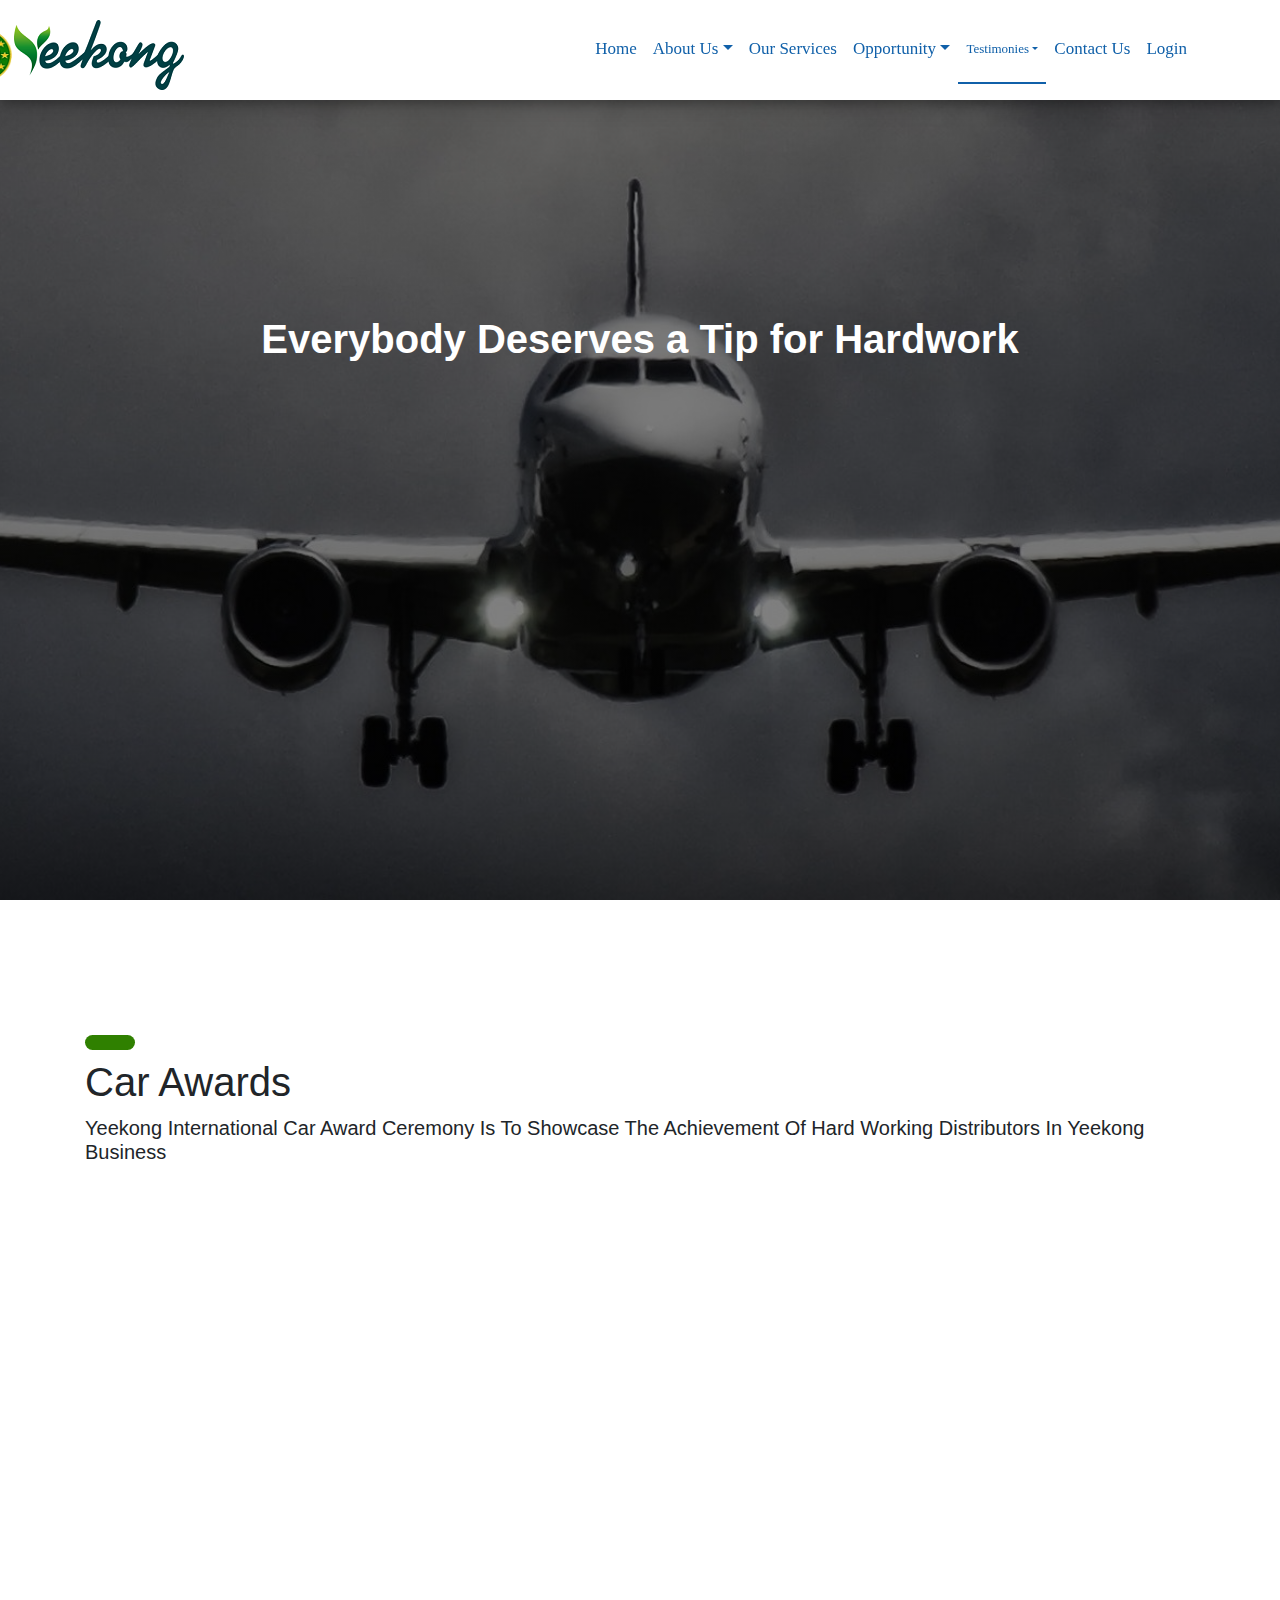
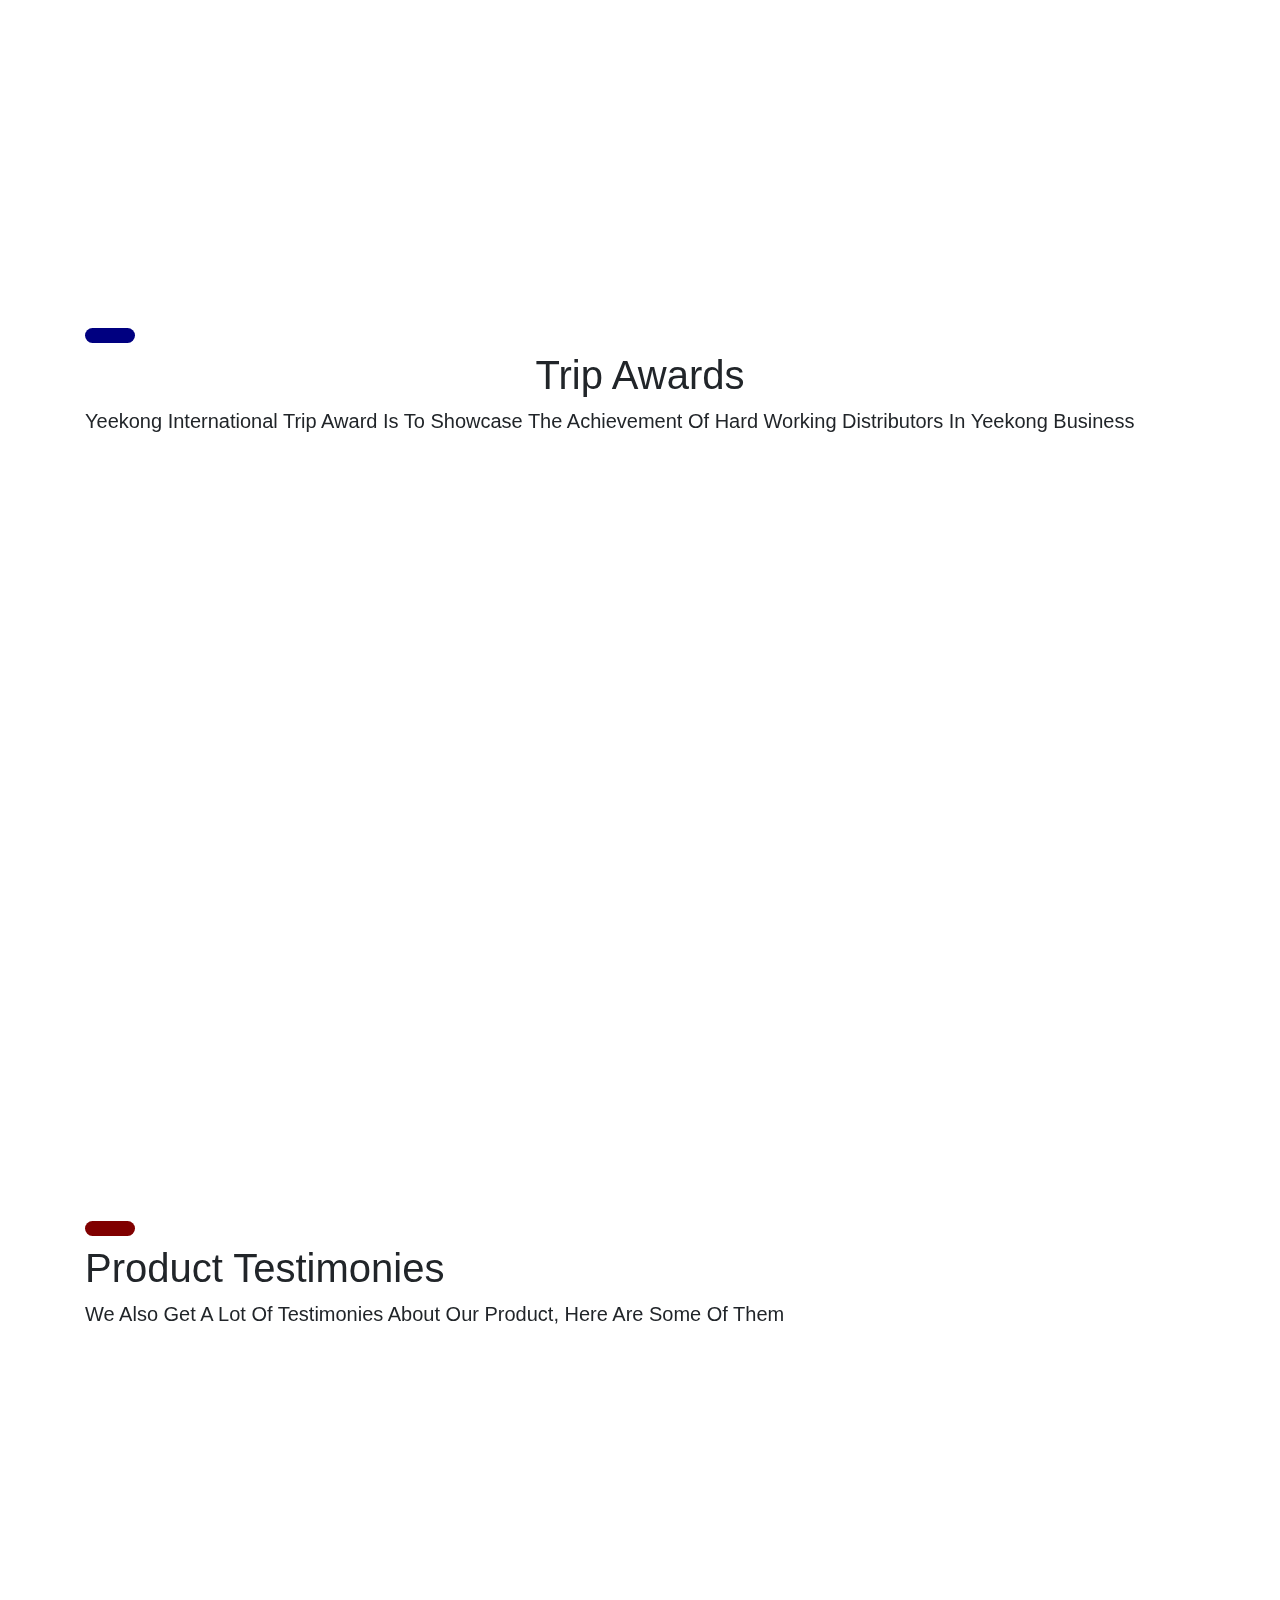
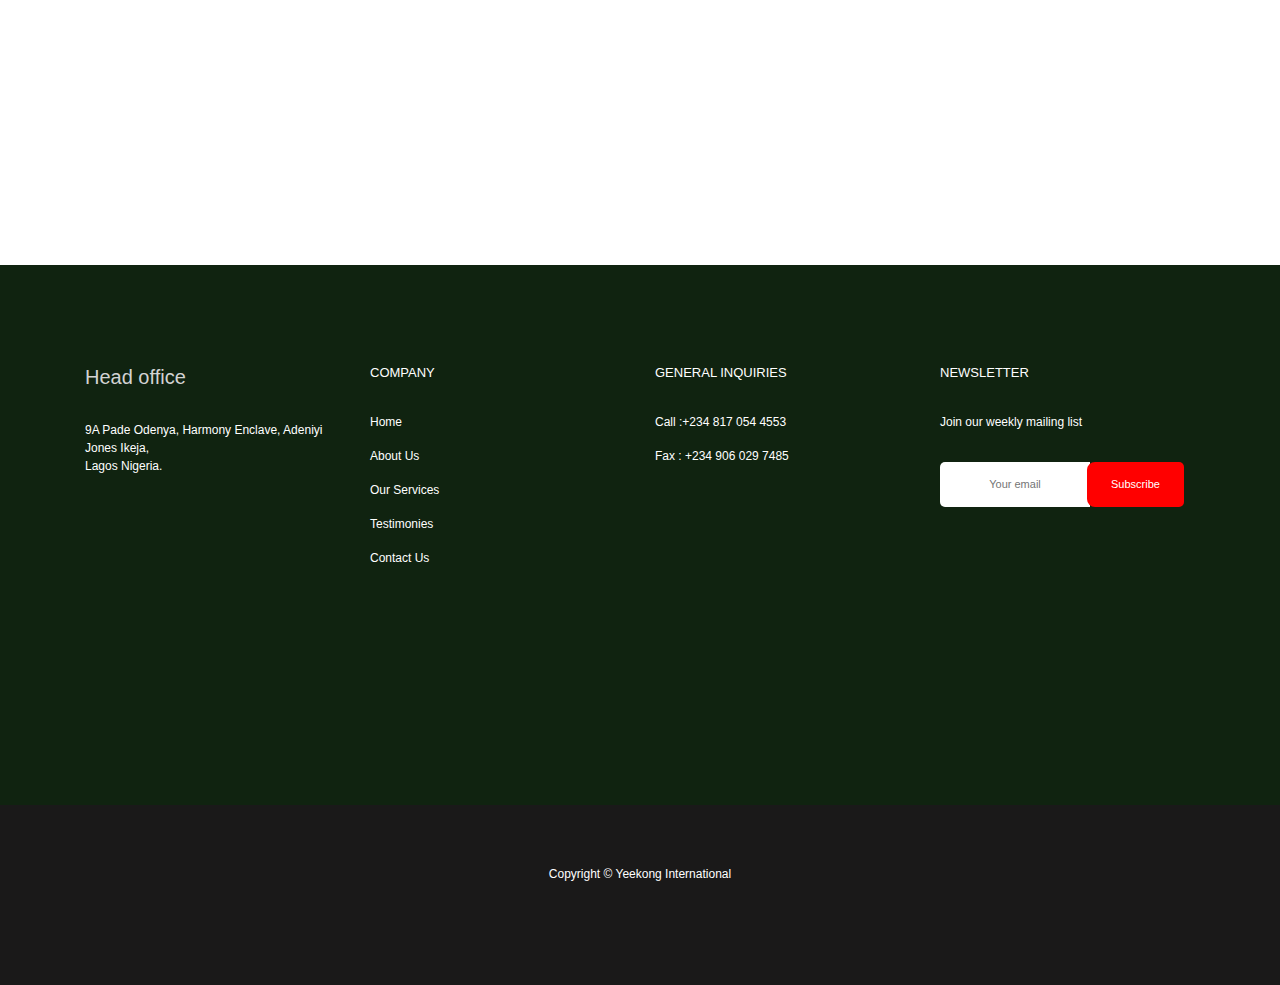
<file: Testimonies.html>
<!DOCTYPE html>
<html lang="en">

<head>
    <!-- Required meta tags -->
    <meta charset="utf-8">
    <meta name="viewport" content="width=device-width, initial-scale=1, shrink-to-fit=no">

    <!-- All Neccessary CSS links -->
    <link rel="icon" href="images/FlyerMaker_201120201.png">
    <link href="css/bootstrap.min.css" rel="stylesheet" type="text/css">
    <link href="css/style.css" rel="stylesheet" type="text/css">
    <link href="css/about.css" rel="stylesheet" type="text/css">
    <link href="css/business.css" rel="stylesheet" type="text/css">
    <link href="css/career.css" rel="stylesheet" type="text/css">
    <link href="css/CSR.css" rel="stylesheet" type="text/css">
    <link href="css/contact.css" rel="stylesheet" type="text/css">
    <link href="css/animate.min.css" rel="stylesheet" type="text/css">
    <link href="css/font-awesome.min.css" rel="stylesheet" type="text/css">
    <link href="css/iconstyle.css" rel "stylesheet" type="text/css">
    <link href="css/aos.css" rel="stylesheet">


    <title>Yeekong International</title>
</head>

<body>

    <!-- Home Section -->
    <section id="CSR">
        <!-- Navigation section -->
        <section id="navtwo">
            <header>
                <nav class="navbar fixed-top navbar-expand-lg navbar-light">
                    <div class="container">
                        <a class="navbar-brand" href="index.html"><img src="images/FlyerMaker_201120201.png"  alt=""><img src="images/YEEKONG 1.png" ></a>
                        <button class="navbar-toggler" type="button" data-toggle="collapse" data-target="#navbarSupportedContent" aria-controls="navbarSupportedContent" aria-expanded="false" aria-label="Toggle navigation">
                <span class="line"></span> 
                <span class="line"></span> 
                <span class="line"></span>
            </button>

                        <div class="collapse navbar-collapse" id="navbarSupportedContent">
                            <ul class="navbar-nav ml-lg-auto">
                                <li class="nav-item">
                                    <a class="nav-link" href="index.html">Home</a>
                                </li>
                                <li class="nav-item dropdown">
                                    <a class="nav-link dropdown-toggle" href="about.html" id="navbarDropdown" role="button" data-toggle="dropdown" aria-haspopup="true" aria-expanded="false">About Us</a>
                                    <div class="dropdown-menu wow fadeInUp" data-wow-delay="0" aria-labelledby="navbarDropdown">
                                        <a class="dropdown-item" href="about.html#skew2">Group profile</a>
                                        <a class="dropdown-item" href="about.html#our_vision">Vison & Values</a>
                                        <a class="dropdown-item" href="about.html#cert">Certifications</a>
                                        <a class="dropdown-item" href="about.html#about_chairman">Chairman's message</a>
                                        <a class="dropdown-item" href="about.html#about_md">Managing director's message</a>
                                    </div>
                                </li>
                                <li class="nav-item">
                                    <a class="nav-link" href="Services.html">Our Services</a>
                                </li>
                                <li class="nav-item dropdown">
                                    <a class="nav-link dropdown-toggle" href="career.html" id="navbarDropdown" role="button" data-toggle="dropdown">Opportunity</a>
                                    <div class="dropdown-menu wow fadeInUp" data-wow-delay="0" aria-labelledby="navbarDropdown">
                                        <a class="dropdown-item" href="career.html">Marketing Plan</a>
                                        <a class="dropdown-item" href="career.html#Promo">News</a>
                                        
                                    </div>
                                </li>
                            
                                <li class="nav-item dropdown active">
                                    <a class="nav-link dropdown-toggle" href="Testimonies.html" id="navbarDropdown" role="button" data-toggle="dropdown"> Testimonies</a>
                                    <div class="dropdown-menu wow fadeInUp" data-wow-delay="0" aria-labelledby="navbarDropdown">
                                        <a class="dropdown-item" href="Testimonies.html#sweet">Car Award</a>
                                        <a class="dropdown-item" href="Testimonies.html#sweet1">Trip Award</a>
                                        <a class="dropdown-item" href="Testimonies.html#sweet2">Product Testimonies</a>
                                        
                                    </div>
                                <li class="nav-item">
                                    <a class="nav-link" href="contact.html">Contact Us</a>
                                </li>
                                <li class="nav-item">
                                    <a class="nav-link" href="https://ngmember.jkshmyt.com:84/">Login</a>
                                </li>
                            </ul>
                        </div>
                    </div>
                </nav>
            </header>
        </section>
        <!-- End of Navigation section -->

        <!-- CSR Banner Section -->
        <section id="CSR_banner">
            <div class="container">
                <div class="row">
                    <div class="col-md-12">
                        <div class="CSR_content wow fadeInUp" data-wow-delay="0.3s" data-wow-duration="2s">
                            <h1 style="font-family: 'Trebuchet MS', 'Lucida Sans Unicode', 'Lucida Grande', 'Lucida Sans', Arial, sans-serif;">Everybody Deserves a Tip for Hardwork</h1>
                        </div>
                    </div>
                </div>
            </div>
        </section>
        <!--End of About Banner Section -->

        <!-- CSR_about section -->
        <section id="CSR_about">
            <div class="container">
                <div class="row" id="sweet">
                    <div class="col-lg-12 col-md-12 col-sm-12 col-xs-12 mb-5">
                        <div class="mb-2" style="width: 50px; height: 15px; border-radius: .5rem; background-color: rgb(47, 128, 0);"></div>
                        <h1>Car Awards</h1>
                        <h5>Yeekong International Car Award Ceremony Is To Showcase The Achievement Of Hard Working Distributors In Yeekong Business</h5>
                    </div>

                    <div class="row" data-aos="fade-up" >
                        <div class="col-md-6 col-lg-4">
                            <div class="card border-0 transform-on-hover">
                                <a class="lightbox" href="images/IMG-20201126-WA0012.jpg"><img src="images/IMG-20201126-WA0012.jpg" class="card-img-top"></a>
                                <div class="card-body">
                                    <h6 style="text-align: center;">Congratulations!!</h6>
                                    
                                </div>
                            </div>
                        </div>
    
                        <div class="col-md-6 col-lg-4">
                            <div class="card border-0 transform-on-hover">
                                <a class="lightbox" href="images/IMG-20201222-WA0113.jpg"><img src="images/IMG-20201222-WA0113.jpg" class="card-img-top"></a>
                                <div class="card-body">
                                    <h6 style="text-align: center;">Congratulations!!</h6>
                                
                                </div>
                            </div>
                        </div>
    
                        <div class="col-md-6 col-lg-4">
                            <div class="card border-0 transform-on-hover">
                                <a class="lightbox" href="images/IMG-20201126-WA0014.jpg"><img src="images/IMG-20201126-WA0014.jpg" class="card-img-top"></a>
                                <div class="card-body">
                                    <h6 style="text-align: center;">Congratulations!!</h6>
                                
                                </div>
                            </div>
                        </div>
                    </div> <br><br>

                    <div class="row" data-aos="fade-up" >
                        <div class="col-md-6 col-lg-4">
                            <div class="card border-0 transform-on-hover">
                                <a class="lightbox" href="images/IMG-20201126-WA0015.jpg"><img src="images/IMG-20201126-WA0015.jpg" class="card-img-top"></a>
                                <div class="card-body">
                                    <h6 style="text-align: center;">Congratulations!!</h6>
                                </div>
                            </div>
                        </div>
    
                        <div class="col-md-6 col-lg-4">
                            <div class="card border-0 transform-on-hover">
                                <a class="lightbox" href="images/IMG-20201127-WA0041.jpg"><img src="images/IMG-20201127-WA0041.jpg" class="card-img-top"></a>
                                <div class="card-body">
                                    <h6 style="text-align: center;">Congratulations!!</h6>
                                </div>
                            </div>
                        </div>
    
                        <div class="col-md-6 col-lg-4">
                            <div class="card border-0 transform-on-hover">
                                <a class="lightbox" href="images/IMG-20201127-WA0044.jpg"><img src="images/IMG-20201127-WA0044.jpg" class="card-img-top"></a>
                                <div class="card-body">
                                    <h6 style="text-align: center;">Congratulations!!</h6>
                                </div>
                            </div>
                        </div>
                    </div> <br><br>
                
                </div>


                <div class="row" id="sweet1">
                    <div class="col-lg-12 col-md-12 col-sm-12 col-xs-12 mb-5">
                        <div class="mb-2" style="width: 50px; height: 15px; border-radius: .5rem; background-color: navy; text-align: right;"></div>
                        <h1 style="text-align: center;">Trip Awards</h1>
                        <h5>Yeekong International Trip Award Is To Showcase The Achievement Of Hard Working Distributors In Yeekong Business</h5>
                    </div>

                    <div class="row" data-aos="fade-up" >
                        <div class="col-md-6 col-lg-4">
                            <div class="card border-0 transform-on-hover">
                                <a class="lightbox" href="images/IMG-20201127-WA0045.jpg"><img src="images/IMG-20201127-WA0045.jpg" class="card-img-top"></a>
                                <div class="card-body">
                                    <h6 style="text-align: center;">Congratulations!!</h6>
                                    
                                </div>
                            </div>
                        </div>
    
                        <div class="col-md-6 col-lg-4">
                            <div class="card border-0 transform-on-hover">
                                <a class="lightbox" href="images/IMG-20201127-WA0046.jpg"><img src="images/IMG-20201127-WA0046.jpg" class="card-img-top"></a>
                                <div class="card-body">
                                    <h6 style="text-align: center;">Congratulations!!</h6>
                                
                                </div>
                            </div>
                        </div>
    
                        <div class="col-md-6 col-lg-4">
                            <div class="card border-0 transform-on-hover">
                                <a class="lightbox" href="images/IMG-20201127-WA0057.jpg"><img src="images/IMG-20201127-WA0057.jpg" class="card-img-top"></a>
                                <div class="card-body">
                                    <h6 style="text-align: center;">Congratulations!!</h6>
                                
                                </div>
                            </div>
                        </div>
                    </div> <br><br>

                    <div class="row" data-aos="fade-up" >
                        <div class="col-md-6 col-lg-4">
                            <div class="card border-0 transform-on-hover">
                                <a class="lightbox" href="images/IMG-20201127-WA0048.jpg"><img src="images/IMG-20201127-WA0048.jpg" class="card-img-top"></a>
                                <div class="card-body">
                                    <h6 style="text-align: center;">Congratulations!!</h6>
                                </div>
                            </div>
                        </div>
    
                        <div class="col-md-6 col-lg-4">
                            <div class="card border-0 transform-on-hover">
                                <a class="lightbox" href="images/IMG-20201126-WA0010.jpg"><img src="images/IMG-20201126-WA0010.jpg" class="card-img-top"></a>
                                <div class="card-body">
                                    <h6 style="text-align: center;">Congratulations!!</h6>
                                </div>
                            </div>
                        </div>
    
                        <div class="col-md-6 col-lg-4">
                            <div class="card border-0 transform-on-hover">
                                <a class="lightbox" href="images/IMG-20201126-WA0011.jpg"><img src="images/IMG-20201126-WA0011.jpg" class="card-img-top"></a>
                                <div class="card-body">
                                    <h6 style="text-align: center;">Congratulations!!</h6>
                                </div>
                            </div>
                        </div>
                    </div> <br><br>
                
                </div>

                <div class="row" id="sweet2" >
                    <div class="col-lg-8 col-md-6 col-sm-6 col-xs-12 mb-5">
                        <div class="mb-2" style="width: 50px; height: 15px; border-radius: .5rem; background-color: rgb(128, 0, 0); "></div>
                        <h1>Product Testimonies</h1>
                        <h5>We Also Get A Lot Of Testimonies About Our Product, Here Are Some Of Them</h5>
                    </div>

                    <div class="row" data-aos="fade-up" style="justify-content: center;">
                        <div class="col-md-8 col-lg-4">
                            <div class="card border-0 transform-on-hover">
                                <a class="lightbox" href="images/tst1.jpg"><img src="images/tst1.jpg" class="card-img-top"></a>
                                <div class="card-body">
                                    
                                </div>
                            </div>
                        </div>
    
                        <div class="col-md-8 col-lg-4">
                            <div class="card border-0 transform-on-hover">
                                <a class="lightbox" href="images/tst2.jpg"><img src="images/tst2.jpg" class="card-img-top"></a>
                                <div class="card-body">
                                
                                </div>
                            </div>
                        </div>
                    </div>
                </div>
            </div>
        </section>

        <!-- End of about our Vison_section -->


        <section>
            <!--product items-->
          
        </section>

        <!-- <section id="CSR_grid_section">
            <div class="container">
                <div class="row justify-content-center">
                    <div class="col-lg-12 col-md-12 col-sm-12 col-xs-12 text-center">
                        <h1>Initiatives taken by the Group:</h1>
                    </div>
                </div>

                <div class="row justify-content-center">
                    <div class="CRS_LB col-lg-3 col-md-3 col-sm-3 col-xs-12 text-center CSR_radius_top_left" data-aos="fade-right">
                        <span class="fa-stack fa-3x">
                        <i class="fa fa-circle fa-stack-2x icon-background1"></i>
                        <i class="fa fa-fire fa-stack-1x"></i>
                      </span>
                        <p>We have taken several steps in ensuring a safe work environment, undergoing several trainings: use of proper safety devices as required, and establishing fire fighting and emergency evacuation plans.</p>
                    </div>

                    <div class="CRS_LB col-lg-3 col-md-3 col-sm-3 col-xs-12 text-center" data-aos="fade-down">
                        <span class="fa-stack fa-3x">
                    <i class="fa fa-circle fa-stack-2x icon-background2"></i>
                    <i class="fa fa-male fa-stack-1x"></i>
                  </span>
                        <p>Employing certified safety officers to ensure that the safety laws, preventive maintenance and safety policies are enacted.</p>
                    </div>

                    <div class="CRS_LB col-lg-3 col-md-3 col-sm-3 col-xs-12 text-center CSR_radius_top_right" data-aos="fade-left">
                        <span class="fa-stack fa-3x">
                        <i class="fa fa-circle fa-stack-2x icon-background3"></i>
                        <i class="fa fa-building fa-stack-1x"></i>
                      </span>
                        <p>The group runs a clinic in Nigeria to take care of medical needs of the employees and the local community.</p>
                    </div>
                </div>

                <div class="row justify-content-center">
                    <div class="CRS_LB col-lg-3 col-md-3 col-sm-3 col-xs-12 text-center">
                        <span class="fa-stack fa-3x">
                        <i class="fa fa-circle fa-stack-2x icon-background7"></i>
                        <i class="fa fa-sitemap fa-stack-1x"></i>
                      </span>
                        <p>Active support in building roads from the site to the local community.</p>
                    </div>
                </div>


                <div class="row justify-content-center">
                    <div class="CRS_LB col-lg-3 col-md-3 col-sm-3 col-xs-12 text-center CSR_radius_bottom_left" data-aos="fade-right">
                        <span class="fa-stack fa-3x">
                        <i class="fa fa-circle fa-stack-2x icon-background4"></i>
                        <i class="fa fa-medkit fa-stack-1x"></i>
                      </span>
                        <p>Donated an ambulance, provided borehole facilities and overhead water tanks to the local community.</p>
                    </div>

                    <div class="CRS_LB col-lg-3 col-md-3 col-sm-3 col-xs-12 text-center" data-aos="fade-up">
                        <span class="fa-stack fa-3x">
                        <i class="fa fa-circle fa-stack-2x icon-background5"></i>
                        <i class="fa fa-ambulance fa-stack-1x"></i>
                      </span>
                        <p>For all semi-skilled and unskilled labour requirements at our industrial sites, the group makes every effort to engage and provide employment to the local community.</p>
                    </div>

                    <div class="CRS_LB col-lg-3 col-md-3 col-sm-3 col-xs-12 text-center CSR_radius_bottom_right" data-aos="fade-left">
                        <span class="fa-stack fa-3x">
                        <i class="fa fa-circle fa-stack-2x icon-background6"></i>
                        <i class="fa fa-female fa-stack-1x"></i>
                      </span>
                        <p>Actively promotes the employment of women in the community as a part of social empowerment efforts.</p>
                    </div>
                </div>

            </div>
        </section> -->

        <!-- Footer section -->
        <footer>
            <div class="footer-section" style="background: rgba(1, 21, 1, 0.94);">
                <div class="container">
                    <div class="footer-top">
                        <div class="row">

                            <div class="col-sm-4 col-md-3 col-6 mb-5 mb-md-0">
                                <h5 style="color: lightgray;">Head office</h5>
                                <br>
                            <p>9A Pade Odenya, Harmony Enclave, Adeniyi Jones  Ikeja, <br> Lagos Nigeria.</p>
                            
                        </div>

                            <div class="col-sm-4 col-md-3 col-6 mb-5 mb-md-0">
                                <h1>COMPANY</h1>
                                <br/>
                                <p><a href="career.html">Home</a></p>
                                <p><a href="about.html">About Us</a></p>
                                <p><a href="Services.html">Our Services</a></p>
                                <p><a href="Testimonies.html">Testimonies</a></p>
                                <p><a href="contact.html">Contact Us</a></p>
                            </div>

                           
                            <div class="col-sm-4 col-md-3 col-6 mb-5 mb-md-0">
                                <h1>GENERAL INQUIRIES</h1>
                                <br/>
                                <p>Call :+234 817 054 4553</p>
                                <p>Fax : +234 906 029 7485</p>
                                <h2>
                                    <a href="https://www.facebook.com/hrb.yeekong" target="_blank">
                                        <i class="fa fa-facebook wow fadeIn" data-wow-delay="0.3s"></i>
                                    </a>
                                    <a href="https://twitter.com/hrbYeekong?s=09" target="_blank">
                                        <i class="fa fa-twitter wow fadeIn" data-wow-delay="0.6s"></i>
                                    </a>
                                    <a href="mailto:Email...care.yeekong@gmail.com" target="_blank">
                                        <i class="fa fa-google-plus wow fadeIn" data-wow-delay="0.9s"></i>
                                    </a>
                                </h2>
                            </div>
                            <div class="col-sm-12 col-md-3 col-12 mb-5 mb-md-0">
                                <h1>NEWSLETTER</h1>
                                <br/>
                                <p>Join our weekly mailing list</p>
                                <form>
                                    <div class="input-group">
                                        <input type="text" placeholder="Your email" style="height: 25px; width: 150px; margin-top: 15px; margin-right: -35px;" />
                                        <span class="input-group-btn">
                                        <button type="button">Subscribe</button>
                                    </span>
                                    </div>
                                </form>
                            </div>
                         </div>
                        <br>
                        <br>
                        <br>
                    </div>
                </div>
            </div>
            <div class="footer-bottom">
                <div class="row">
                    <p>Copyright © Yeekong International</p>
                </div>
            </div>
        </footer>
        <!-- End of Footer section -->
    </section>


    <script src="jQ/jquery.js"></script>
    <script src="js/bootstrap.min.js"></script>
    <script src="js/wow.min.js"></script>
    <script>
        new WOW().init();
    </script>
    <script src="js/aos.js"></script>
    <script>
        AOS.init({
            offset: 100,
            duration: 1000
        });
    </script>
    <script src="js/script.js"></script>
</body>

</html>
</file>
<file: css/style.css>
* {
    padding: 0px;
    margin: 0px;
    box-sizing: border-box;
    scroll-behavior: smooth;
    outline: none;
}

.loader_bg {
    position: fixed;
    z-index: 9999999;
    background: #fff;
    width: 100%;
    height: 100%;
}

.loader {
    border: 0 solid transparent;
    border-radius: 50%;
    width: 150px;
    height: 150px;
    position: absolute;
    top: calc(50vh - 75px);
    left: calc(50vw - 75px);
}

.loader:before,
.loader:after {
    content: '';
    border: 1em solid #2aa91090;
    border-radius: 50%;
    width: inherit;
    height: inherit;
    position: absolute;
    top: 0;
    left: 0;
    animation: loader 2s linear infinite;
    opacity: 0;
}

.loader:before {
    animation: .5s;
}

@keyframes loader {
    0% {
        transform: scale(0);
        opacity: 0;
    }
    50% {
        opacity: 1;
    }
    100% {
        transform: scale(1);
        opacity: 0;
    }
}
#home {
    overflow: hidden;
    background-color: #000;
}

#extreme{
    background-color: blue;
}
/* Nav section */

header {
    width: 100%;
    z-index: 10;
    position: absolute;
}

.navbar {
    min-height: 100px;
    background-color:#fff;
}

.home_nav {
    background: transparent;
}

.navbar.scrolled {
    background: #fff;
}

.navbar-brand{
    padding: 0 15px;
    margin-left: -10rem;
    height: 65px;
    line-height: 65px;
}


@media (max-width: 415px) {
    .navbar-brand img{
        height: 60px;
        margin-left: 5rem;
        line-height: 42px;
        padding: 10px;
    }
}

@media (max-width: 768px) {
    .navbar-brand img{
        height: 60px;
        margin-left: 5rem;
        line-height: 42px;
        padding: 10px;
    }
}

@media (max-width: 1024px) {
    .navbar-brand img{
        height: 60px;
        margin-left: 2rem;
        line-height: 42px;
        padding: 10px;
    }
}

@media (max-width: 411px) {
    .navbar-brand img{
        height: 60px;
        margin-left: 3rem;
        line-height: 42px;
        padding: 10px;
    }
}



@media(max-width: 320px) {
    .navbar-brand img{
        height: 50px;
        margin-left: 3rem;
        line-height: 32px;
        padding: 4px;
    }
}

@media(max-width: 280px) {
        .navbar-brand img{
            height: 50px;
            margin-left: 3rem;
            line-height: 32px;
            padding: 4px;
        }

}

@media(max-width: 414px) {
    .navbar-brand img{
        height: 50px;
        margin-left: 3rem;
        line-height: 42px;
        padding: 4px;
    }

}

.navbar-toggler {
    border: none;
    right: 5rem;
}

.navbar-toggler .line {
    width: 30px;
    height: 3px;
    background-color: green;
    display: block;
    margin: 5px;
    border: none;
}

@media (min-width: 768px) {
    .navbar-nav>li>a {
        padding-top: 21.775px;
        padding-bottom: 21.775px;
        line-height: 21.9px;
    }
}

.nav-link {
    text-transform: capitalize;
}

.navbar-light .navbar-nav .nav-item .nav-link {
    color:#1060a9;
    font-size: 17px;
    font-family: Georgia, 'Times New Roman', Times, serif;
}

.navbar-light .navbar-nav .nav-item .nav-link:hover {
    font-size: 14px;
    transition: ease .2s;
}

.navbar-light .navbar-nav .nav-item .nav-link.scrolled {
    color: #1060a9;
}

.navbar-light .navbar-nav .nav-item.active .nav-link {
    font-size: 13px;
    background-color: transparent;
    border-bottom: 2px solid  #1060a9 !important;
}

.dropdown:hover>.dropdown-menu {
    display: block;
}

.dropdown-menu {
    position: relative;
    top: 50px;
    border: none;
}

.navbar-light .navbar-nav .nav-item .dropdown-item {
    font-size: 13px;
    color: #1d77cc;
    text-transform: capitalize;
}

.navbar-nav li a:hover{
    color: rgb(2, 232, 2) !important;
    border-bottom: 2px solid greenyellow !important;
}


.navbar-light .navbar-nav .nav-item .dropdown-item:hover {
    background: none;
    margin-left: 1px;
    color: #1060a9;
}
.nav-item.active::before{
    color: orangered;
}


/* End of Nav section */


/* Carousel section */

#myCarousel {
    width: 100%;
    height: auto;
    max-height: 100vh;
    z-index: 1;
}

.carousel-indicators li {
    width: 6px;
    height: 6px;
    border-radius: 100%;
    border: 1px solid #fff;
    background: none;
}

#myCarousel .carousel-inner .carousel-item {
    position: relative;
    height: 100vh;
}

#carousel-img,
#carousel-video {
    width: 100%;
    height: 100%;
    position: absolute;
    top: 0;
    bottom: 0;
    left: 0;
    right: 0;
    z-index: -1;
    object-fit: cover;
    opacity: .4;
}

.carousel-img-content {
    color: #fff;
    height: 100%;
    display: flex;
    justify-self: flex-start;
    align-items: center;
}

.carousel-img-content a {
    color: #fff;
    text-decoration: none;
    font-size: 12px;
}

.fa-long-arrow-right {
    animation: up 2s infinite;
}

@keyframes fadeInLeft {
    0% {
        transform: translateX(4rem);
    }
    100% {
        opacity: 1;
        transform: translateX(0);
    }
}


/* End of Carousel section */


/* OurBusinness_Hm section */

#OurBusinness_Hm {
    width: 100%;
    min-height: 100vh;
    padding-bottom: 50px;
    background-color: rgba(165, 149, 149, 0.371) !important;
}

#OurBusinness_Hm h1 {
    font-size: 35px;
    color: #1060a9;
    margin-bottom: 10px;
}

#OurBusinness_Hm p {
    font-size: 12px;
    color: #1d77cc;
    margin-bottom: 30px;
}

#OurBusinness_Hm img {
    width: 100%;
    height: 100%;
}

#OurBusinness_Hm img:hover {
    opacity: .5;
    margin-top: -2px;
    transition: ease .4s;
}

#OurBusinness_Hm .row-grid h1 {
    font-size: 13px;
    text-align: center;
    text-transform: capitalize;
    margin-top: 5px;
    color: #1060a9;
}

#OurBusinness_Hm a {
    text-decoration: none;
}

.biz_grid_1 img {
    border-top-left-radius: 5px;
    border-top-right-radius: 5px;
}

.biz_grid_2 img {
    border-bottom-left-radius: 5px;
    border-bottom-right-radius: 5px;
}

#OurBusinness_Hm .btn-text {
    width: 100%;
    height: 3vh;
    font-size: 12px;
    padding: 12px 20px;
    box-shadow: 0 4px 8px 0 rgba(0, 0, 0, 0.2), 0 6px 20px 0 rgba(0, 0, 0, 0.19);
}

#OurBusinness_Hm .btn-icon {
    width: 100%;
    height: 3vh;
    font-size: 12px;
    padding: 12px 20px;
    border-top-right-radius: 5px;
    border-bottom-right-radius: 5px;
    color: #fff;
    background-color: #1060a9;
    box-shadow: 0 4px 8px 0 rgba(0, 0, 0, 0.2), 0 6px 20px 0 rgba(0, 0, 0, 0.19);
}


/* End of OurBusinness _Hm section */


/* Footer section */

footer {
    width: 100%;
    min-height: 80vh;
}

.footer-section {
    color: #fff;
    background: linear-gradient( rgba(85, 169, 16, 0.165), rgba(16, 169, 67, 0.439)), url(../images/logo.png);
    background-size: contain;
    background-repeat: no-repeat;
    background-position: center;
    padding-top: 100px;
    justify-content: center;
    min-height: 60vh;
}

.footer-section h1 {
    font-size: 13px;
}

.footer-section p {
    font-size: 18px;
}

.footer-section a {
    color: #fff;
    text-decoration: none;
}

.footer-section .fa {
    color: #fff;
    font-size: 15px;
    border: 1px solid #fff;
    padding: 8px;
    border-radius: 100%;
}

.footer-section .input-group input[type=text] {
    width: 40%;
    min-height: 5vh;
    border-top-left-radius: 5px;
    border-bottom-left-radius: 5px;
    border: none;
    font-size: 11px;
    text-align: center;
}

.footer-section .input-group-btn button[type=button] {
    width: 100%;
    min-height: 5vh;
    border: none;
    color: #fff;
    background-color:red    ;
    font-size: 11px;
    text-align: center;
    padding: 8px;
    margin-left: 2rem;
}

footer hr {
    color: #fff;
}

.footer-bottom {
    color: #fff;
    height: 20vh;
    background-color: rgb(26, 25, 25);
}

.footer-bottom p {
    align-items: center;
    font-size: 12px;
    margin: auto;
    margin-top: 60px;
}


/* End of Footer section */
</file>
<file: css/about.css>
* {
    padding: 0px;
    margin: 0px;
    box-sizing: border-box;
    scroll-behavior: smooth;
    outline: none;
}

#about {
    overflow: hidden;
    background-color: #000;
}

.about_nav {
    background: -webkit-linear-gradient(top, rgb(5, 36, 65), transparent);
}


/* About banner styling */

#about_banner {
    width: 100%;
    min-height: 100vh;
    background: linear-gradient( rgba(0, 0, 0, .5), rgba(0, 0, 0, .5)), url(../images/IMG-20201208-WA0059.jpg);
    background-repeat: no-repeat;
    background-position: center center;
    background-size: cover;
}

.abt_content {
    text-align: center;
    color: #fff;
    margin-top: 35vh;
}

.abt_content h1 {
    font-family: 'Trebuchet MS', 'Lucida Sans Unicode', 'Lucida Grande', 'Lucida Sans', Arial, sans-serif;
}


/* End of About banner styling */


/* About our vision styling */

#our_vision {
    width: 100%;
    min-height: 60vh;
    padding-top: 100px;
    background-color: #fff;
}

.our_vision_header {
    border-right: 3px solid red;
    height: 25vh;
}

.our_vision_header h2 {
    text-align: right;
    font-size: 25px;
    color: #1060a9;
}

.our_vision_header h1 {
    font-weight: bolder;
    font-size: 50px;
    text-align: right;
    position: relative;
    top: -90px;
    margin-bottom: -20px;
    color: #1060a9;
}

.our_vision_header h1 span {
    font-size: 150px;
    position: relative;
    top: 60px;
}

.our_vision_content p {
    color: #1060a9;
}

.CSR_content h1 {
    font-weight: bolder;
}

#CSR_about {
    margin-top: 15vh;
    min-height: 50vh;
}

#CSR_grid_section {
    margin-top: 10vh;
    margin-bottom: 10vh;
}

#CSR_about h1 {
    margin-bottom: 40px;
}

#CSR_grid_section h1 {
    margin-bottom: 40px;
}

.CRS_LB {
    font-size: 13px;
    margin: 20px;
    box-shadow: 0 4px 8px 0 rgba(0, 0, 0, 0.2), 0 6px 20px 0 rgba(0, 0, 0, 0.19);
}

/* End of About our vision styling */

/* Read more Session */
#more{
    display: none;
}

#more4{
    display: none;
}

#read_3, #read_4{
    margin-top: 15px;
    display: block;
    background-color: teal;
    color: white;
    border: none;
    outline: none;
    padding: 8px 20px;
    text-transform: capitalize;
    cursor: pointer;
    font-size: 20px;
}
/*End of  Read more Session */



/*  About chairman styling  */

#about_chairman {
    width: 100%;
    min-height: 80vh;
    padding-bottom: 50px;
    background-color: rgb(4, 4, 4);
}

#about_chairman img {
    width: 30rem;
    height: 40rem;
    padding-top: 50px;
}

.about_chairman_content {
    color: #fff;
    padding-top: 100px;
}

#about_chairman #more_1 {
    display: none;
}

#about_chairman .btn-text {
    width: 100%;
    height: 3vh;
    font-size: 12px;
    padding: 12px 20px;
    color: #000;
    background-color: #fff;
    cursor: pointer;
    box-shadow: 0 4px 8px 0 rgba(0, 0, 0, 0.2), 0 6px 20px 0 rgba(0, 0, 0, 0.19);
}

#about_chairman .btn-icon {
    width: 100%;
    height: 3vh;
    font-size: 12px;
    padding: 12px 20px;
    border-top-right-radius: 5px;
    border-bottom-right-radius: 5px;
    color: #fff;
    background-color: #1060a9;
    cursor: pointer;
    box-shadow: 0 4px 8px 0 rgba(0, 0, 0, 0.2), 0 6px 20px 0 rgba(0, 0, 0, 0.19);
}

#about_chairman .btn-icon .fa:hover {
    margin-left: 15px;
    transition: ease-out .5s;
}

.about_chairman_content h2 {
    font-size: 20px;
}

.about_chairman_content span {
    font-size: 12px;
}


.about_chairman_content hr {
    max-width: 414px;
    height: 1px;
    opacity: 0.56;
    background-color: white;
}


/*  End of About chairman styling  */


/*  About md Section  */

#about_md {
    width: 100%;
    min-height: 80vh;
    padding-bottom: 50px;
    background-color:;
}

#about_md img {
    width: 90%;
    max-height: 90%;
    padding-top: 80px;
    text-align: center;
}

.about_md_content {
    color: #fff;
    padding-top: 100px;
}

#about_md #more_2{
    display: none;
}

#about_md .btn-text {
    width: 100%;
    height: 3vh;
    font-size: 12px;
    padding: 12px 20px;
    color: #000;
    background-color: #fff;
    cursor: pointer;
    box-shadow: 0 4px 8px 0 rgba(0, 0, 0, 0.2), 0 6px 20px 0 rgba(0, 0, 0, 0.19);
}

#about_md .btn-icon {
    width: 100%;
    height: 3vh;
    font-size: 12px;
    padding: 12px 20px;
    border-top-right-radius: 5px;
    border-bottom-right-radius: 5px;
    color: #fff;
    background-color: #1060a9;
    cursor: pointer;
    box-shadow: 0 4px 8px 0 rgba(0, 0, 0, 0.2), 0 6px 20px 0 rgba(0, 0, 0, 0.19);
}

.about_md_content h2 {
    font-size: 20px;
}

.about_md_content hr {
    max-width: 414px;
    height: 1px;
    opacity: 0.56;
    background-color: white;
}
#skew1 {
    background: #2a590f;
}

#skew1:after {
    transform-origin: right bottom;
    transform: skewY(-4deg);
}

.content1 {
    position: relative;
    top: 10vh;
    min-height: 40vh;
    transform-origin: right bottom;
    transform: skewY(-2deg);
    color: #fff;
}

#skew2 {
    background-color: #fff;
    z-index: 1;
}

#skew2:after {
    transform-origin: top left;
    transform: skewY(-4deg);
}

.content2 {
    font-weight: bold;
    min-height: 70vh;
    overflow: hidden;
    display: block;
    height: auto;
}

.content2 h3 {
    text-align: center;
    padding-top: 80px;
    padding-bottom: 60px;
}

.cus-div {
    width: 100%;
    position: relative;
}

.cus-div:after {
    position: absolute;
    width: 100%;
    height: 100%;
    background: inherit;
    z-index: -1;
    bottom: 0;
    content: '';
}

/*  End of About md Section  */

/*  About management Section  */

#about_mg {
    width: 100%;
    min-height: 80vh;
    padding-bottom: 50px;
    background-color:#000;
}

#about_mg img {
    width: 100%;
    max-height: 100%;
    padding-top: 180px;
    text-align: center;
}

.about_mg_content {
    color: #fff;
    padding-top: 120px;
}



#about_mg .btn-text {
    width: 100%;
    height: 3vh;
    font-size: 12px;
    padding: 12px 20px;
    color: #000;
    background-color: #fff;
    cursor: pointer;
    box-shadow: 0 4px 8px 0 rgba(0, 0, 0, 0.2), 0 6px 20px 0 rgba(0, 0, 0, 0.19);
}

#about_mg .btn-icon {
    width: 100%;
    height: 3vh;
    font-size: 12px;
    padding: 12px 20px;
    border-top-right-radius: 5px;
    border-bottom-right-radius: 5px;
    color: #fff;
    background-color: #1060a9;
    cursor: pointer;
    box-shadow: 0 4px 8px 0 rgba(0, 0, 0, 0.2), 0 6px 20px 0 rgba(0, 0, 0, 0.19);
}

.about_mg_content h2 {
    font-size: 20px;
}

.about_mg_content hr {
    max-width: 414px;
    height: 1px;
    opacity: 0.56;
    background-color: white;
}
</file>
<file: css/business.css>
* {
    padding: 0px;
    margin: 0px;
    box-sizing: border-box;
    scroll-behavior: smooth;
    outline: none;
}

#business {
    overflow: hidden;
}

/* Read more Session */
#more5, #more6, #more7, #more8, #more9, #more10, #more11, #more12, #more13, #more14, #more15, #more16, #more17, #more18, #more19, #more20, #more21, #more22, #more23, #more24{
    display: none;
}
button {
    margin-top: 15px;
    display: block;
    background: rgb(1, 1, 29);
    color: rgb(0, 255, 187);
    border: none;
    outline: none;
    border-radius: .5rem;
    padding: 8px 20px;
    text-transform: capitalize;
    cursor: pointer;
    font-size: 15px;
    margin-left: 4rem;
    margin-bottom: 1rem;
}
/* End of Read more Session */


/* Business banner styling */

#Business_banner {
    width: 100%;
    min-height: 100vh;
    background: linear-gradient( rgba(0, 0, 0, .5), rgba(0, 0, 0, .5)), url(../images/ab2.jpg);
    background-repeat: no-repeat;
    background-position: center center;
    background-size: cover;
}

.biz_content {
    text-align: center;
    color: #fff;
    margin-top: 35vh;
}

.biz_content h1 {
    font-family: 'Trebuchet MS', 'Lucida Sans Unicode', 'Lucida Grande', 'Lucida Sans', Arial, sans-serif;
}


/* End of About banner styling */

.gallery-block {
    padding-bottom: 60px;
    padding-top: 60px;
}

.gallery-block .heading {
    margin-bottom:;
    text-align: center;
}

.gallery-block .heading h2 {
    font-weight: bold;
    font-size: 40px;
    color: #1060a9;
    text-transform: uppercase;
}

.gallery-block.cards-gallery h6 {
    font-size: 17px;
    font-weight: bold;
}

.gallery-block.cards-gallery .card {
    transition: 0.4s easy;
}

.gallery-block.cards-gallery .card img {
    width: 100%;
    height: 40vh;
    box-shadow: 0px 2px 10px rgba(0, 0, 0, 0.15);
    padding-left: 30px;
    
}
.gallery-block.cards-gallery .card .project_item .project_hover{
    position: absolute;
    left: 0px;
    right: 0px;
    top: 0px;
    bottom: 0px;
    text-align: center;
    padding: 18px;
}

.gallery-block.cards-gallery .card .project_item .project_hover .project_hover_inner{
    height: 100%;
    border: 2px solid rgba(221, 233, 2, 0.707);
}

.gallery-block.cards-gallery .card .project_item .project_hover .project_hover_inner .project_hover_content{
    background: transparent;
    padding: 0px 40px 0px 40px;
    -webkit-transition: all 400ms linear 0s;
    -o-transition: all 400ms linear 0s;
    transition: all 400ms linear 0s;
    position: absolute;
    top: 50%;
}


.gallery-block.cards-gallery .card-body {
    text-align: center;
}

.gallery-block.cards-gallery .card-body p {
    font-size: 15px;
}


.gallery-block.cards-gallery a {
    color: #212529;
}

.gallery-block.cards-gallery a:hover {
    text-decoration: none;
}

.gallery-block.cards-gallery .card {
    margin-bottom: 30px;
    box-shadow: 0px 2px 10px rgba(0, 0, 0, 0.15);
}

@media (min-width: 576px) {
    .gallery-block .transform-on-hover:hover {
        transform: translateY(-10px) scale(1.02);
        transition: ease.9s;
        box-shadow: 0px 10px 10px rgba(0, 0, 0, 0.15) !important;
    }
}
</file>
<file: css/career.css>
* {
    padding: 0px;
    margin: 0px;
    box-sizing: border-box;
    scroll-behavior: smooth;
    outline: none;
}
#career{
    overflow: hidden;
}
#Business_banners {
    width: 100%;
    min-height: 100vh;
    background: linear-gradient( rgba(0, 0, 0, .5), rgba(0, 0, 0, .5)), url(../images/opportunity.jpg);
    background-repeat: no-repeat;
    background-position: center center;
    background-size: cover;
}


.fa {
    color: #fff;
}
.CSR_content {
    text-align: center;
    color: #fff;
    margin-top: 35vh;
}

.CSR_content h1 {
    font-weight: bolder;
}

#CSR_about {
    margin-top: 15vh;
    min-height: 50vh;
}


.CRS_LB {
    font-size: 13px;
    margin: 20px;
    box-shadow: 0 4px 8px 0 rgba(0, 0, 0, 0.2), 0 6px 20px 0 rgba(0, 0, 0, 0.19);
}



@media (min-width: 1200px) {
    .CSR_radius_top_left {
        border-top-left-radius: 50%;
    }
}

@media (min-width: 1200px) {
    .CSR_radius_top_right {
        border-top-right-radius: 50%;
    }
}

@media (min-width: 1200px) {
    .CSR_radius_bottom_left {
        border-bottom-left-radius: 50%;
    }
}

@media (min-width: 1200px) {
    .CSR_radius_bottom_right {
        border-bottom-right-radius: 50%;
    }
}

.icon-background1 {
    color: rgba(255, 0, 25, 0.748);
}

.icon-background2 {
    color: #a99710;
}

.icon-background3 {
    color: #1a2786;
}

.icon-background4 {
    color: red;
}

.icon-background5 {
    color: #03a9f4;
}

.icon-background6 {
    color: #8bf78b;
}

.icon-background7 {
    color: #0f3959;
}

.icon-background8 {
    color: #0f3959;
}
.icon-background9 {
    color: #0f5924;
}
.icon-background10 {
    color: #1e0924;
}
.icon-background11 {
    color: #0f5459;
}
.icon-background12 {
    color: #1d0f59;
}
.icon-background13 {
    color: #592d0f;
}
.icon-background14 {
    color: #55590f;
}
.icon-background15 {
    color: #b6b5ff;
}


/* Promotion */
.section{
    padding: 10rem 0 5rem 0;
}

.section .title{
    text-align: center;
    margin-bottom: 5rem;
}

.section .title h2{
    color: var(--black);
    font-size: 3rem;
    font-weight: 400;
    margin-bottom: 1.5rem;
}

.section .title span{
    color: var(--grey2);
}

.promotion-layout{
    display: grid;
    grid-template-columns: repeat(3, 1fr);
    gap: 3rem;
}

.promotion-item{
    overflow: hidden;
    position: relative;
    z-index: 0;
}

.promotion-item img{
    object-fit: cover;
    height: 100%;
    width: 100%;
    transition: all 500ms ease-in-out;
}

.promotion-content{
    position: absolute;
    top: 50%;
    left: 50%;
    transform: translate(-50%, -50%);
    color: var(--white);
    text-align: center;
    z-index: 3;
}

.promotion-content h3{
    background-color: rgba(0,0,0,0.8);
    border-radius: 5rem;
    padding: 0.7rem 1.4rem;
    font-size: 1.7rem;
    font-weight: inherit;
    margin-bottom: 1rem;
    transition: all 500ms ease-in-out;
}

.promotion-content a{
    transition: all 500ms ease-in-out;
    font-size: 1.4rem;
}

.promotion-content a:hover{
    transition: var(--primary);
}

.promotion-item:hover .promotion-content h3{
    background-color: #fff;
    color: var(--black);
}

.promotion-item:hover img{
    transform: scale(1.2);
}

.promotion-item::after{
    content: '';
    position: absolute;
    top: 0;
    left: 0;
    z-index: 1;
    width: 100%;
    height: 100%;
    background-color: rgba(0,0,0,0.4);
    opacity: 0;
    visibility: hidden;
    transition: all 500ms ease-in-out;
}

.promotion-item:hover::after{
    visibility: visible;
    opacity: 1;
}

@media only screen and (max-width: 1200px){
    .promotion-content h3{
        font-size: 1.6rem;
    }
}

@media only screen and (max-width: 996px){
    .promotion-layout{
        grid-template-columns: repeat(2, 1fr);
    }
}

@media only screen and (max-width: 567px){
    .promotion-layout{
        grid-template-columns: 1fr;
    }
}
</file>
<file: css/CSR.css>
* {
    padding: 0px;
    margin: 0px;
    box-sizing: border-box;
    scroll-behavior: smooth;
    outline: none;
}

#CSR {
    overflow: hidden;
}

#CSR_banner {
    width: 100%;
    min-height: 100vh;
    background: linear-gradient( rgba(0, 0, 0, .5), rgba(0, 0, 0, .5)), url(../images/contact.jpg);
    background-repeat: no-repeat;
    background-position: center center;
    background-size: cover;
}

#CSR_grid_section {
    margin-top: 10vh;
    margin-bottom: 10vh;
}

#CSR_about h1 {
    margin-bottom: 10px;
}



#CSR_about .transform-on-hover:hover {
    transform: translateY(-10px) scale(1.02);
    transition: ease.9s;
    box-shadow: 0px 10px 10px rgba(0, 0, 0, 0.15) !important;
    
}

#CSR_grid_section #card-block p{
    padding: 10px;
    font-size: bolder;
}
#CSR_grid_section .fa-stack{
    position: relative;
}
</file>
<file: css/contact.css>
* {
    padding: 0px;
    margin: 0px;
    box-sizing: border-box;
    scroll-behavior: smooth;
    outline: none;
}
#navtwo .navbar {
    background-color: #fff;
    box-shadow: 0 4px 8px 0 rgba(0, 0, 0, 0.2), 0 6px 20px 0 rgba(0, 0, 0, 0.19);
}

#navtwo .nav-link {
    color: #1060a9;
}
#contactHome{
    overflow: hidden;
}

#contactBanner {
    margin-top: 82px;
    min-height: 65vh;
    background: url(../images/contact1.jpg);
    background-position: center;
    background-size: cover;
    background-repeat: no-repeat;
}

.contactBannerText {
    margin-top: 200px;
}

.contactBannerText h1 {
    font-size: 40px;
    color: #fff;
    margin-bottom: 10px;
}

.contactBannerText p {
    font-size: 15px;
    color: #fff;
    margin-bottom: 30px;
}

#contact_form {
    position: relative;
    display: flex;
    justify-content: center;
    align-items: center;
    min-height: 100vh;
    background-color: #11421f;
    overflow: hidden;
}

#contact_form::before {
    content: '';
    position: absolute;
    top: 0;
    left: 0;
    width: 50%;
    height: 100%;
    background-color: #84f403;
}

#contact_form .container {
    position: relative;
    min-width: 1100px;
    min-height: 550px;
    display: flex;
    z-index: 2;
}

#contact_form .container .contact_info {
    position: absolute;
    top: 40px;
    width: 350px;
    height: calc(100% - 80px);
    background: #0f3959;
    z-index: 1;
    padding: 40px;
    display: flex;
    flex-direction: column;
    justify-content: space-between;
    box-shadow: 0 20px 20px rgba(0, 0, 0, 0.2);
}

#contact_form .container .contact_info h2 {
    color: #fff;
    font-size: 24px;
    font-weight: 500;
}

#contact_form .container .contact_info .info {
    position: relative;
    margin: 20px 0;
}

#contact_form .container .contact_info .info li {
    list-style-type: none;
    position: relative;
    margin: 20px 0;
    display: flex;
    cursor: pointer;
    align-items: flex-start;
}

#contact_form .container .contact_info .info li span:nth-child(1) {
    width: 30px;
    min-width: 30px;
}

#contact_form .container .contact_info .info li span:nth-child(1) i {
    color: #fff;
    opacity: .5;
}

#contact_form .container .contact_info .info li span:nth-child(1) i:hover {
    opacity: .9;
}

#contact_form .container .contact_info .info li span:nth-child(2) {
    color: #fff;
    margin-left: 10px;
    font-weight: 300;
    opacity: 0.5;
}

#contact_form .container .contact_info .info li span:nth-child(2) {
    opacity: 1;
}

#contact_form .container .contact_info .sci {
    margin-top: 50px;
    text-align: center;
}

#contact_form .container .contact_info .sci li {
    list-style-type: none;
    margin-right: 15px;
    display: inline;
}

#contact_form .container .contact_info .sci li a {
    color: #fff;
    text-decoration: none;
}

#contact_form .container .contact_info .sci li a .fa {
    opacity: 1;
}

#contact_form .container .contact_info .sci li:hover a .fa {
    opacity: 0.5;
}

#contact_form .container .contactForm {
    position: absolute;
    padding: 70px 50px;
    background-color: #fff;
    margin-left: 150px;
    padding-left: 250px;
    height: 100%;
    box-shadow: 0 50px 50px rgba(0, 0, 0, .5);
    width: calc(100% - 150px);
}

#contact_form .container .contactForm h2 {
    color: #0f3959;
    font-size: 24px;
    font-weight: 500;
}

#contact_form .container .contactForm .formBox {
    position: relative;
    display: flex;
    justify-content: space-between;
    flex-wrap: wrap;
    padding-top: 30px;
}

#contact_form .container .contactForm .formBox .inputBox {
    position: relative;
    margin: 0 0 35px 0;
}

#contact_form .container .contactForm .formBox .inputBox.w50 {
    width: 47%;
}

#contact_form .container .contactForm .formBox .inputBox.w100 {
    width: 100%;
}

#contact_form .container .contactForm .formBox .inputBox input,
#contact_form .container .contactForm .formBox .inputBox textarea {
    width: 100% !important;
    padding: 5px 0;
    font-size: 18px;
    font-weight: 300;
    color: #333;
    border: none;
    resize: none;
    border-bottom: 1px solid #777;
    outline: none;
}

#contact_form .container .contactForm .formBox .inputBox textarea {
    min-height: 120px;
}

#contact_form .container .contactForm .formBox .inputBox span {
    position: absolute;
    left: 0;
    font-size: 18px;
    font-weight: 300;
    color: #333;
    transition: 0.5s;
    pointer-events: none;
}

#contact_form .container .contactForm .formBox .inputBox input:focus~span,
#contact_form .container .contactForm .formBox .inputBox textarea:focus~span,
#contact_form .container .contactForm .formBox .inputBox input:valid~span,
#contact_form .container .contactForm .formBox .inputBox textarea:valid~span {
    transform: translateY(-20px);
    font-size: 12px;
    font-weight: 400;
    letter-spacing: 1px;
    color: #ff0000;
}

#contact_form .container .contactForm .formBox .inputBox input[type="submit"] {
    position: relative;
    cursor: pointer;
    background: #0f3959;
    color: #fff;
    border: none;
    max-width: 150px;
    padding: 12px;
}

#contact_form .container .contactForm .formBox .inputBox input[type="submit"]:hover {
    background-color: #ff0000;
}


/* small */

.contact_form_small_up {
    margin-bottom: 10vh;
}

#contact_form_small .container .small_up {
    width: 100%;
    background: #0f3959;
    padding: 40px;
    box-shadow: 0 20px 20px rgba(0, 0, 0, 0.2);
    text-align: center;
}

#contact_form_small .container .small_up h2 {
    color: #fff;
    font-size: 24px;
    font-weight: 500;
}

#contact_form_small .container .small_up .info {
    margin: 20px 0;
}

#contact_form_small .container .small_up .info li {
    list-style-type: none;
    margin: 20px 0;
    cursor: pointer;
}

#contact_form_small .container .small_up .info li span:nth-child(1) {
    width: 30px;
    min-width: 30px;
}

#contact_form_small .container .small_up .info li span:nth-child(1) i {
    color: #fff;
    opacity: .5;
}

#contact_form_small .container .small_up .info li span:nth-child(1) i:hover {
    opacity: .9;
}

#contact_form_small .container .small_up .info li span:nth-child(2) {
    color: #fff;
    margin-left: 10px;
    font-weight: 300;
    opacity: 0.5;
}

#contact_form_small .container .small_up .info li span:nth-child(2) {
    opacity: 1;
}

#contact_form_small .container .small_up .sci li {
    list-style-type: none;
    margin-right: 15px;
    display: inline;
}

#contact_form_small .container .small_up .sci li a {
    color: #fff;
    text-decoration: none;
}

#contact_form_small .container .small_up .sci li a .fa {
    opacity: 1;
}

#contact_form_small .container .small_up .sci li:hover a .fa {
    opacity: 0.5;
}

#contact_form_small {
    justify-content: center;
    align-items: center;
    width: 100%;
    min-height: 100vh;
    background-color: #fff;
}

.small_up {
    background: #0f3959;
}

.small_down {
    box-shadow: 0 4px 8px 0 rgba(0, 0, 0, 0.2), 0 6px 20px 0 rgba(0, 0, 0, 0.19);
}

.small_down h2 {
    text-align: center;
}

@media (max-width: 1130px) {
    .contactBannerText {
        margin-bottom: 10vh;
    }
}

@media (max-width: 1130px) {
    #contact_form {
        display: none;
    }
}

@media (min-width: 1130px) {
    #contact_form_small {
        display: none;
    }
}


/* Footer section */

footer {
    width: 100%;
    min-height: 80vh;
}

.footer-section {
    color: #fff;
    background: linear-gradient( rgba(16, 96, 169, 1.0), rgba(16, 96, 169, .9)), url(../images/logo.png);
    background-size: contain;
    background-repeat: no-repeat;
    background-position: center;
    padding-top: 100px;
    justify-content: center;
    min-height: 60vh;
}

.footer-section h1 {
    font-size: 13px;
}

.footer-section p {
    font-size: 12px;
}

.footer-section a {
    color: #fff;
    text-decoration: none;
}

.footer-section .fa {
    color: #fff;
    font-size: 15px;
    border: 1px solid #fff;
    padding: 8px;
    border-radius: 100%;
}

.footer-section input[type=text] {
    width: 40%;
    min-height: 5vh;
    border-top-left-radius: 5px;
    border-bottom-left-radius: 5px;
    border: none;
    font-size: 11px;
    text-align: center;
}

.footer-section button[type=button] {
    width: 100%;
    min-height: 5vh;
    border-top-right-radius: 5px;
    border-bottom-right-radius: 5px;
    border: none;
    color: #fff;
    background-color: #ff0000;
    font-size: 11px;
    text-align: center;
    padding: 8px;
}

footer hr {
    color: #fff;
}

.footer-bottom {
    color: #fff;
    height: 20vh;
    background-color: rgb(26, 25, 25);
}

.footer-bottom p {
    align-items: center;
    font-size: 12px;
    margin: auto;
    margin-top: 60px;
}

iframe{
    width: 300px;
    height: 300px;
}

@media only screen and (min-width: 1024px) {
    iframe{
        width: 200px;
        height: 200px;
    }

    .contact_form_small_up {
        margin-bottom: 10vh;
    }
    
    #contact_form_small .container .small_up {
        width: 100%;
        height: 30rem;
        background: #0f3959;
        padding: 40px;
        box-shadow: 0 20px 20px rgba(0, 0, 0, 0.2);
        text-align: center;
    }
}  

@media only screen and (min-width: 768px) {
    iframe{
        width: 180px;
        height:180px;
    }

    .contact_form_small_up {
        margin-bottom: 10vh;
    }
    
    #contact_form_small .container .small_up {
        width: 100%;
        height: 30rem;
        background: #0f3959;
        padding: 40px;
        box-shadow: 0 20px 20px rgba(0, 0, 0, 0.2);
        text-align: center;
    }
}     

@media only screen and (min-width: 280px) {
    iframe{
        width: 250px;
        height:250px;
    }

@media only screen and (min-width: 768px) {
        iframe{
            width: 170px;
            height:170px;
        }


/* End of Footer section */
</file>
<file: css/iconstyle.css>
@font-face {
	font-family: 'et-line';
	src:url('fonts/et-line.eot');
	src:url('fonts/et-line.eot?#iefix') format('embedded-opentype'),
		url('fonts/et-line.woff') format('woff'),
		url('fonts/et-line.ttf') format('truetype'),
		url('fonts/et-line.svg#et-line') format('svg');
	font-weight: normal;
	font-style: normal;
}

/* Use the following CSS code if you want to use data attributes for inserting your icons */
[data-icon]:before {
	font-family: 'et-line';
	content: attr(data-icon);
	speak: none;
	font-weight: normal;
	font-variant: normal;
	text-transform: none;
	line-height: 1;
	-webkit-font-smoothing: antialiased;
	-moz-osx-font-smoothing: grayscale;
	display:inline-block;
}

/* Use the following CSS code if you want to have a class per icon */
/*
Instead of a list of all class selectors,
you can use the generic selector below, but it's slower:
[class*="icon-"] {
*/
.icon-mobile, .icon-laptop, .icon-desktop, .icon-tablet, .icon-phone, .icon-document, .icon-documents, .icon-search, .icon-clipboard, .icon-newspaper, .icon-notebook, .icon-book-open, .icon-browser, .icon-calendar, .icon-presentation, .icon-picture, .icon-pictures, .icon-video, .icon-camera, .icon-printer, .icon-toolbox, .icon-briefcase, .icon-wallet, .icon-gift, .icon-bargraph, .icon-grid, .icon-expand, .icon-focus, .icon-edit, .icon-adjustments, .icon-ribbon, .icon-hourglass, .icon-lock, .icon-megaphone, .icon-shield, .icon-trophy, .icon-flag, .icon-map, .icon-puzzle, .icon-basket, .icon-envelope, .icon-streetsign, .icon-telescope, .icon-gears, .icon-key, .icon-paperclip, .icon-attachment, .icon-pricetags, .icon-lightbulb, .icon-layers, .icon-pencil, .icon-tools, .icon-tools-2, .icon-scissors, .icon-paintbrush, .icon-magnifying-glass, .icon-circle-compass, .icon-linegraph, .icon-mic, .icon-strategy, .icon-beaker, .icon-caution, .icon-recycle, .icon-anchor, .icon-profile-male, .icon-profile-female, .icon-bike, .icon-wine, .icon-hotairballoon, .icon-globe, .icon-genius, .icon-map-pin, .icon-dial, .icon-chat, .icon-heart, .icon-cloud, .icon-upload, .icon-download, .icon-target, .icon-hazardous, .icon-piechart, .icon-speedometer, .icon-global, .icon-compass, .icon-lifesaver, .icon-clock, .icon-aperture, .icon-quote, .icon-scope, .icon-alarmclock, .icon-refresh, .icon-happy, .icon-sad, .icon-facebook, .icon-twitter, .icon-googleplus, .icon-rss, .icon-tumblr, .icon-linkedin, .icon-dribbble {
	font-family: 'et-line';
	speak: none;
	font-style: normal;
	font-weight: normal;
	font-variant: normal;
	text-transform: none;
	line-height: 1;
	-webkit-font-smoothing: antialiased;
	-moz-osx-font-smoothing: grayscale;
	display:inline-block;
}
.icon-mobile:before {
	content: "\e000";
}
.icon-laptop:before {
	content: "\e001";
}
.icon-desktop:before {
	content: "\e002";
}
.icon-tablet:before {
	content: "\e003";
}
.icon-phone:before {
	content: "\e004";
}
.icon-document:before {
	content: "\e005";
}
.icon-documents:before {
	content: "\e006";
}
.icon-search:before {
	content: "\e007";
}
.icon-clipboard:before {
	content: "\e008";
}
.icon-newspaper:before {
	content: "\e009";
}
.icon-notebook:before {
	content: "\e00a";
}
.icon-book-open:before {
	content: "\e00b";
}
.icon-browser:before {
	content: "\e00c";
}
.icon-calendar:before {
	content: "\e00d";
}
.icon-presentation:before {
	content: "\e00e";
}
.icon-picture:before {
	content: "\e00f";
}
.icon-pictures:before {
	content: "\e010";
}
.icon-video:before {
	content: "\e011";
}
.icon-camera:before {
	content: "\e012";
}
.icon-printer:before {
	content: "\e013";
}
.icon-toolbox:before {
	content: "\e014";
}
.icon-briefcase:before {
	content: "\e015";
}
.icon-wallet:before {
	content: "\e016";
}
.icon-gift:before {
	content: "\e017";
}
.icon-bargraph:before {
	content: "\e018";
}
.icon-grid:before {
	content: "\e019";
}
.icon-expand:before {
	content: "\e01a";
}
.icon-focus:before {
	content: "\e01b";
}
.icon-edit:before {
	content: "\e01c";
}
.icon-adjustments:before {
	content: "\e01d";
}
.icon-ribbon:before {
	content: "\e01e";
}
.icon-hourglass:before {
	content: "\e01f";
}
.icon-lock:before {
	content: "\e020";
}
.icon-megaphone:before {
	content: "\e021";
}
.icon-shield:before {
	content: "\e022";
}
.icon-trophy:before {
	content: "\e023";
}
.icon-flag:before {
	content: "\e024";
}
.icon-map:before {
	content: "\e025";
}
.icon-puzzle:before {
	content: "\e026";
}
.icon-basket:before {
	content: "\e027";
}
.icon-envelope:before {
	content: "\e028";
}
.icon-streetsign:before {
	content: "\e029";
}
.icon-telescope:before {
	content: "\e02a";
}
.icon-gears:before {
	content: "\e02b";
}
.icon-key:before {
	content: "\e02c";
}
.icon-paperclip:before {
	content: "\e02d";
}
.icon-attachment:before {
	content: "\e02e";
}
.icon-pricetags:before {
	content: "\e02f";
}
.icon-lightbulb:before {
	content: "\e030";
}
.icon-layers:before {
	content: "\e031";
}
.icon-pencil:before {
	content: "\e032";
}
.icon-tools:before {
	content: "\e033";
}
.icon-tools-2:before {
	content: "\e034";
}
.icon-scissors:before {
	content: "\e035";
}
.icon-paintbrush:before {
	content: "\e036";
}
.icon-magnifying-glass:before {
	content: "\e037";
}
.icon-circle-compass:before {
	content: "\e038";
}
.icon-linegraph:before {
	content: "\e039";
}
.icon-mic:before {
	content: "\e03a";
}
.icon-strategy:before {
	content: "\e03b";
}
.icon-beaker:before {
	content: "\e03c";
}
.icon-caution:before {
	content: "\e03d";
}
.icon-recycle:before {
	content: "\e03e";
}
.icon-anchor:before {
	content: "\e03f";
}
.icon-profile-male:before {
	content: "\e040";
}
.icon-profile-female:before {
	content: "\e041";
}
.icon-bike:before {
	content: "\e042";
}
.icon-wine:before {
	content: "\e043";
}
.icon-hotairballoon:before {
	content: "\e044";
}
.icon-globe:before {
	content: "\e045";
}
.icon-genius:before {
	content: "\e046";
}
.icon-map-pin:before {
	content: "\e047";
}
.icon-dial:before {
	content: "\e048";
}
.icon-chat:before {
	content: "\e049";
}
.icon-heart:before {
	content: "\e04a";
}
.icon-cloud:before {
	content: "\e04b";
}
.icon-upload:before {
	content: "\e04c";
}
.icon-download:before {
	content: "\e04d";
}
.icon-target:before {
	content: "\e04e";
}
.icon-hazardous:before {
	content: "\e04f";
}
.icon-piechart:before {
	content: "\e050";
}
.icon-speedometer:before {
	content: "\e051";
}
.icon-global:before {
	content: "\e052";
}
.icon-compass:before {
	content: "\e053";
}
.icon-lifesaver:before {
	content: "\e054";
}
.icon-clock:before {
	content: "\e055";
}
.icon-aperture:before {
	content: "\e056";
}
.icon-quote:before {
	content: "\e057";
}
.icon-scope:before {
	content: "\e058";
}
.icon-alarmclock:before {
	content: "\e059";
}
.icon-refresh:before {
	content: "\e05a";
}
.icon-happy:before {
	content: "\e05b";
}
.icon-sad:before {
	content: "\e05c";
}
.icon-facebook:before {
	content: "\e05d";
}
.icon-twitter:before {
	content: "\e05e";
}
.icon-googleplus:before {
	content: "\e05f";
}
.icon-rss:before {
	content: "\e060";
}
.icon-tumblr:before {
	content: "\e061";
}
.icon-linkedin:before {
	content: "\e062";
}
.icon-dribbble:before {
	content: "\e063";
}
</file>
<file: css/baguetteBox.min.css>
/*!
 * baguetteBox.js
 * @author  feimosi
 * @version 1.11.1
 * @url https://github.com/feimosi/baguetteBox.js
 */#baguetteBox-overlay{display:none;opacity:0;position:fixed;overflow:hidden;top:0;left:0;width:100%;height:100%;z-index:1000000;background-color:#222;background-color:rgba(0,0,0,.8);-webkit-transition:opacity .5s ease;transition:opacity .5s ease}#baguetteBox-overlay.visible{opacity:1}#baguetteBox-overlay .full-image{display:inline-block;position:relative;width:100%;height:100%;text-align:center}#baguetteBox-overlay .full-image figure{display:inline;margin:0;height:100%}#baguetteBox-overlay .full-image img{display:inline-block;width:auto;height:auto;max-height:100%;max-width:100%;vertical-align:middle;-webkit-box-shadow:0 0 8px rgba(0,0,0,.6);-moz-box-shadow:0 0 8px rgba(0,0,0,.6);box-shadow:0 0 8px rgba(0,0,0,.6)}#baguetteBox-overlay .full-image figcaption{display:block;position:absolute;bottom:0;width:100%;text-align:center;line-height:1.8;white-space:normal;color:#ccc;background-color:#000;background-color:rgba(0,0,0,.6);font-family:sans-serif}#baguetteBox-overlay .full-image:before{content:"";display:inline-block;height:50%;width:1px;margin-right:-1px}#baguetteBox-slider{position:absolute;left:0;top:0;height:100%;width:100%;white-space:nowrap;-webkit-transition:left .4s ease,-webkit-transform .4s ease;transition:left .4s ease,-webkit-transform .4s ease;transition:left .4s ease,transform .4s ease;transition:left .4s ease,transform .4s ease,-webkit-transform .4s ease,-moz-transform .4s ease}#baguetteBox-slider.bounce-from-right{-webkit-animation:bounceFromRight .4s ease-out;animation:bounceFromRight .4s ease-out}#baguetteBox-slider.bounce-from-left{-webkit-animation:bounceFromLeft .4s ease-out;animation:bounceFromLeft .4s ease-out}@-webkit-keyframes bounceFromRight{0%,100%{margin-left:0}50%{margin-left:-30px}}@keyframes bounceFromRight{0%,100%{margin-left:0}50%{margin-left:-30px}}@-webkit-keyframes bounceFromLeft{0%,100%{margin-left:0}50%{margin-left:30px}}@keyframes bounceFromLeft{0%,100%{margin-left:0}50%{margin-left:30px}}.baguetteBox-button#next-button,.baguetteBox-button#previous-button{top:50%;top:calc(50% - 30px);width:44px;height:60px}.baguetteBox-button{position:absolute;cursor:pointer;outline:0;padding:0;margin:0;border:0;-moz-border-radius:15%;border-radius:15%;background-color:#323232;background-color:rgba(50,50,50,.5);color:#ddd;font:1.6em sans-serif;-webkit-transition:background-color .4s ease;transition:background-color .4s ease}.baguetteBox-button:focus,.baguetteBox-button:hover{background-color:rgba(50,50,50,.9)}.baguetteBox-button#next-button{right:2%}.baguetteBox-button#previous-button{left:2%}.baguetteBox-button#close-button{top:20px;right:2%;right:calc(2% + 6px);width:30px;height:30px}.baguetteBox-button svg{position:absolute;left:0;top:0}.baguetteBox-spinner{width:40px;height:40px;display:inline-block;position:absolute;top:50%;left:50%;margin-top:-20px;margin-left:-20px}.baguetteBox-double-bounce1,.baguetteBox-double-bounce2{width:100%;height:100%;-moz-border-radius:50%;border-radius:50%;background-color:#fff;opacity:.6;position:absolute;top:0;left:0;-webkit-animation:bounce 2s infinite ease-in-out;animation:bounce 2s infinite ease-in-out}.baguetteBox-double-bounce2{-webkit-animation-delay:-1s;animation-delay:-1s}@-webkit-keyframes bounce{0%,100%{-webkit-transform:scale(0);transform:scale(0)}50%{-webkit-transform:scale(1);transform:scale(1)}}@keyframes bounce{0%,100%{-webkit-transform:scale(0);-moz-transform:scale(0);transform:scale(0)}50%{-webkit-transform:scale(1);-moz-transform:scale(1);transform:scale(1)}}
</file>
